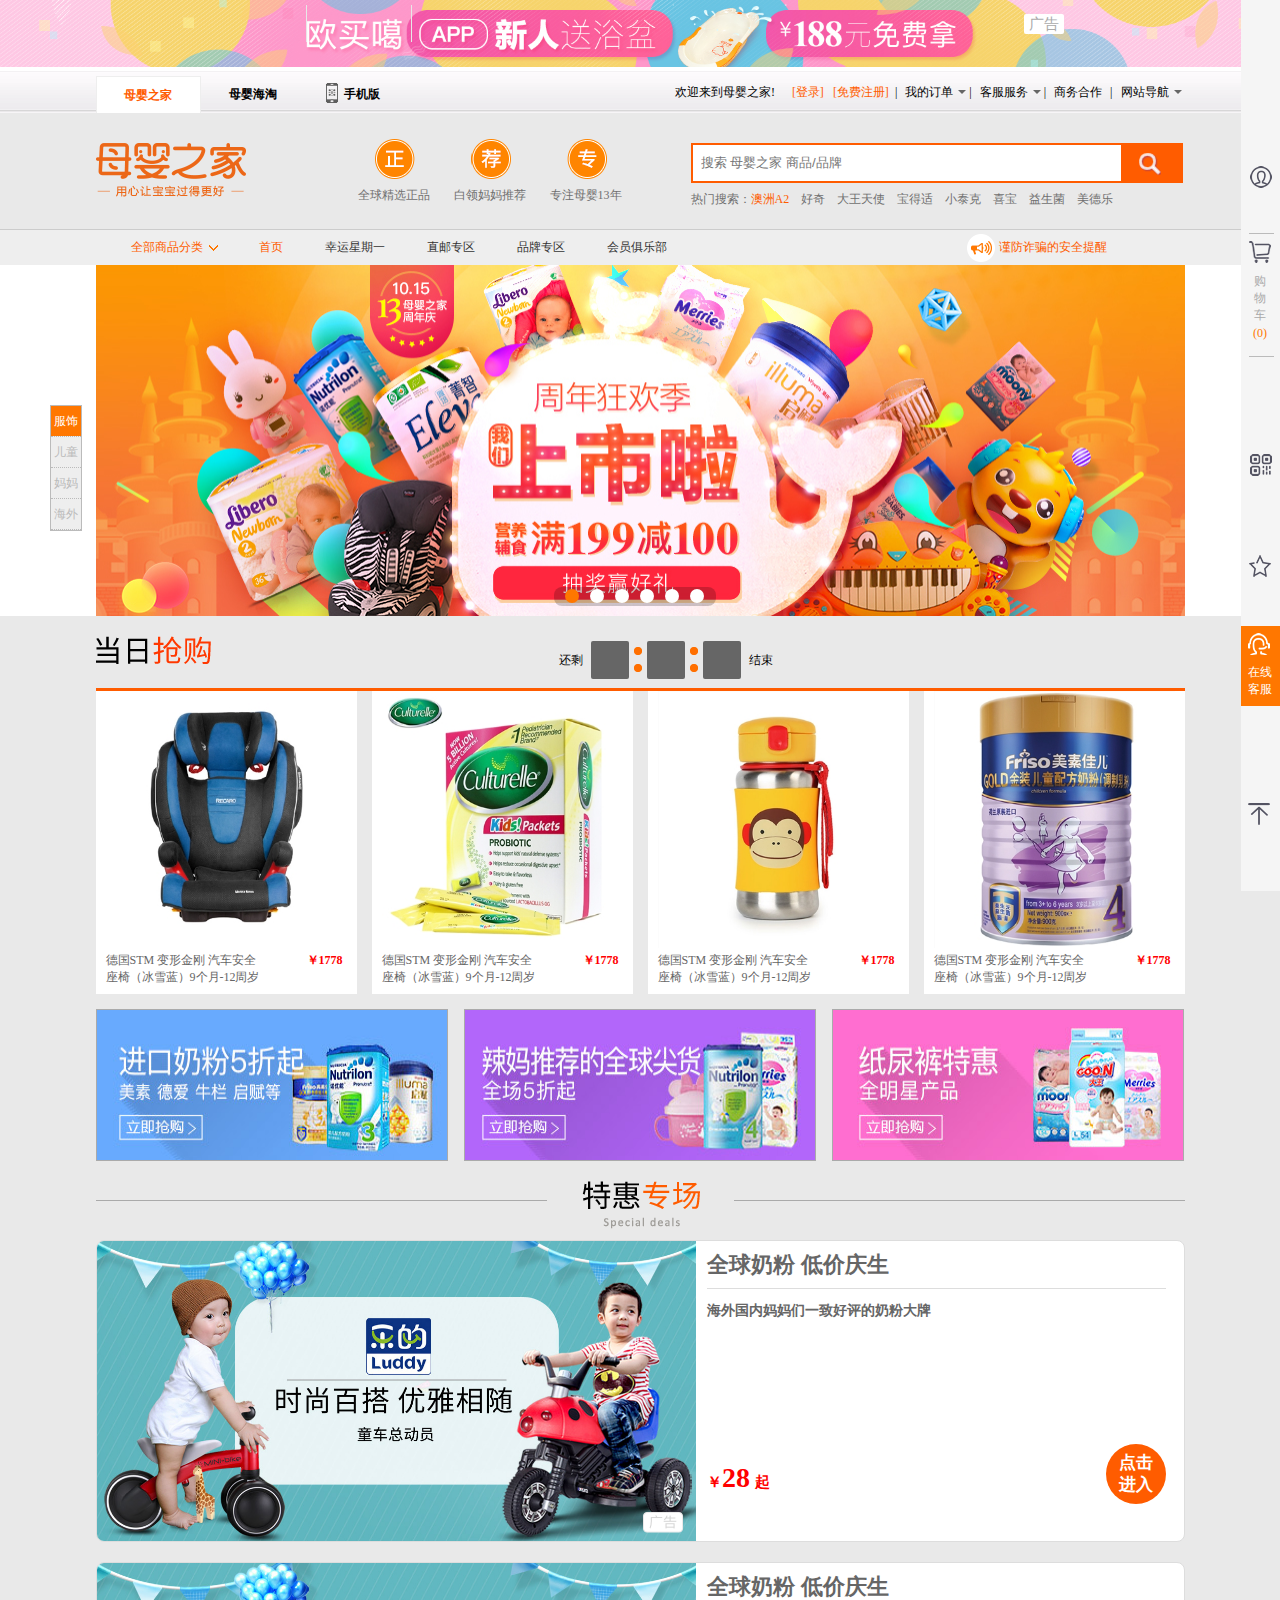
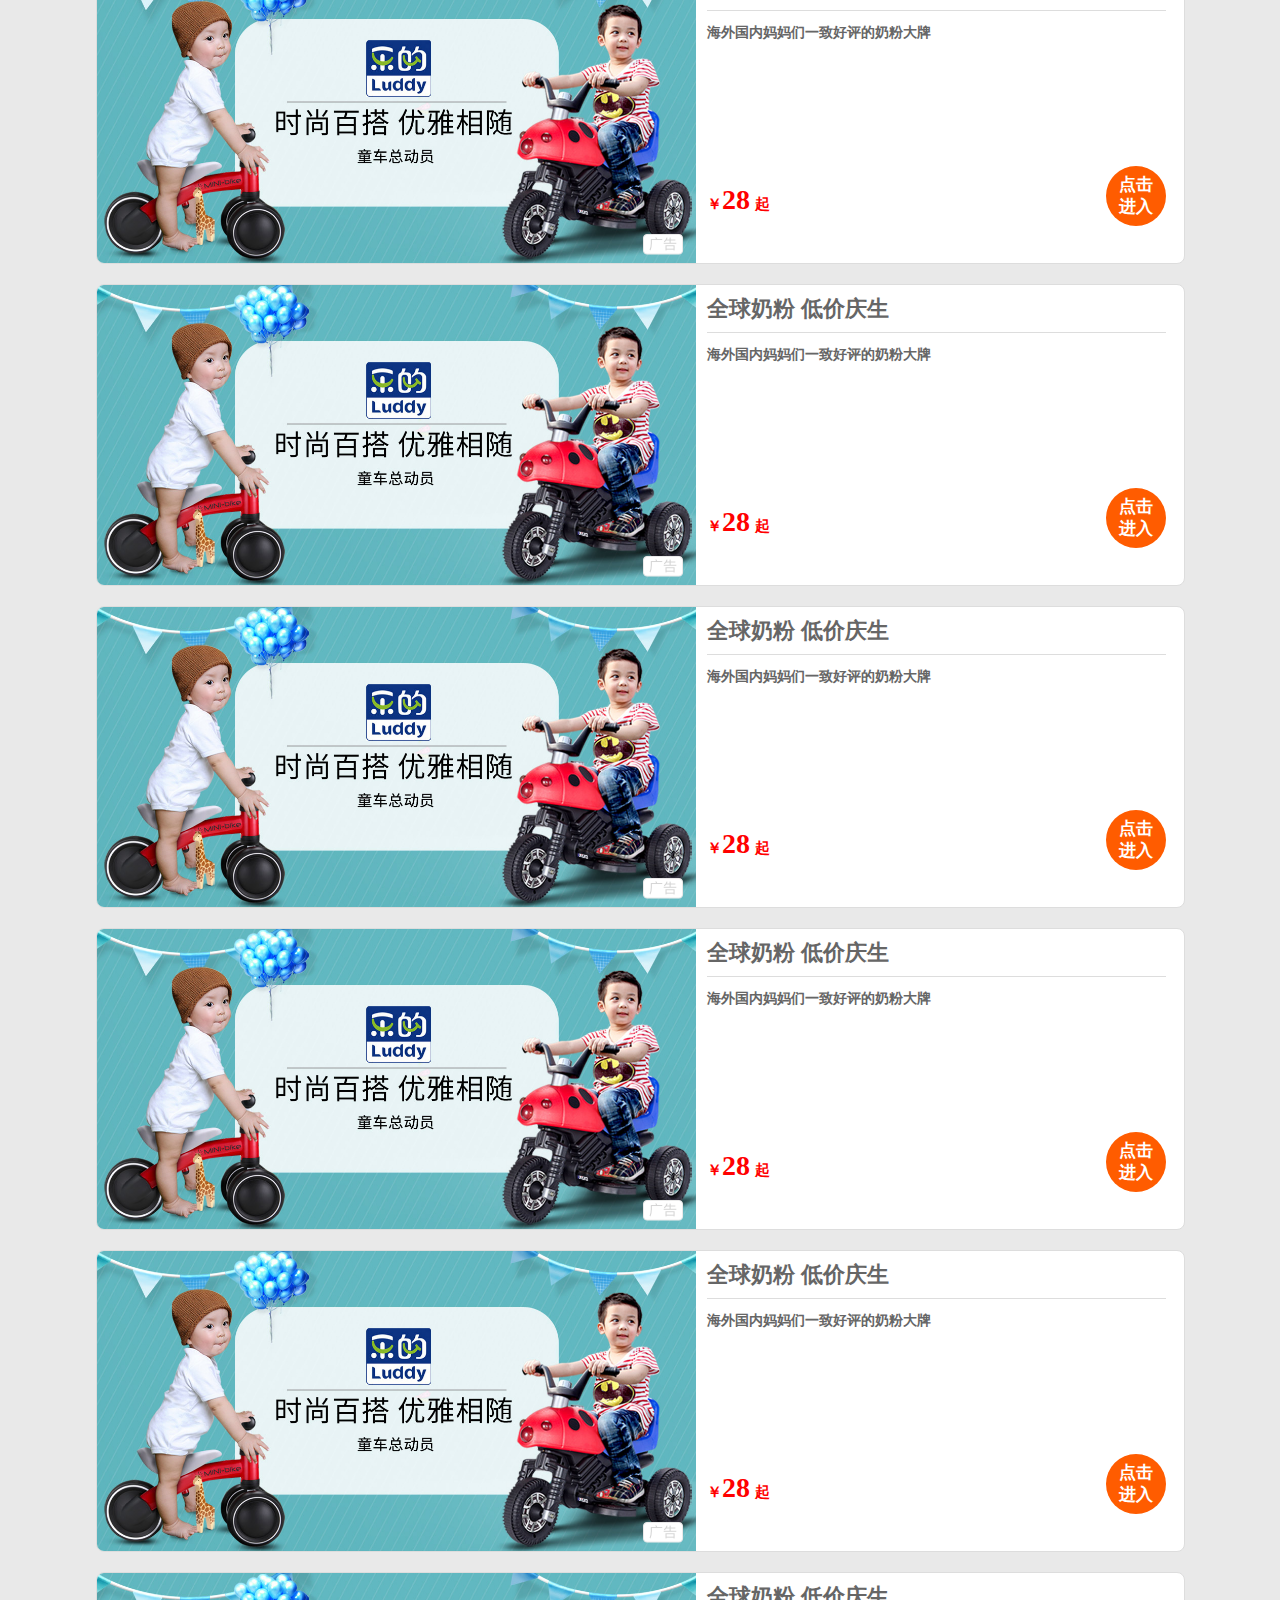
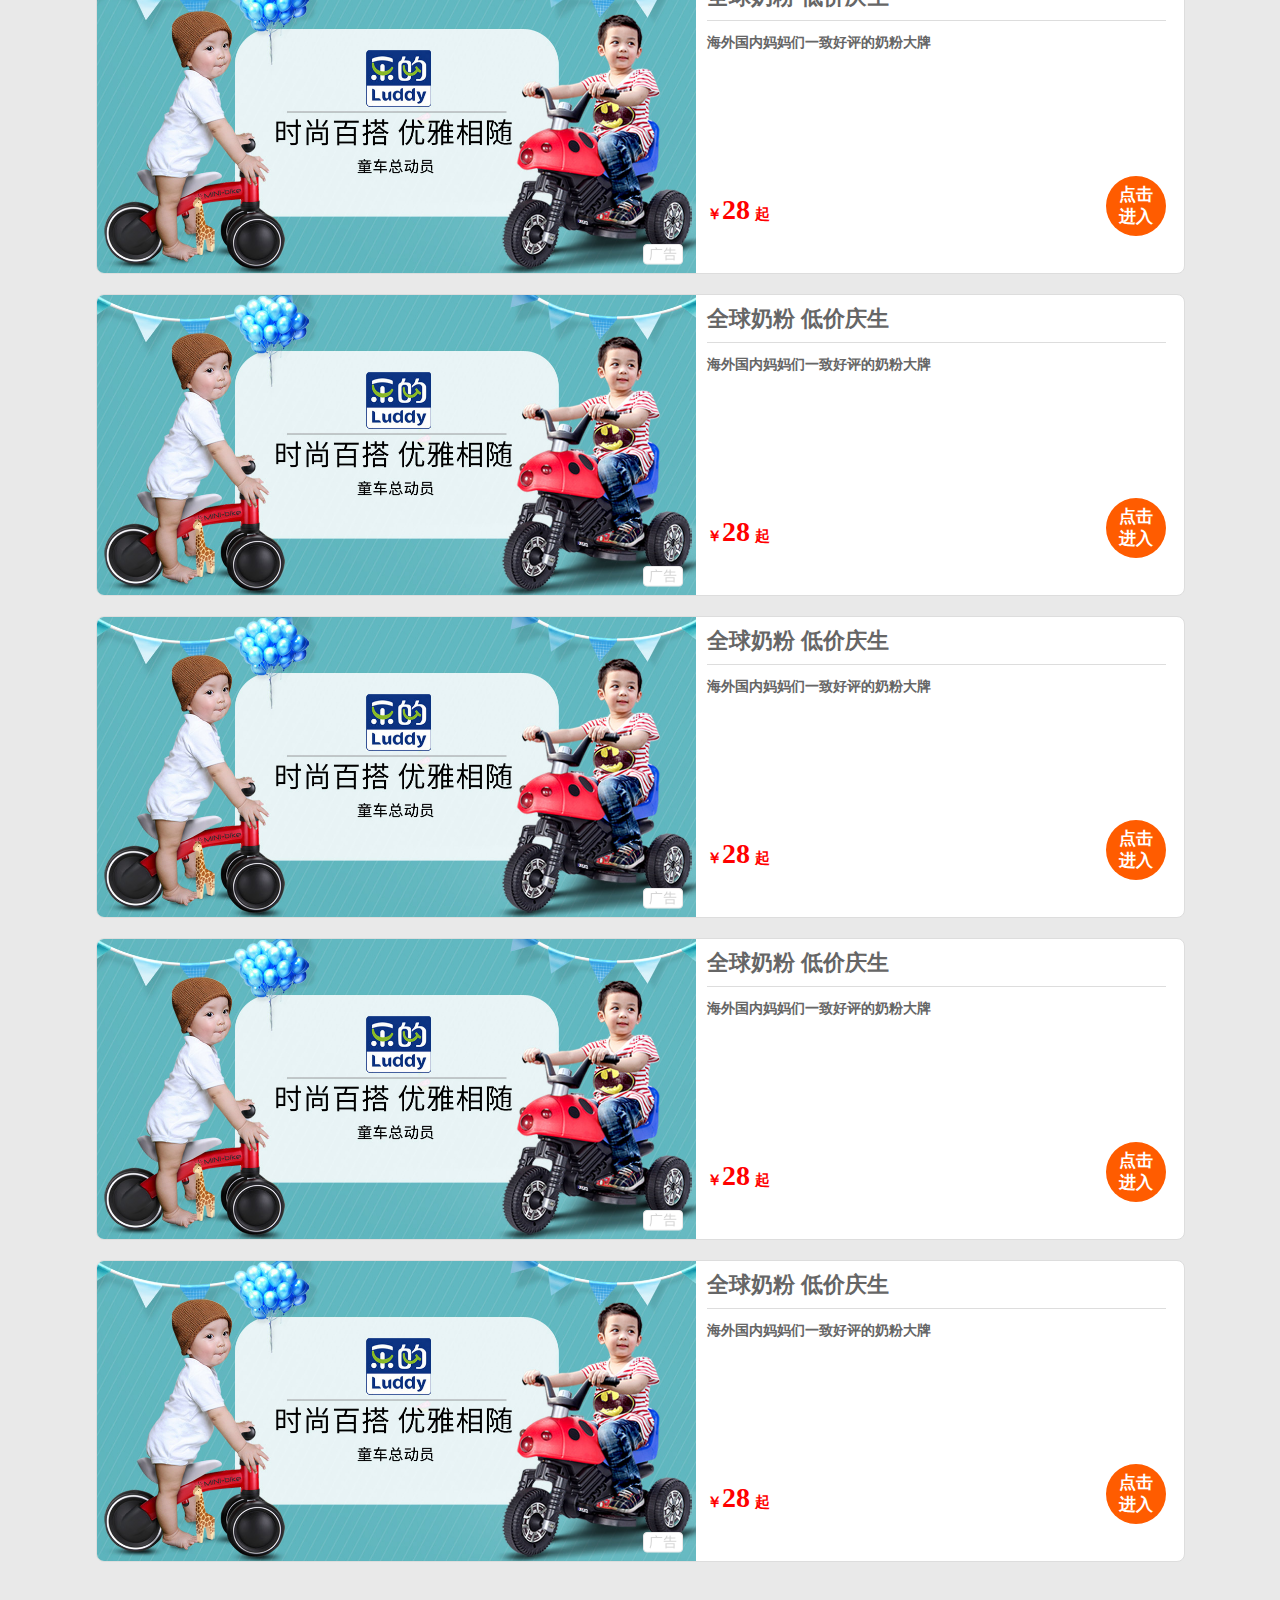
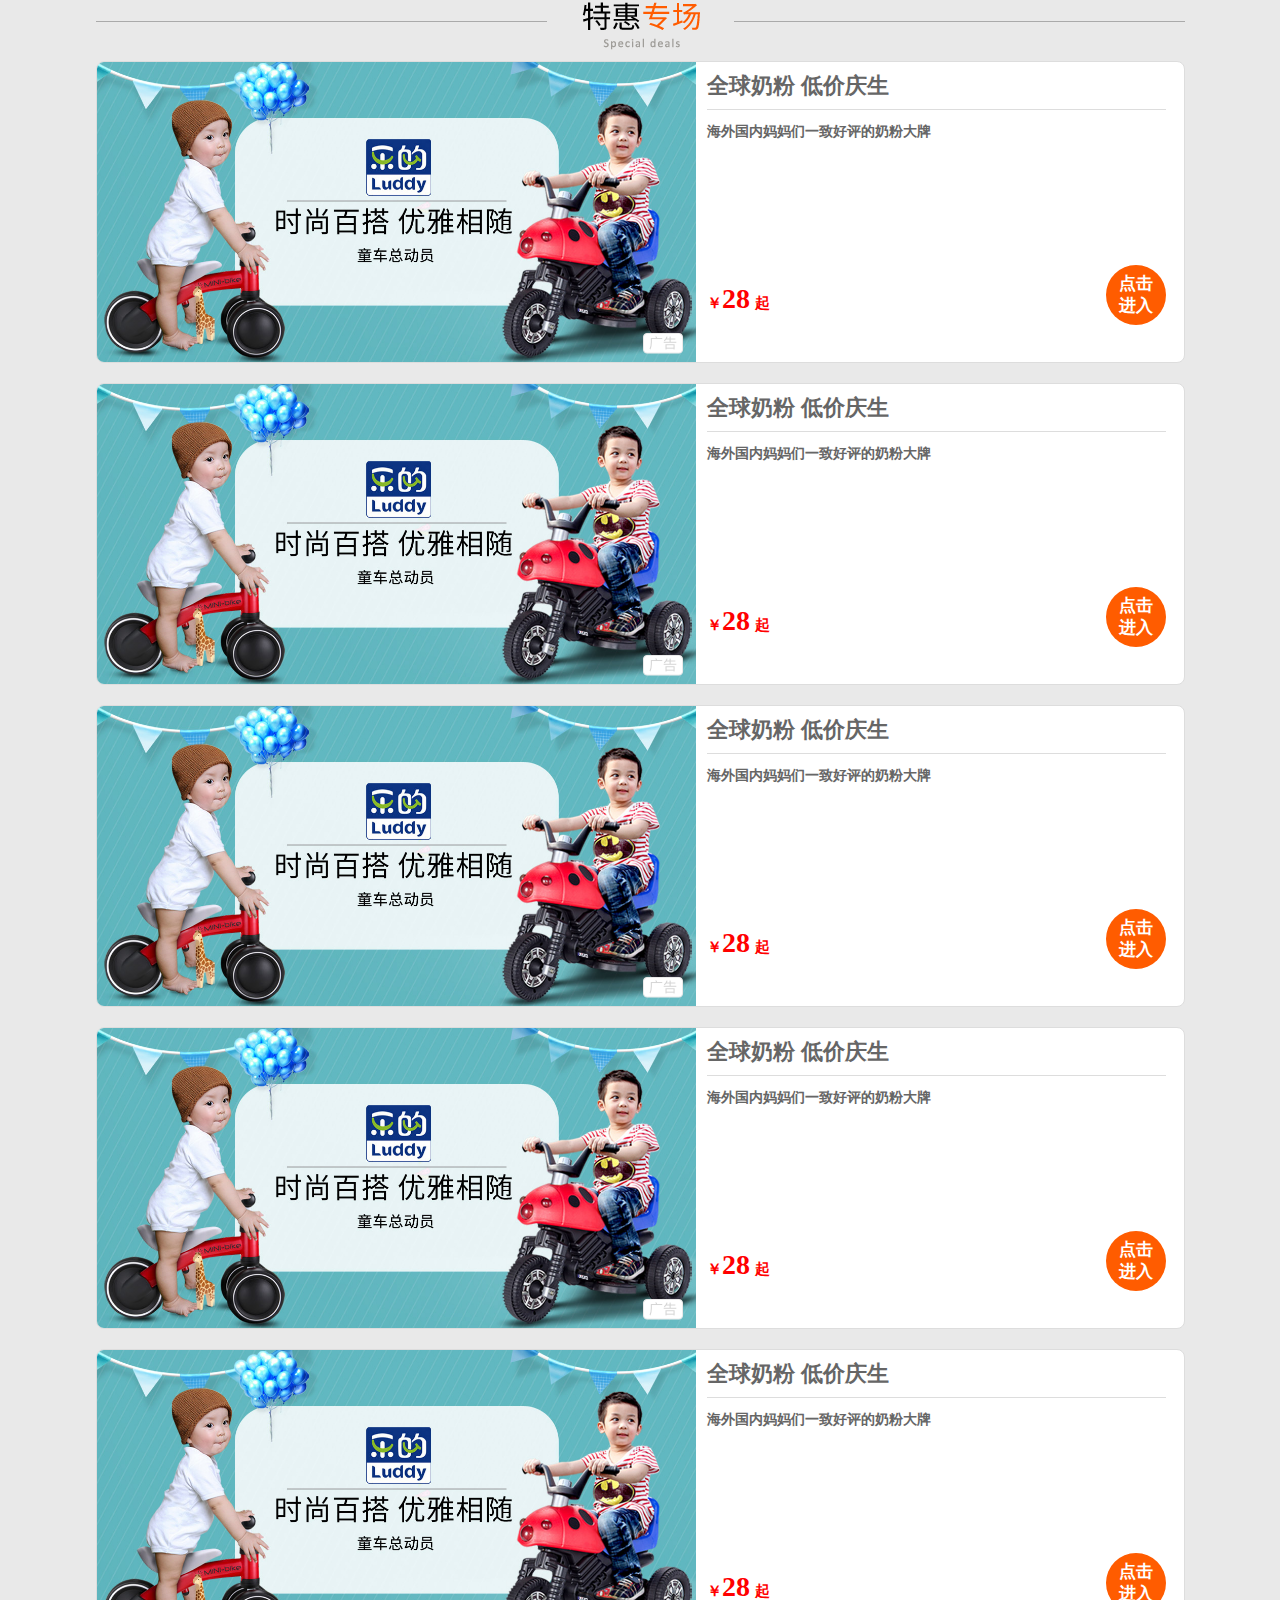
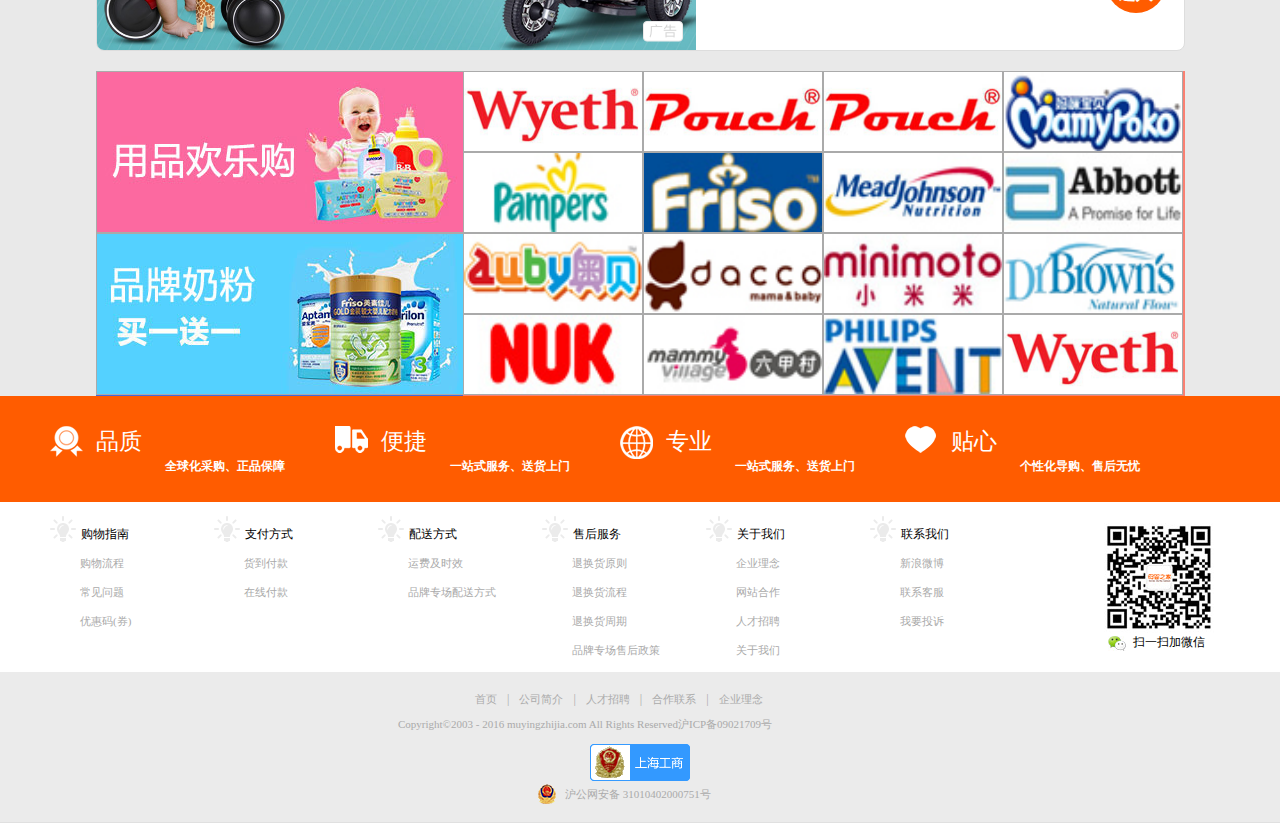
<file: html/index.html>
<!DOCTYPE html>
<html>
	<head>
		<meta charset="UTF-8">
		<title>母婴之家-让宝宝过得更好</title>
		
		<link rel="stylesheet" href="../css/common/common.css" />
		<link rel="stylesheet" href="../css/common/font-awesome.min.css" />
		<link rel="stylesheet" href="../css/common/header.css" /> 
		<link rel="stylesheet" href="../css/common/search.css" />
		<link rel="stylesheet" href="../css/common/nav.css" />
		<link rel="stylesheet" href="../css/common/footer.css" />
		<link rel="stylesheet" href="../css/common/footer-bottom.css" />
		<link rel="stylesheet" href="../css/common/slidebar.css" />
		
		<link rel="stylesheet" href="../css/index.css" />
	</head>
	<body>
		<!--slidebar-->
		<div id="slidebar"></div>
		
		<!--吸顶-->
		<!--<div id="xiding-top">
			<div class="search_left">
				<input type="text" id="xidingSearch" placeholder="搜索 母婴之家 商品/品牌" />
				<div class="search-tip">
					<ul class="tiplist">

					</ul>
				
				</div>
			</div>
			<div class="search_btn">
			<div class="search_click"></div>
		</div>
		</div>-->
		
		<!--头部广告-->
		<div id="topDd">
			<img src="../img/index/top_ad/top_ad.jpg"/> 
			<div class="t-ad">广告</div>
		</div>

		<!--公用HTML-->
		<div id="myheader"></div>
		<div id="search"></div>
		<div id="nav"></div>
		
		<!--楼梯-->
		<div id="louti">
			<ul class="">
				<li>服饰<span class="louti-active">服饰</span></li>
				<li>儿童<span>儿童</span></li>
				<li>妈妈<span>妈妈</span></li>
				<li>海外<span>海外</span></li></ul>
		</div>

		<!--轮播图-->
		<div id="banner" class="louti">
			<div class="banner-top"></div>
			<ul class="box">
				<li><img src="../img/index/banner/banner06.jpg" height="351" width="1090"></li>
				<li><img src="../img/index/banner/banner01.jpg" height="351" width="1090"></li>
				<li><img src="../img/index/banner/banner02.jpg" height="351" width="1090"></li>
				<li><img src="../img/index/banner/banner03.jpg" height="351" width="1090"></li>
				<li><img src="../img/index/banner/banner04.jpg" height="351" width="1090"></li>
				<li><img src="../img/index/banner/banner05.jpg" height="351" width="1090"></li>
				<li><img src="../img/index/banner/banner06.jpg" height="351" width="1090"></li>
				<li><img src="../img/index/banner/banner01.jpg" height="351" width="1090"></li>
			</ul>
			<div class="nav">
				<div class="nav-active"></div>
				<div></div>
				<div></div>
				<div></div>
				<div></div>
				<div></div>
			</div>
			<div class="prev"><</div>
			<div class="next">></div>
		</div>
		
		<!--倒计时-->
		<div id="timer">
			<div class="timer">
				<span class="ui-timer"></span>
				<div class="block-time">
					<span class="block text">还剩</span>
					<span class="block block-bg timer-hour"></span>
					<span class="block timer-dot"></span>
					<span class="block block-bg timer-minute"></span>
					<span class="block timer-dot"></span>
					<span class="block block-bg timer-second"></span>
					<span class="block text">结束</span>
				</div>
				<div class="timer-move">
					<a class="move prev" href="###"><</a>
					<a class="move next" href="###">></a>
				</div>
				<div class="timer-line"></div>
			</div>
		</div>
		
		<!--商品列表mian01-->
		<div id="main-top01">
			<div class="mian-top01 louti">
				<dl class="mian01-list">
					<dt>
						<img src="../img/index/main01/main-top01.jpg" />
					</dt>
					<dd>
						<span class="main01-content">德国STM 变形金刚 汽车安全座椅（冰雪蓝）9个月-12周岁</span>
						<span class="main01-price">￥1778</span>
					</dd>
				</dl>
				
				<dl class="mian01-list">
					<dt>
						<img src="../img/index/main01/mian402.jpg" />
					</dt>
					<dd>
						<span class="main01-content">德国STM 变形金刚 汽车安全座椅（冰雪蓝）9个月-12周岁</span>
						<span class="main01-price">￥1778</span>
					</dd>
				</dl>
				
				<dl class="mian01-list">
					<dt>
						<img src="../img/index/main01/main403.jpg" />
					</dt>
					<dd>
						<span class="main01-content">德国STM 变形金刚 汽车安全座椅（冰雪蓝）9个月-12周岁</span>
						<span class="main01-price">￥1778</span>
					</dd>
				</dl>
				
				<dl class="mian01-list main01-last">
					<dt>
						<img src="../img/index/main01/main404.jpg" />
					</dt>
					<dd>
						<span class="main01-content">德国STM 变形金刚 汽车安全座椅（冰雪蓝）9个月-12周岁</span>
						<span class="main01-price">￥1778</span>
					</dd>
				</dl>
			</div>
		</div>
		
		<!--商品列表mian02 立即抢购-->
		<div id="main-top02">
			<div class="main-top02">
				<li ><a class="main02-img01" href="###"><img src="" /></a></li>
				<li class="main02-img02"><a href="###"><img src="" /> </a></li>
				<li class="main02-img" ><a href="###"><img  src="" /></a></li>
				
			</div>
		</div>
		
		<!--特惠专场special deals-->
		<div class="arr-main-special">
			<div class="main-special">
				<span class="line-span"></span>
				<span class="title-span"></span>
				<span class="line-span"></span>
			</div>
		</div>
		
		<!--main主页商品列表-->
		<div id="main" class="louti">
			<!--复制一个-->
			<div class="main">
				<dl class="main-goods-list">
					<dt class="main-goods-img">
						<img class="good-list-img" src="../img/index/main/main-list01.jpg" />
						<img class="goods-img-ad" src="../img/index/main/myzj_law2_ad.png" />
					</dt>
					<dd class="main-goods-content">
						<div class="main-goods-box">
							<a class="goods-title" href="###">全球奶粉 低价庆生</a>
							<h3>海外国内妈妈们一致好评的奶粉大牌</h3>
							<div class="main-good-price">
								<div class="goods-price">
									<b class="goods-price-b">￥</b>
									<b class="goods-price-num">28</b>
									<b class="goods-price-b">起</b>
								</div>
								<div class="goods-btn">
									<a href="../html/googList.html">点击进入</a>
								</div>
							</div>
						</div>
					</dd>
				</dl>
			</div>
			<div class="main">
				<dl class="main-goods-list">
					<dt class="main-goods-img">
						<img class="good-list-img" src="../img/index/main/main-list01.jpg" />
						<img class="goods-img-ad" src="../img/index/main/myzj_law2_ad.png" />
					</dt>
					<dd class="main-goods-content">
						<div class="main-goods-box">
							<a class="goods-title" href="###">全球奶粉 低价庆生</a>
							<h3>海外国内妈妈们一致好评的奶粉大牌</h3>
							<div class="main-good-price">
								<div class="goods-price">
									<b class="goods-price-b">￥</b>
									<b class="goods-price-num">28</b>
									<b class="goods-price-b">起</b>
								</div>
								<div class="goods-btn">
									<a href="../html/googList.html">点击进入</a>
								</div>
							</div>
						</div>
					</dd>
				</dl>
			</div>
			<div class="main">
				<dl class="main-goods-list">
					<dt class="main-goods-img">
						<img class="good-list-img" src="../img/index/main/main-list01.jpg" />
						<img class="goods-img-ad" src="../img/index/main/myzj_law2_ad.png" />
					</dt>
					<dd class="main-goods-content">
						<div class="main-goods-box">
							<a class="goods-title" href="###">全球奶粉 低价庆生</a>
							<h3>海外国内妈妈们一致好评的奶粉大牌</h3>
							<div class="main-good-price">
								<div class="goods-price">
									<b class="goods-price-b">￥</b>
									<b class="goods-price-num">28</b>
									<b class="goods-price-b">起</b>
								</div>
								<div class="goods-btn">
									<a href="../html/googList.html">点击进入</a>
								</div>
							</div>
						</div>
					</dd>
				</dl>
			</div>
			<div class="main">
				<dl class="main-goods-list">
					<dt class="main-goods-img">
						<img class="good-list-img" src="../img/index/main/main-list01.jpg" />
						<img class="goods-img-ad" src="../img/index/main/myzj_law2_ad.png" />
					</dt>
					<dd class="main-goods-content">
						<div class="main-goods-box">
							<a class="goods-title" href="###">全球奶粉 低价庆生</a>
							<h3>海外国内妈妈们一致好评的奶粉大牌</h3>
							<div class="main-good-price">
								<div class="goods-price">
									<b class="goods-price-b">￥</b>
									<b class="goods-price-num">28</b>
									<b class="goods-price-b">起</b>
								</div>
								<div class="goods-btn">
									<a href="../html/googList.html">点击进入</a>
								</div>
							</div>
						</div>
					</dd>
				</dl>
			</div>
			<div class="main">
				<dl class="main-goods-list">
					<dt class="main-goods-img">
						<img class="good-list-img" src="../img/index/main/main-list01.jpg" />
						<img class="goods-img-ad" src="../img/index/main/myzj_law2_ad.png" />
					</dt>
					<dd class="main-goods-content">
						<div class="main-goods-box">
							<a class="goods-title" href="###">全球奶粉 低价庆生</a>
							<h3>海外国内妈妈们一致好评的奶粉大牌</h3>
							<div class="main-good-price">
								<div class="goods-price">
									<b class="goods-price-b">￥</b>
									<b class="goods-price-num">28</b>
									<b class="goods-price-b">起</b>
								</div>
								<div class="goods-btn">
									<a href="../html/googList.html">点击进入</a>
								</div>
							</div>
						</div>
					</dd>
				</dl>
			</div>
			<div class="main">
				<dl class="main-goods-list">
					<dt class="main-goods-img">
						<img class="good-list-img" src="../img/index/main/main-list01.jpg" />
						<img class="goods-img-ad" src="../img/index/main/myzj_law2_ad.png" />
					</dt>
					<dd class="main-goods-content">
						<div class="main-goods-box">
							<a class="goods-title" href="###">全球奶粉 低价庆生</a>
							<h3>海外国内妈妈们一致好评的奶粉大牌</h3>
							<div class="main-good-price">
								<div class="goods-price">
									<b class="goods-price-b">￥</b>
									<b class="goods-price-num">28</b>
									<b class="goods-price-b">起</b>
								</div>
								<div class="goods-btn">
									<a href="../html/googList.html">点击进入</a>
								</div>
							</div>
						</div>
					</dd>
				</dl>
			</div>
			<div class="main">
				<dl class="main-goods-list">
					<dt class="main-goods-img">
						<img class="good-list-img" src="../img/index/main/main-list01.jpg" />
						<img class="goods-img-ad" src="../img/index/main/myzj_law2_ad.png" />
					</dt>
					<dd class="main-goods-content">
						<div class="main-goods-box">
							<a class="goods-title" href="###">全球奶粉 低价庆生</a>
							<h3>海外国内妈妈们一致好评的奶粉大牌</h3>
							<div class="main-good-price">
								<div class="goods-price">
									<b class="goods-price-b">￥</b>
									<b class="goods-price-num">28</b>
									<b class="goods-price-b">起</b>
								</div>
								<div class="goods-btn">
									<a href="../html/googList.html">点击进入</a>
								</div>
							</div>
						</div>
					</dd>
				</dl>
			</div>
			<div class="main">
				<dl class="main-goods-list">
					<dt class="main-goods-img">
						<img class="good-list-img" src="../img/index/main/main-list01.jpg" />
						<img class="goods-img-ad" src="../img/index/main/myzj_law2_ad.png" />
					</dt>
					<dd class="main-goods-content">
						<div class="main-goods-box">
							<a class="goods-title" href="###">全球奶粉 低价庆生</a>
							<h3>海外国内妈妈们一致好评的奶粉大牌</h3>
							<div class="main-good-price">
								<div class="goods-price">
									<b class="goods-price-b">￥</b>
									<b class="goods-price-num">28</b>
									<b class="goods-price-b">起</b>
								</div>
								<div class="goods-btn">
									<a href="../html/googList.html">点击进入</a>
								</div>
							</div>
						</div>
					</dd>
				</dl>
			</div>
			<div class="main">
				<dl class="main-goods-list">
					<dt class="main-goods-img">
						<img class="good-list-img" src="../img/index/main/main-list01.jpg" />
						<img class="goods-img-ad" src="../img/index/main/myzj_law2_ad.png" />
					</dt>
					<dd class="main-goods-content">
						<div class="main-goods-box">
							<a class="goods-title" href="###">全球奶粉 低价庆生</a>
							<h3>海外国内妈妈们一致好评的奶粉大牌</h3>
							<div class="main-good-price">
								<div class="goods-price">
									<b class="goods-price-b">￥</b>
									<b class="goods-price-num">28</b>
									<b class="goods-price-b">起</b>
								</div>
								<div class="goods-btn">
									<a href="../html/googList.html">点击进入</a>
								</div>
							</div>
						</div>
					</dd>
				</dl>
			</div>
			<div class="main">
				<dl class="main-goods-list">
					<dt class="main-goods-img">
						<img class="good-list-img" src="../img/index/main/main-list01.jpg" />
						<img class="goods-img-ad" src="../img/index/main/myzj_law2_ad.png" />
					</dt>
					<dd class="main-goods-content">
						<div class="main-goods-box">
							<a class="goods-title" href="###">全球奶粉 低价庆生</a>
							<h3>海外国内妈妈们一致好评的奶粉大牌</h3>
							<div class="main-good-price">
								<div class="goods-price">
									<b class="goods-price-b">￥</b>
									<b class="goods-price-num">28</b>
									<b class="goods-price-b">起</b>
								</div>
								<div class="goods-btn">
									<a href="../html/googList.html">点击进入</a>
								</div>
							</div>
						</div>
					</dd>
				</dl>
			</div>
			<div class="main">
				<dl class="main-goods-list">
					<dt class="main-goods-img">
						<img class="good-list-img" src="../img/index/main/main-list01.jpg" />
						<img class="goods-img-ad" src="../img/index/main/myzj_law2_ad.png" />
					</dt>
					<dd class="main-goods-content">
						<div class="main-goods-box">
							<a class="goods-title" href="###">全球奶粉 低价庆生</a>
							<h3>海外国内妈妈们一致好评的奶粉大牌</h3>
							<div class="main-good-price">
								<div class="goods-price">
									<b class="goods-price-b">￥</b>
									<b class="goods-price-num">28</b>
									<b class="goods-price-b">起</b>
								</div>
								<div class="goods-btn">
									<a href="../html/googList.html">点击进入</a>
								</div>
							</div>
						</div>
					</dd>
				</dl>
			</div>
			
		</div>
		
		<!--特惠专场special deals-->
		<div class="arr-main-special">
			<div class="main-special">
				<span class="line-span"></span>
				<span class="title-span"></span>
				<span class="line-span"></span>
			</div>
		</div>
		
		<div id="main02">
			<div class="main">
				<dl class="main-goods-list">
					<dt class="main-goods-img">
						<img class="good-list-img" src="../img/index/main/main-list01.jpg" />
						<img class="goods-img-ad" src="../img/index/main/myzj_law2_ad.png" />
					</dt>
					<dd class="main-goods-content">
						<div class="main-goods-box">
							<a class="goods-title" href="###">全球奶粉 低价庆生</a>
							<h3>海外国内妈妈们一致好评的奶粉大牌</h3>
							<div class="main-good-price">
								<div class="goods-price">
									<b class="goods-price-b">￥</b>
									<b class="goods-price-num">28</b>
									<b class="goods-price-b">起</b>
								</div>
								<div class="goods-btn">
									<a href="../html/googList.html">点击进入</a>
								</div>
							</div>
						</div>
					</dd>
				</dl>
			</div>
			<div class="main">
				<dl class="main-goods-list">
					<dt class="main-goods-img">
						<img class="good-list-img" src="../img/index/main/main-list01.jpg" />
						<img class="goods-img-ad" src="../img/index/main/myzj_law2_ad.png" />
					</dt>
					<dd class="main-goods-content">
						<div class="main-goods-box">
							<a class="goods-title" href="###">全球奶粉 低价庆生</a>
							<h3>海外国内妈妈们一致好评的奶粉大牌</h3>
							<div class="main-good-price">
								<div class="goods-price">
									<b class="goods-price-b">￥</b>
									<b class="goods-price-num">28</b>
									<b class="goods-price-b">起</b>
								</div>
								<div class="goods-btn">
									<a href="../html/googList.html">点击进入</a>
								</div>
							</div>
						</div>
					</dd>
				</dl>
			</div>
			<div class="main">
				<dl class="main-goods-list">
					<dt class="main-goods-img">
						<img class="good-list-img" src="../img/index/main/main-list01.jpg" />
						<img class="goods-img-ad" src="../img/index/main/myzj_law2_ad.png" />
					</dt>
					<dd class="main-goods-content">
						<div class="main-goods-box">
							<a class="goods-title" href="###">全球奶粉 低价庆生</a>
							<h3>海外国内妈妈们一致好评的奶粉大牌</h3>
							<div class="main-good-price">
								<div class="goods-price">
									<b class="goods-price-b">￥</b>
									<b class="goods-price-num">28</b>
									<b class="goods-price-b">起</b>
								</div>
								<div class="goods-btn">
									<a href="../html/googList.html">点击进入</a>
								</div>
							</div>
						</div>
					</dd>
				</dl>
			</div>
			<div class="main">
				<dl class="main-goods-list">
					<dt class="main-goods-img">
						<img class="good-list-img" src="../img/index/main/main-list01.jpg" />
						<img class="goods-img-ad" src="../img/index/main/myzj_law2_ad.png" />
					</dt>
					<dd class="main-goods-content">
						<div class="main-goods-box">
							<a class="goods-title" href="###">全球奶粉 低价庆生</a>
							<h3>海外国内妈妈们一致好评的奶粉大牌</h3>
							<div class="main-good-price">
								<div class="goods-price">
									<b class="goods-price-b">￥</b>
									<b class="goods-price-num">28</b>
									<b class="goods-price-b">起</b>
								</div>
								<div class="goods-btn">
									<a href="../html/googList.html">点击进入</a>
								</div>
							</div>
						</div>
					</dd>
				</dl>
			</div>
			<div class="main">
				<dl class="main-goods-list">
					<dt class="main-goods-img">
						<img class="good-list-img" src="../img/index/main/main-list01.jpg" />
						<img class="goods-img-ad" src="../img/index/main/myzj_law2_ad.png" />
					</dt>
					<dd class="main-goods-content">
						<div class="main-goods-box">
							<a class="goods-title" href="###">全球奶粉 低价庆生</a>
							<h3>海外国内妈妈们一致好评的奶粉大牌</h3>
							<div class="main-good-price">
								<div class="goods-price">
									<b class="goods-price-b">￥</b>
									<b class="goods-price-num">28</b>
									<b class="goods-price-b">起</b>
								</div>
								<div class="goods-btn">
									<a href="../html/googList.html">点击进入</a>
								</div>
							</div>
						</div>
					</dd>
				</dl>
			</div>
			
			
		</div>
		
		<!--品牌专栏footer01-->
		<div id="footer01" class="louti">
			<div class="footer01">
				<div class="footer01-left">
					<div class="footer01-img01"><img src="" /> </div>
					<div class="footer01-img02"><img src="" /> </div>
				</div>
				<div class="footer01-right">
					<a href="###"><img src="../img/index/footer01/wyeth.jpg" alt="" /></a>
					<a href="###"><img src="../img/index/footer01/pouch.jpg" alt="" /></a>
					<a href="###"><img src="../img/index/footer01/pouch.jpg" alt="" /></a>
					<a href="###"><img src="../img/index/footer01/101.jpg" alt="" /></a>
					<a href="###"><img src="../img/index/footer01/113.jpg" alt="" /></a>
					<a href="###"><img src="../img/index/footer01/126.jpg" alt="" /></a>
					<a href="###"><img src="../img/index/footer01/131.jpg" alt="" /></a>
					<a href="###"><img src="../img/index/footer01/136.jpg" alt="" /></a>
					<a href="###"><img src="../img/index/footer01/144.jpg" alt="" /></a>
					<a href="###"><img src="../img/index/footer01/28.jpg" alt="" /></a>
					<a href="###"><img src="../img/index/footer01/30.jpg" alt="" /></a>
					<a href="###"><img src="../img/index/footer01/61.jpg" alt="" /></a>
					<a href="###"><img src="../img/index/footer01/63.jpg" alt="" /></a>
					<a href="###"><img src="../img/index/footer01/67.jpg" alt="" /></a>
					<a href="###"><img src="../img/index/footer01/85.jpg" alt="" /></a>
					<a href="###"><img src="../img/index/footer01/wyeth.jpg" alt="" /></a>
				</div>
			</div>
		</div>
		
		<!--公用footer-->
		<div id="footer"></div>
		
		<!--公用footer-bottom-->
		<div id="footer-bottom"></div>
		
	<script type="text/javascript" src="../lib/jquery-1.12.3.js" ></script>
	<script type="text/javascript" src="../js/common/common.js" ></script>
	<script type="text/javascript" src="../lib/jquery.cookie.js" ></script>
	<script>
		loadHtml("../html/common/header.html","myheader");
		loadHtml("../html/common/search.html","search");
		loadHtml("../html/common/nav.html","nav");
		loadHtml("../html/common/footer.html","footer");
		loadHtml("../html/common/footer-bottom.html","footer-bottom");
		loadHtml('../html/common/slidebar.html','slidebar');
	</script>
	
	<script type="text/javascript" src="../js/common/slidebar.js" ></script>
	<script type="text/javascript" src="../js/common/header.js" ></script>
	<script type="text/javascript" src="../js/common/search.js" ></script>
	<script type="text/javascript" src="../js/common/nav.js" ></script>
	<script type="text/javascript" src="../js/index.js" ></script>
	</body>
</html>
</file>
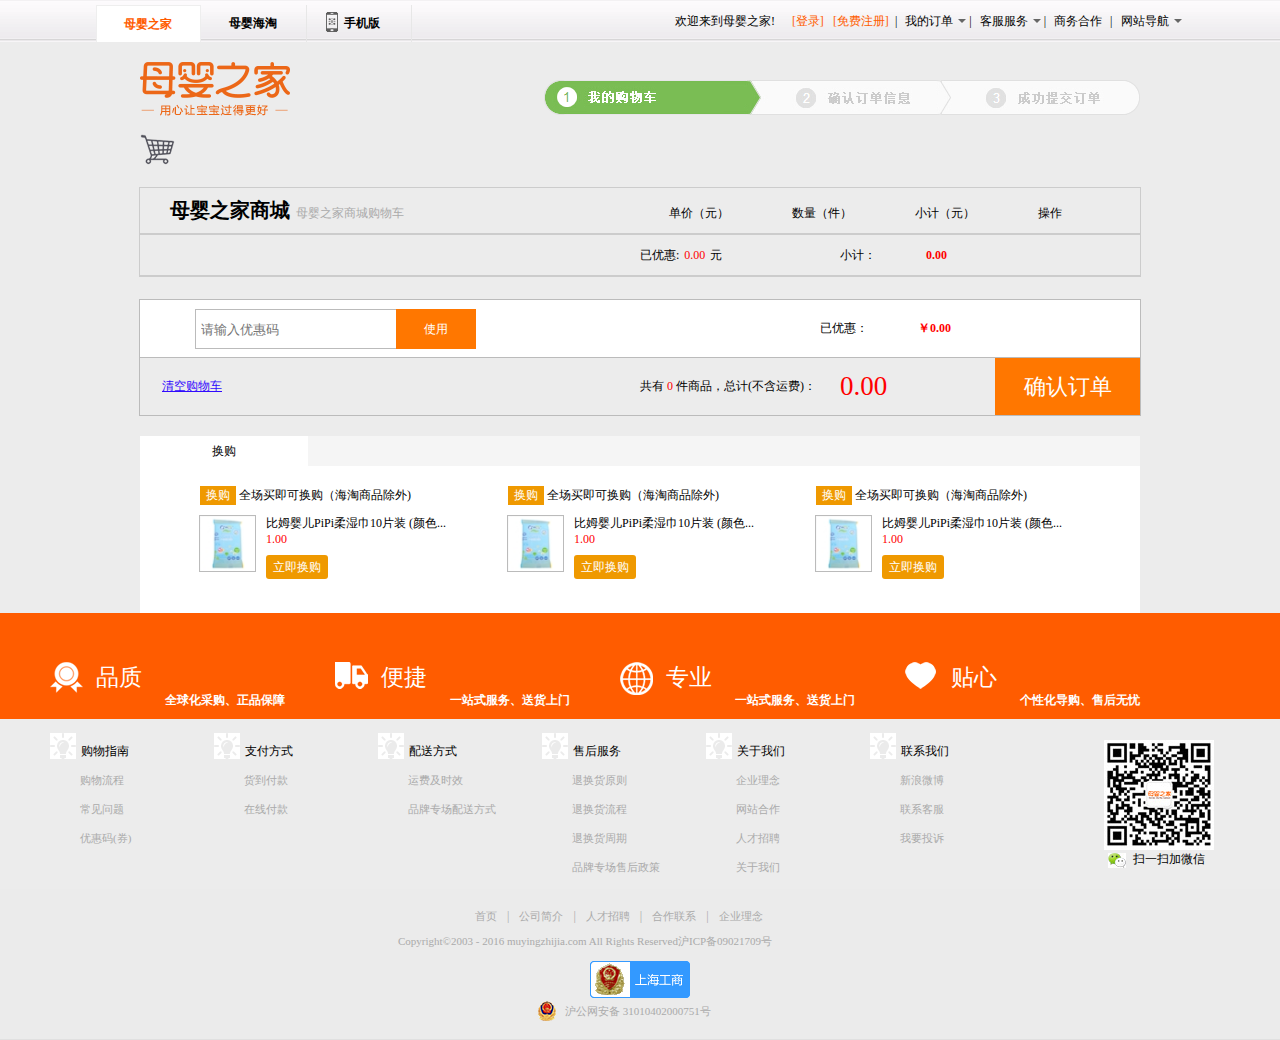
<file: html/goodCar.html>
<!DOCTYPE html>
<html>
	<head>
		<meta charset="UTF-8">
		<title>母婴之家-[购物车]</title>
		<link rel="stylesheet" href="../css/common/common.css" />
		<link rel="stylesheet" href="../css/common/font-awesome.min.css" />
		<link rel="stylesheet" href="../css/common/header.css" /> 
		<link rel="stylesheet" href="../css/common/footer.css" />
		<link rel="stylesheet" href="../css/common/footer-bottom.css" />
		
		<link rel="stylesheet" href="../css/goodCar.css" />
	</head>
	<body>
		<!--slidebar-->
		<!--<div id="slidebar"></div>-->
		
		<!--公用HTML-->
		<div id="myheader"></div>
		
		<!--购物车头部图片-->
		<div id="shopcar-header">
			<div class="shopcar-header">
				<!--图片布局-->
				<div class="shopcar-header-top">
					<div class="shopcar-top-left">
						<img src="../img/common/search/logo29new.png" />
					</div>
					<div class="shopcar-top-right">
						<img src="../img/goodCar/cart-step1.png"/>
					</div>
				</div>
				<div class="shopcar-header-bottom">
					<img src="../img/goodCar/gouwuche.png"/>
				</div>
			</div>
		</div>
		
		<!--购物车商品-->
		<div id="shopcar">
			<div class="shopcar-box">
				<!--购物车标题-->
				<div class="shopcar-top">
					<span class="shopcar-top-title">母婴之家商城</span>
					<span class="shopcar-top-title01">母婴之家商城购物车</span>
					<span class="shopcar-top-titles shop-titles-one">单价（元）</span>
					<span class="shopcar-top-titles">数量（件）</span>
					<span class="shopcar-top-titles">小计（元）</span>
					<span class="shopcar-top-titles">操作</span>
				</div>
				<!--显示添加的购物车物品-->
				<div class="shopcar">
					<!--添加一个-->
					<!--<div class="shopcar-one">
						<div class="shopcar-one-img">
							<img src="../img/goodCar/1ef5daaad33c7c2f_160X160.jpg"/>
						</div>
						<span class="shopcar-one-describe">膳魔师高真空不锈钢两用瓶红色550ml（蓝盖）-带杯套</span>
						<span class="shopcar-one-price"><i>¥</i>368.00</span>
						<span class="shopcar-one-sub">-</span>
						<span class="shopcar-one-num">1</span>
						<span class="shopcar-one-add">+</span>
						<span class="shopcar-one-prices"><i>¥</i>368.00</span>
						<span class="shopcar-one-del">删除</span>
					</div>-->

				
				<!--购物车优惠rem-->
				<div class="shopcar-bottom">
					<p class="shopcar-bottom-p1">已优惠:<span class="shopcar-bottom-span01">0.00</span>元</p>
					<p class="shopcar-bottom-p2">小计：<span class="shopcar-bottom-span02"><i class="shopcar-all-t">00</i>.00</span></p>
				</div>
			</div>
		</div>
		
		<!--确认购买-->
		<div id="shopcar-buy">
			<div class="shopcar-buy">
				<!--优惠码输入框-->
				<div class="shopcar-buy-top">
					<!--使用按钮s-->
					<input type="text" name="" id="" placeholder="请输入优惠码" />
					<div class="shopcar-buy-use">使用</div>
					<!--显示优惠金额-->
					<p class="">已优惠：<span class="">￥0.00</span></p>
				</div>
				<!--点击确认订单-->
				<div class="shopcar-buy-bottom">
					<a href="###" class="shopcar-clear">清空购物车</a>
					<p class="shopcar-goods-num">共有
						<span class="shopcar-total-nums">0</span>
						件商品，总计(不含运费)：
					</p>
					<span class="shopcar-total-money"><i class="shopcar-total-pirce">00</i>.00</span>
					<a href="pay.html" class="shopcar-btn">确认订单</a>
				</div>
			</div>
		</div>
		
		<!--换购推荐-->
		<div id="shopcar-change">
			<div class="shopcar-change">
				<div class="shopcar-change-top01">
					<div class="shopcar-change-top">换购</div>
				</div>
				<div class="shopcar-change-goods">
					<!--推荐一个-->
					<div class="shopcar-change-one">
						<p class="shopcar-change-title"><span>换购</span> 全场买即可换购（海淘商品除外)</p>
						<dl class="shopcar-change-detail">
							<dt><img src="../img/goodCar/117299_01_01.jpg" /> </dt>
							<dd>
								<p class="shopcar-change-p1">比姆婴儿PiPi柔湿巾10片装 (颜色...</p>
								<p class="shopcar-change-p2">1.00</p>
								<p class="shopcar-change-p3">立即换购</p>
							</dd>
						</dl>
					</div>
					<!--推荐一个-->
					<div class="shopcar-change-one">
						<p class="shopcar-change-title"><span>换购</span> 全场买即可换购（海淘商品除外)</p>
						<dl class="shopcar-change-detail">
							<dt><img src="../img/goodCar/117299_01_01.jpg" /> </dt>
							<dd>
								<p class="shopcar-change-p1">比姆婴儿PiPi柔湿巾10片装 (颜色...</p>
								<p class="shopcar-change-p2">1.00</p>
								<p class="shopcar-change-p3">立即换购</p>
							</dd>
						</dl>
					</div>
					<!--推荐一个-->
					<div class="shopcar-change-one">
						<p class="shopcar-change-title"><span>换购</span> 全场买即可换购（海淘商品除外)</p>
						<dl class="shopcar-change-detail">
							<dt><img src="../img/goodCar/117299_01_01.jpg" /> </dt>
							<dd>
								<p class="shopcar-change-p1">比姆婴儿PiPi柔湿巾10片装 (颜色...</p>
								<p class="shopcar-change-p2">1.00</p>
								<p class="shopcar-change-p3">立即换购</p>
							</dd>
						</dl>
					</div>
					
				</div>
			</div>
		</div>
		
		<!--公用footer-->
		<div id="footer"></div>
		
		<!--公用footer-bottom-->
		<div id="footer-bottom"></div>
	<script type="text/javascript" src="../lib/jquery-1.12.3.js" ></script>
	<script type="text/javascript" src="../js/common/common.js" ></script>
	<script type="text/javascript" src="../lib/jquery.cookie.js" ></script><!--引入coolie插件-->
	<script>
		loadHtml("../html/common/header.html","myheader");
		loadHtml("../html/common/footer.html","footer");
		loadHtml("../html/common/footer-bottom.html","footer-bottom");
	</script>
	<script type="text/javascript" src="../js/common/header.js" ></script>
	<script type="text/javascript" src="../js/goodCar.js" ></script>
	</body>
</html>
</file>
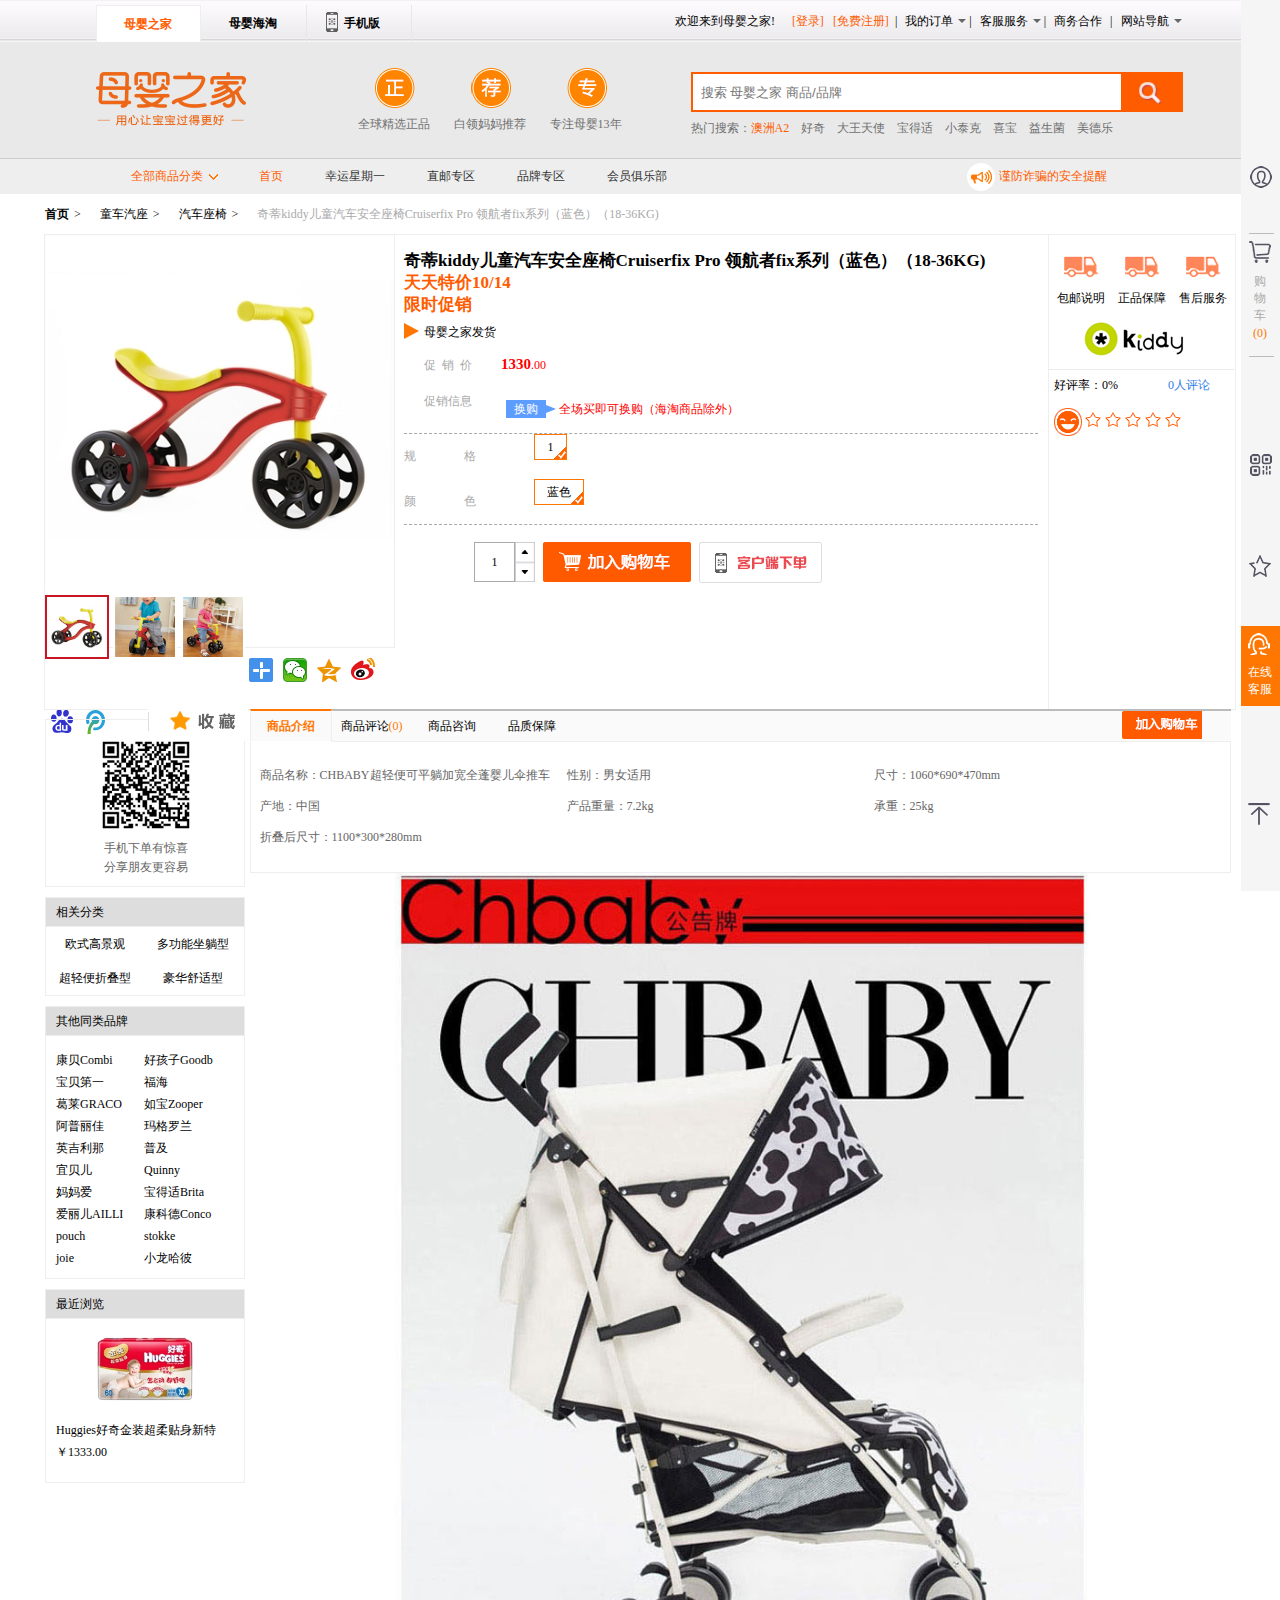
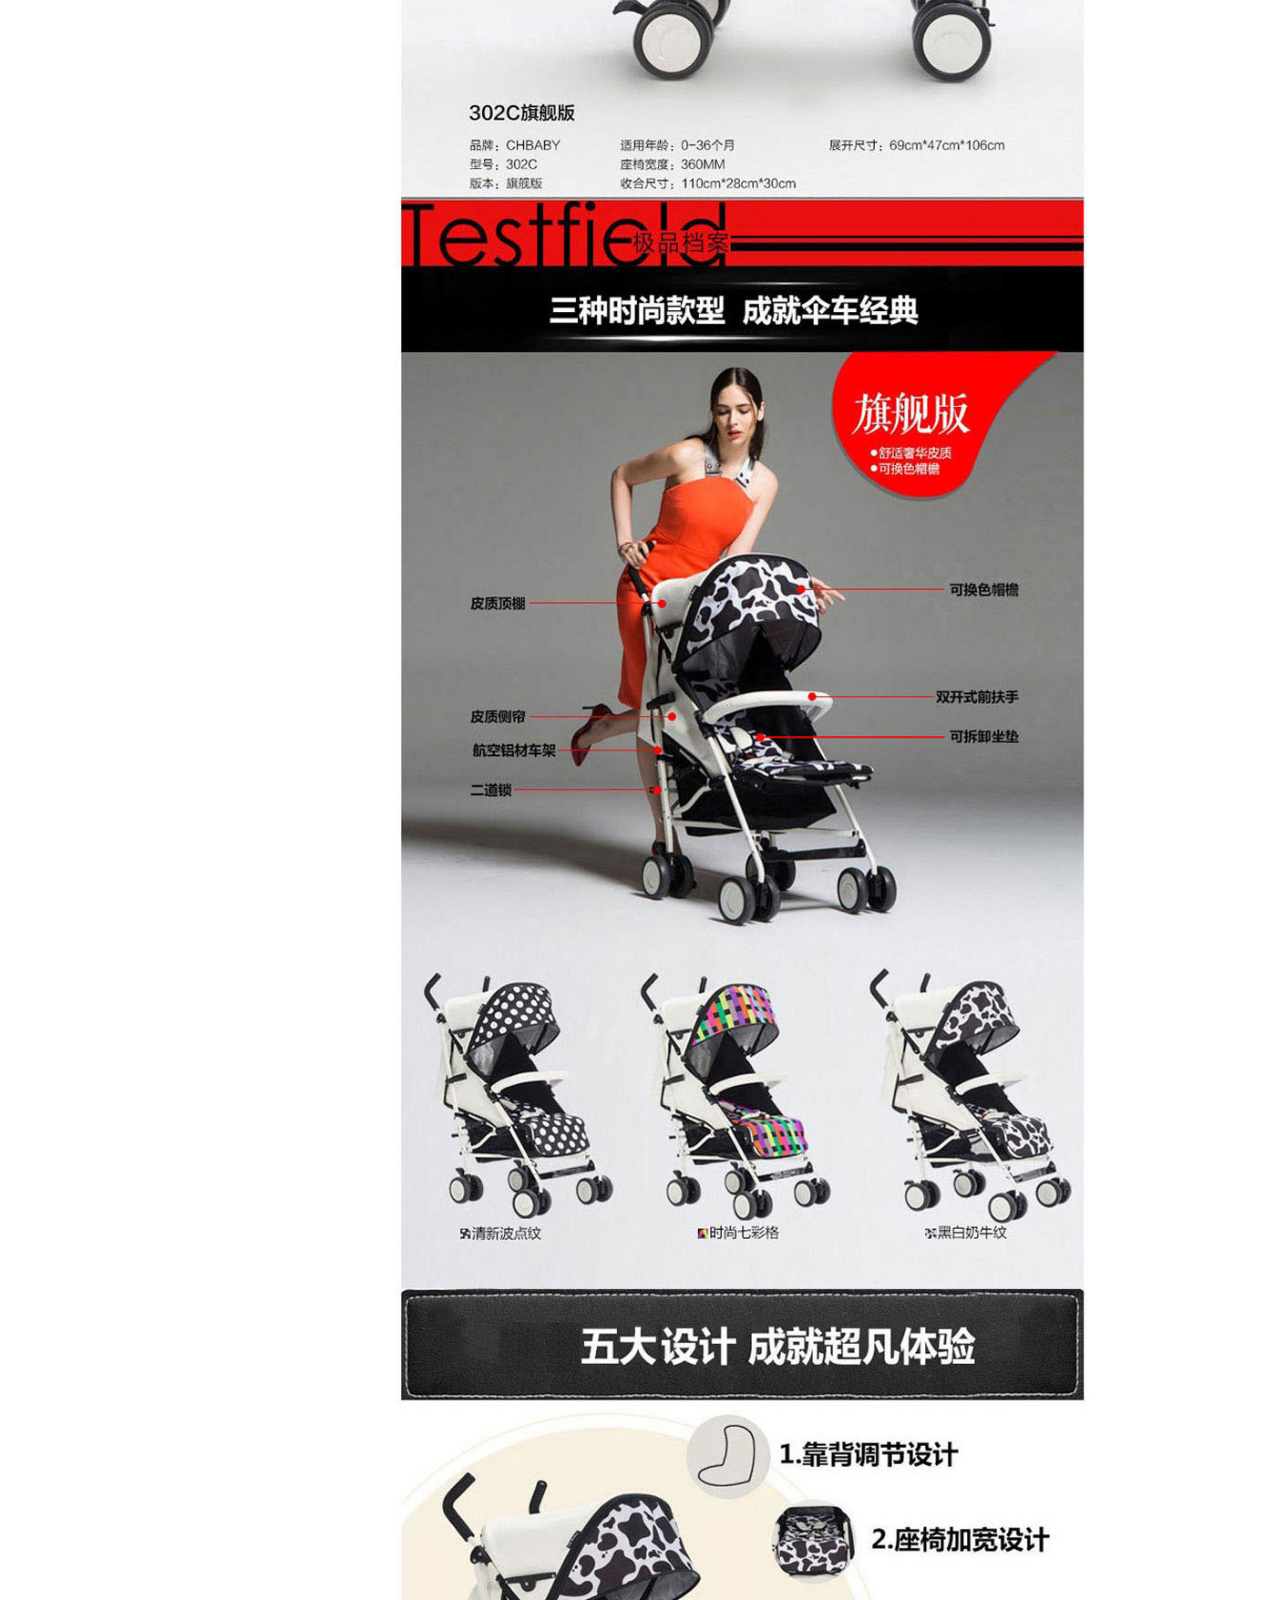
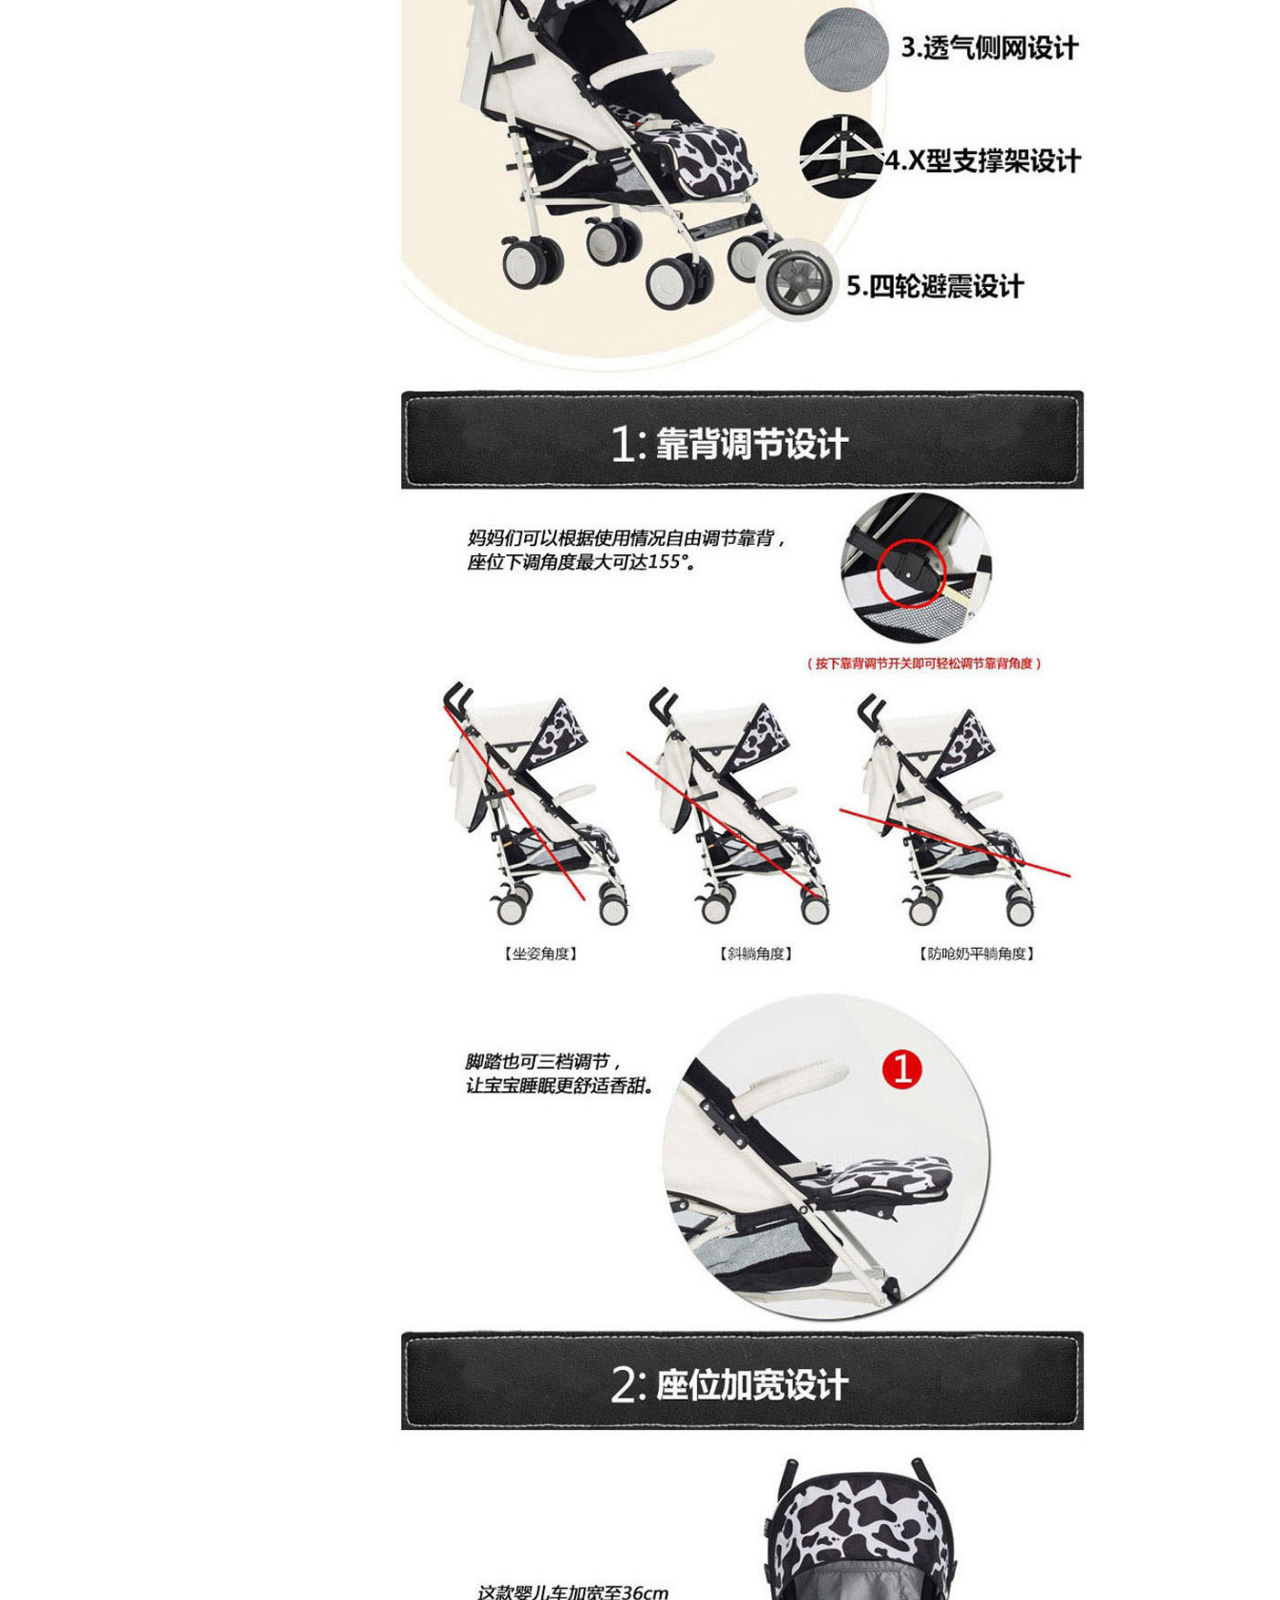
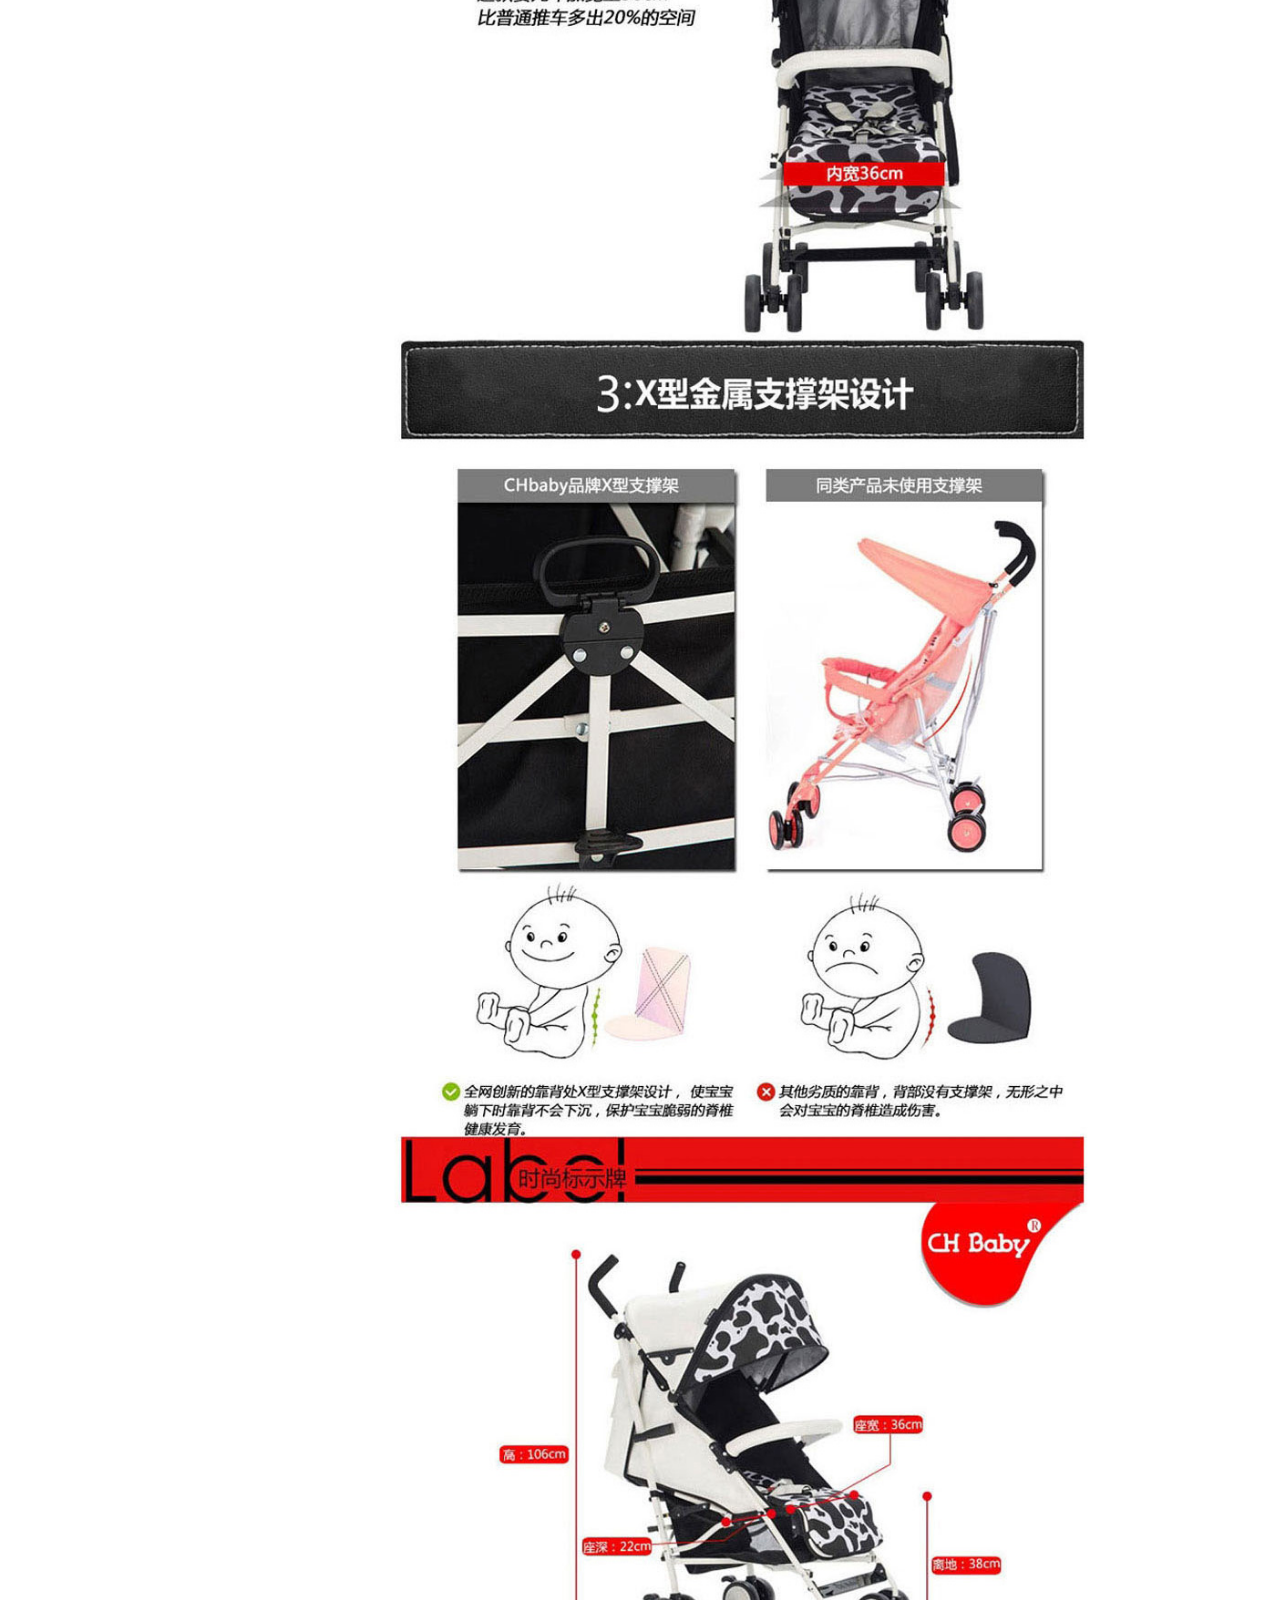
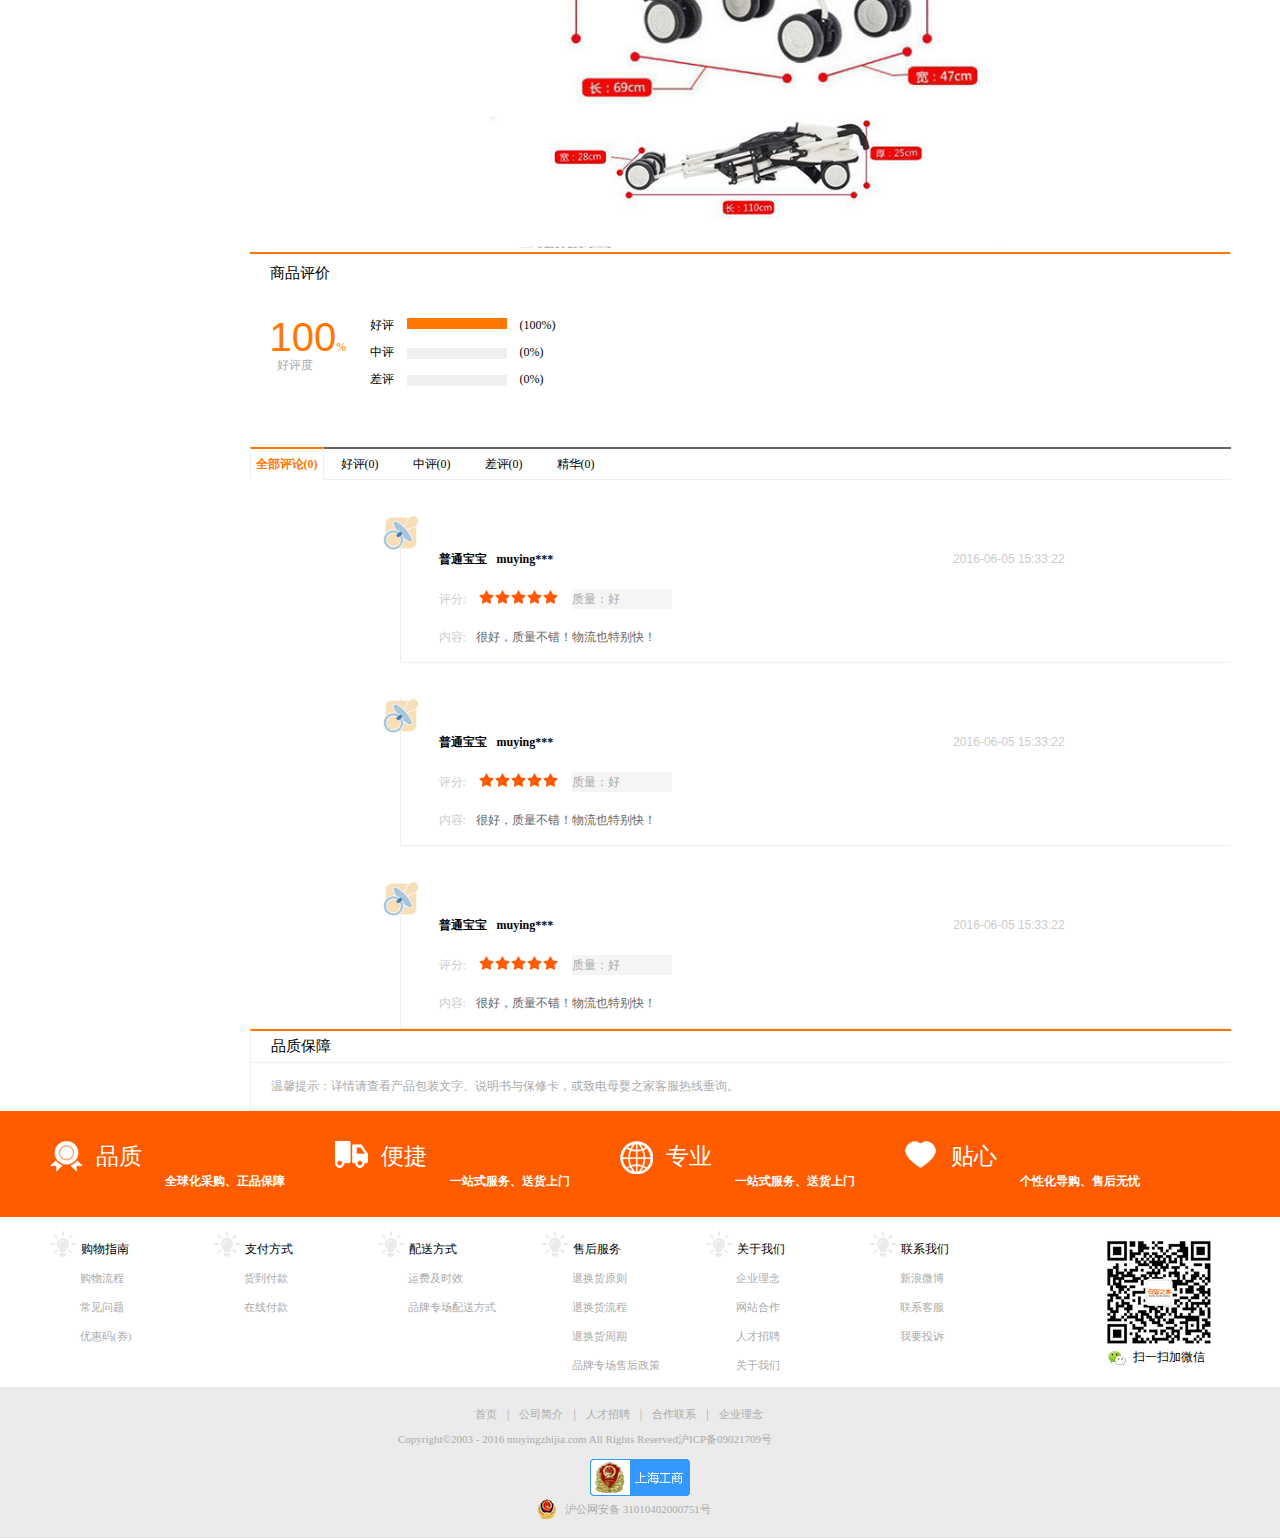
<file: html/goodDetail.html>
<!DOCTYPE html>
<html>
	<head>
		<meta charset="UTF-8">
		<title>商品细节-CHBABY探路者</title>
		<link rel="stylesheet" href="../css/common/common.css" />
		<link rel="stylesheet" href="../css/common/font-awesome.min.css" />
		<link rel="stylesheet" href="../css/common/header.css" /> 
		<link rel="stylesheet" href="../css/common/search.css" />
		<link rel="stylesheet" href="../css/common/nav.css" />
		<link rel="stylesheet" href="../css/common/footer.css" />
		<link rel="stylesheet" href="../css/common/footer-bottom.css" />
		<link rel="stylesheet" href="../css/common/slidebar.css" />
		
		<link rel="stylesheet" href="../css/goodDetail.css" />
	</head>
	<body>
		<!--slidebar-->
		<div id="slidebar"></div>
		
		<!--公用HTML-->
		<div id="myheader"></div>
		<div id="search"></div>
		<div id="nav"></div>
		
		<!--商品所在目录-->
		<div id="good-detail-catalog">
			<div class="good-detail-catalog">
				<ul>
					<a class="detail-catalog-shouye" href="###">首页</a><span>></span>
					<a href="###">童车汽座</a><span>></span>
					<a href="###">汽车座椅</a><span>></span>
					<a class="detail-catalog-last" href="###">奇蒂kiddy儿童汽车安全座椅Cruiserfix Pro 领航者fix系列（蓝色）（18-36KG)</a>
				</ul>
			</div>
		</div>
		
		<!--商品详细展示-->
		<div id="good-detail-show">
			<div class="good-detail-show">
				<!--放大镜盒子-->
				<div class="fangdajing-box">
					<!--放大镜-->
					<div class="fangdajing">
						<!--放大镜展示中盒子-->
						<div class="middle-img-box">
							<img src="../img/goodDetail/15202201.jpg" alt="" class="middle-img" />
							<div class="image-zoom"></div>
						</div>
						<!--放大镜放大的展示-->
						<div class="big-img-box">
							<img src="../img/goodDetail/15202201.jpg" class="big-img"/>
						</div>
						<ul class="small-img-box">
							<li><a href="###"></a><img class="fangdajing-active goodcar-detail-img" src="../img/goodDetail/15202201.jpg" alt="" /></li>
							<li><a href="###"></a><img src="../img/goodDetail/15202202.jpg" alt="" /></li>
							<li><a href="###"></a><img src="../img/goodDetail/15202203.jpg" alt="" /></li>
						</ul>
					</div>
					<!--分享链接-->
					<div class="good-detail-link">
						<a href="###" class="good-link-share01 good-link-share011"></a>
						<a href="###" class="good-link-share01 good-link-share012"></a>
						<a href="###" class="good-link-share01 good-link-share013"></a>
						<a href="###" class="good-link-share01 good-link-share014"></a>
						<a href="###" class="good-link-share01 good-link-share015"></a>
						<a href="###" class="good-link-share01 good-link-share016"></a>
						<a href="###" class="good-link-share08"></a>
					</div>
				</div>
				
				<!--商品选择-->
				<div class="good-detail-select">
					<!--商品具体名称-->
					<ul class="good-detail-name">
						<li class="good-detail-bigName">奇蒂kiddy儿童汽车安全座椅Cruiserfix Pro 领航者fix系列（蓝色）（18-36KG) </li>
						<li class="good-detail-proTitle">天天特价10/14</li>
						<li class="good-detail-proTitle">限时促销</li>
						<li class="good-detail-send"><span></span> <i>母婴之家发货</i> </li>
						<li class="good-detail-off"><span> 促销价</span><i>1330</i><em>.00</em></li>
						<li class="good-detail-change">
							<span class="good-detail-span01">促销信息</span>
							<span class="good-detail-span02">换购</span>
							<span class="good-detail-span03"></span>
							<a class="good-detail-aName" href="###">全场买即可换购（海淘商品除外）</a>
						</li>		
					</ul>
					<!--规格 颜色-->
					<div class="good-list-selected">
						<li class="good-selected-guige"><span>规格</span><a href="###">1</a></li>
						<li class="good-selected-guige good-selected-color"><span>颜色</span><a href="###">蓝色</a></li>
					</div>
					<!--加入购物车-->
					<div class="good-car">
						<!--显示加入购物车的数量-->
						<a href="###" class="good-car-num">1</a><!--记录商品数量-->
						<a href="###" class="good-car-btn">
							<!--点击商品数量+-1-->
							<span class="good-detail-add"></span>
							<span class="good-detail-sub"></span>
						</a>
						<!--点击加入购物车-->
						<a href="###" id="goodId01" class="good-car-add" name="奇蒂kiddy儿童汽车安全座椅"></a>
						<a href="###" class="good-client-buy"><img src="../img/goodDetail/phonebuy.jpg" /> </a>		
					</div>
				</div>
				
				<!--商品帮助-->
				<div class="good-detail-help">
					<!--商品上部包邮等帮助-->
					<div class="detail-help-top">
						<div class="detail-top-div">
							<dl class="detail-top-dl">
								<dt></dt>
								<dd>包邮说明</dd>
							</dl>
							<dl class="detail-top-dl">
								<dt></dt>
								<dd>正品保障</dd>
							</dl>
							<dl class="detail-top-dl">
								<dt></dt>
								<dd>售后服务</dd>
							</dl>
						</div>
						<!--kiddy图片-->
						<div class="kiddy">
							<img src="../img/goodDetail/kiddy.jpg" />
						</div>
					</div>
					<!--商品帮助评分-->
					<div class="detail-help-bottom">
						<!--好评人数显示-->
						<div class="help-bottom-top">
							<span>好评率：0%</span><a href="###"><i>0</i>人评论</a>
						</div>
						<!--好评五星显示-->
						<div class="help-bottom-bottom">
							<i></i><span></span>
						</div>
					</div>
				</div>
			</div>
		</div>
		
		<!--商品大图展示-->
		<div id="good-detail-picture">
			<div class="good-detail-picture">
				<!--商品大图展示左边-->
				<div class="good-picture-left">
					<!--手机下单二维码-->
					<div class="good-picture-code">
						<img src="../img/goodDetail/api.php.png" />
						<p>手机下单有惊喜</p>
						<p>分享朋友更容易</p>
					</div>
					<!--相关分类-->
					<div class="good-picture-speices">
						<p class="good-picture-speicesTop">相关分类</p>
						<ul>
							<a href="###">欧式高景观</a>
							<a href="###">多功能坐躺型</a>
							<a href="###">超轻便折叠型</a>
							<a href="###">豪华舒适型</a>
						</ul>
					</div>
					<!--其他同类品牌-->
					<div class="good-picture-commonSpeices">
						<p class="good-picture-speicesTop">其他同类品牌</p>
						<ul class="good-commonSpeices-one">
							<a href="###">康贝Combi</a>
							<a href="###">好孩子Goodb</a>
							<a href="###">宝贝第一</a>
							<a href="###">福海</a>
							<a href="###">葛莱GRACO</a>
							<a href="###">如宝Zooper</a>
							<a href="###">阿普丽佳</a>
							<a href="###">玛格罗兰</a>
							<a href="###">英吉利那</a>
							<a href="###">普及</a>
							<a href="###">宜贝儿</a>
							<a href="###">Quinny</a>
							<a href="###">妈妈爱</a>
							<a href="###">宝得适Brita</a>
							<a href="###">爱丽儿AILLI</a>
							<a href="###">康科德Conco</a>
							<a href="###">pouch</a>
							<a href="###">stokke</a>
							<a href="###">joie</a>
							<a href="###">小龙哈彼</a>
						</ul>
					</div>
					<!--最近浏览历史-->
					<div class="good-picture-history">
						<p>最近浏览</p>
						<dl>
							<dt><img src="../img/goodDetail/scan-history01.jpg" /> </dt>
							<dd>
								<span>Huggies好奇金装超柔贴身新特</span>
								<span>￥1333.00</span>
							</dd>
						</dl>
					</div>
				</div>
				<!--商品大图展示右边-->
				<div id="good-picture-right">
					<!--吸顶-->
					<div id="good-right-xiding">
						<ul>
							<a class="good-xiding-active" href="###">商品介绍</a>
							<a  href="###">商品评论<span id="good-xiding-pinglunNum">(0)</span></a>
							<a href="###">商品咨询</a>
							<a href="###">品质保障</a>
						</ul>
						<!--点击加入购物车-->
						<a class="good-xiding-addbtn" href="###"></a>
					</div>
					<!--商品介绍-->
					<div class="good-picture-introduce">
						<span href="###">商品名称：CHBABY超轻便可平躺加宽全蓬婴儿伞推车</span>
						<span href="###">性别：男女适用</span>
						<span href="###">尺寸：1060*690*470mm</span>
						<span href="###">产地：中国</span>
						<span href="###">产品重量：7.2kg</span>
						<span href="###">承重：25kg</span>
						<span href="###">折叠后尺寸：1100*300*280mm</span>
					</div>
					<!--该商品细节大图-->
					<div class="good-bigPicture">
						<img src="../img/goodDetail/shangpin-detail01.jpg"/>
					</div>
					
					<!--商品评价-->
					<div id="good-detail-evaluate">
						<p>商品评价</p>
						<!--好评率百分比-->
						<ul class="good-evaluate-percent">
							<dt>
								<strong>100</strong><span>%</span>
							</dt>
							<dd>好评度</dd>
						</ul>
						<!--好评率展示-->
						<div class="good-evaluate-show">
							<ul class="good-evaluate-showList">
								<span>好评</span>
								<em>
									<i class="good-evaluate-showActive"></i>
								</em>
								<span>(100%)</span>
							</ul>
							<ul class="good-evaluate-showList">
								<span>中评</span>
								<em>
									<i class=""></i>
								</em>
								<span>(0%)</span>
							</ul>
							<ul class="good-evaluate-showList">
								<span>差评</span>
								<em>
									<i class=""></i>
								</em>
								<span>(0%)</span>
							</ul>
						</div>
					</div>
					
					<!--所有评论-->
					<div class="good-all-evaluate">
						<!--显示好评差评中评精华-->
						<ul class="good-all-ul">
							<a class="good-all-active" href="###">全部评论<span>(0)</span></a>
							<a href="###">好评<span>(0)</span></a>
							<a href="###">中评<span>(0)</span></a>
							<a href="###">差评<span>(0)</span></a>
							<a href="###">精华<span>(0)</span></a>
						</ul>
						<!--显示具体评论-->
						<div class="good-evaluate-com">
							<ul class="good-evaluate-one">
								<!--评论人头像face-->
								<div class="good-evaluate-face">
									<img src="../img/goodDetail/level4.png" />
								</div>
								<!--评论姓名日期-->
								<li class="good-evaluate-name"><span>普通宝宝</span><i>muying***</i><em>2016-06-05 15:33:22 </em></li>
								<!--评分-->
								<li class="good-evaluate-score"><span>评分:</span><i class="good-evaluate-star s5"></i><em>质量：好</em></li>
								<!--内容-->
								<li class="good-evaluate-content"><span>内容:</span><i>很好，质量不错！物流也特别快！</i></li>
							</ul>
							<ul class="good-evaluate-one">
								<!--评论人头像face-->
								<div class="good-evaluate-face">
									<img src="../img/goodDetail/level4.png" />
								</div>
								<!--评论姓名日期-->
								<li class="good-evaluate-name"><span>普通宝宝</span><i>muying***</i><em>2016-06-05 15:33:22 </em></li>
								<!--评分-->
								<li class="good-evaluate-score"><span>评分:</span><i class="good-evaluate-star s5"></i><em>质量：好</em></li>
								<!--内容-->
								<li class="good-evaluate-content"><span>内容:</span><i>很好，质量不错！物流也特别快！</i></li>
							</ul>
							<ul class="good-evaluate-one">
								<!--评论人头像face-->
								<div class="good-evaluate-face">
									<img src="../img/goodDetail/level4.png" />
								</div>
								<!--评论姓名日期-->
								<li class="good-evaluate-name"><span>普通宝宝</span><i>muying***</i><em>2016-06-05 15:33:22 </em></li>
								<!--评分-->
								<li class="good-evaluate-score"><span>评分:</span><i class="good-evaluate-star s5"></i><em>质量：好</em></li>
								<!--内容-->
								<li class="good-evaluate-content"><span>内容:</span><i>很好，质量不错！物流也特别快！</i></li>
							</ul>
						</div>
					</div>
					<!--品质保障-->
					<div class="good-detail-bottom">
						<div class="good-detail-bottom01">品质保障</div>
						<div class="good-detail-bottom02">温馨提示：详情请查看产品包装文字、说明书与保修卡，或致电母婴之家客服热线垂询。</div>
					</div>
					
				</div>
			</div>
		</div>
		
		<!--公用footer-->
		<div id="footer"></div>
		
		<!--公用footer-bottom-->
		<div id="footer-bottom"></div>
	<script type="text/javascript" src="../lib/jquery-1.12.3.js" ></script>
	<script type="text/javascript" src="../js/common/common.js" ></script>
	<script type="text/javascript" src="../lib/jquery.cookie.js" ></script><!--引入cookie插件-->
	<script type="text/javascript" src="../lib/jquery.fly.min.js" ></script><!--引入飞入购物车插件-->
	<script>
		loadHtml("../html/common/header.html","myheader");
		loadHtml("../html/common/search.html","search");
		loadHtml("../html/common/nav.html","nav");
		loadHtml("../html/common/footer.html","footer");
		loadHtml("../html/common/footer-bottom.html","footer-bottom");
		loadHtml('../html/common/slidebar.html','slidebar');
	</script>
	
	<script type="text/javascript" src="../js/common/slidebar.js" ></script>
	<script type="text/javascript" src="../js/common/header.js" ></script>
	<script type="text/javascript" src="../js/common/search.js" ></script>
	<script type="text/javascript" src="../js/common/nav.js" ></script>
	<script type="text/javascript" src="../js/goodDetail.js" ></script>
	</body>
</html>
</file>
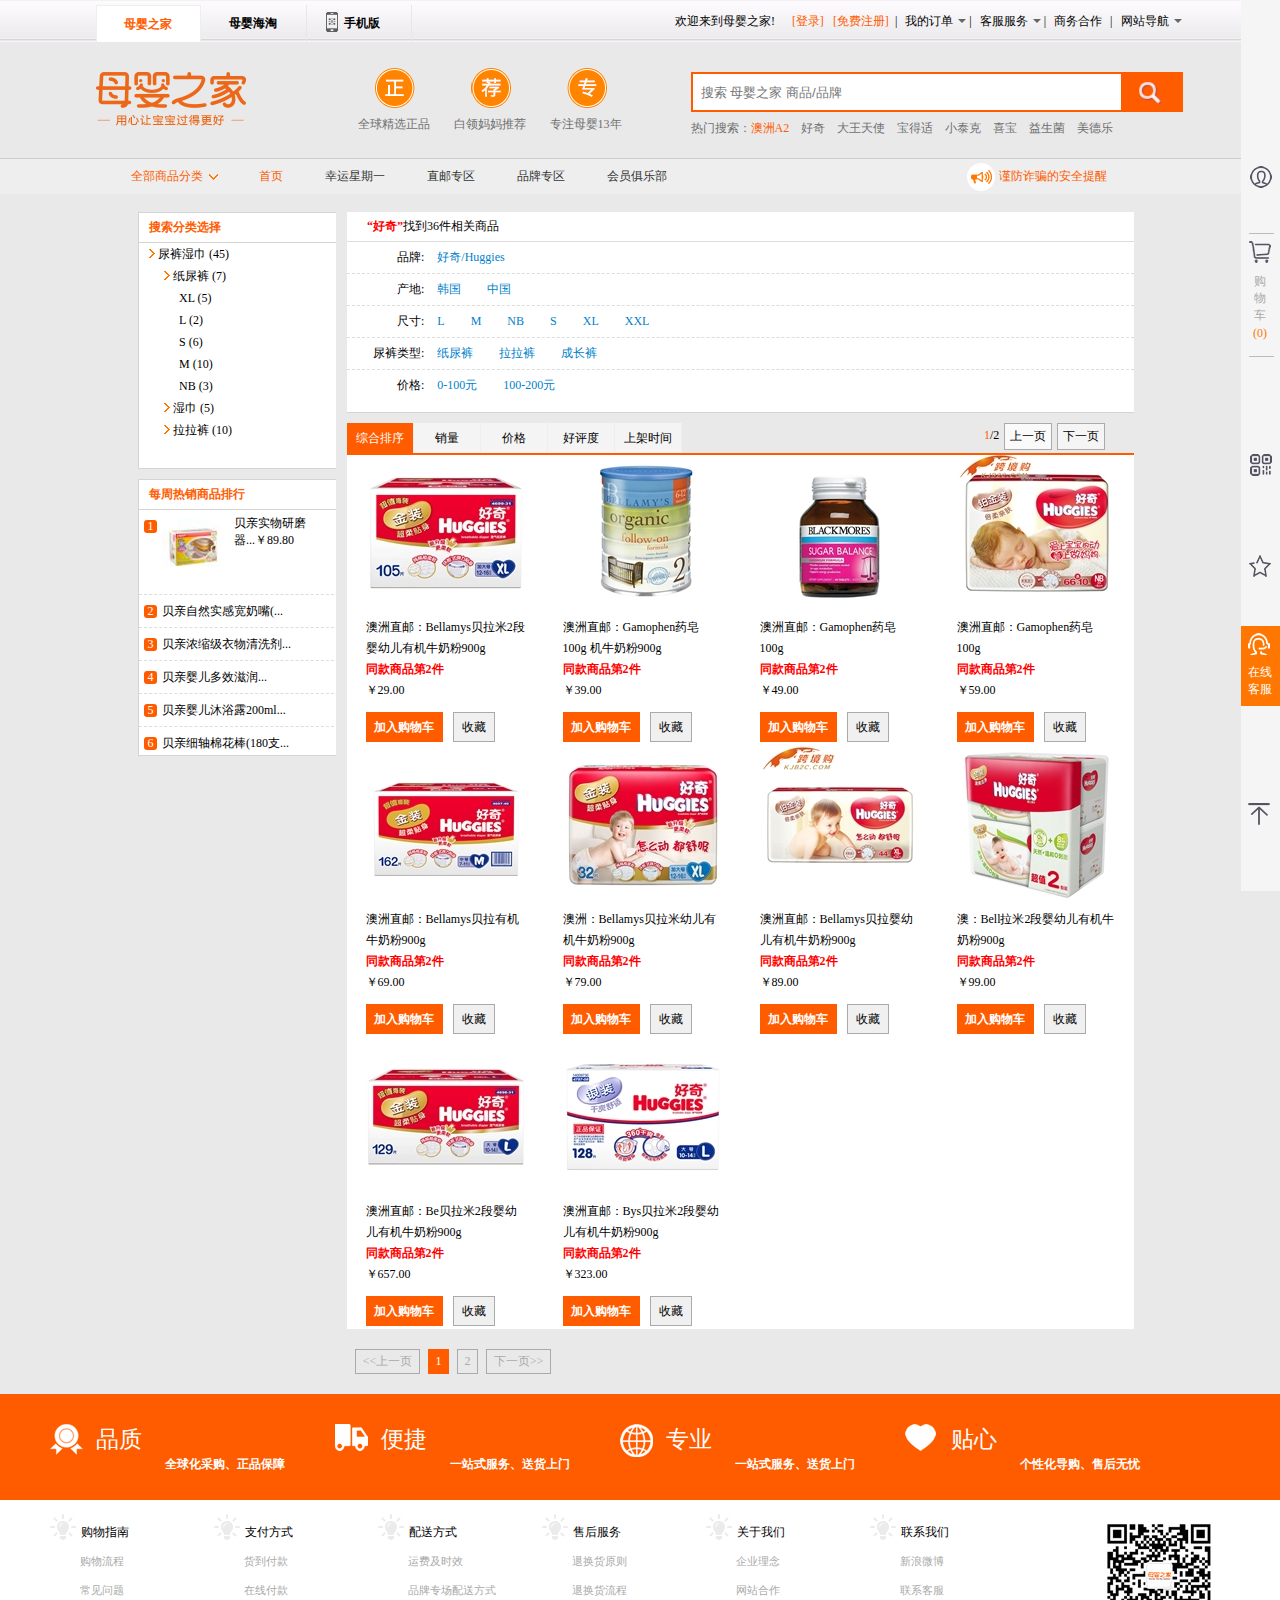
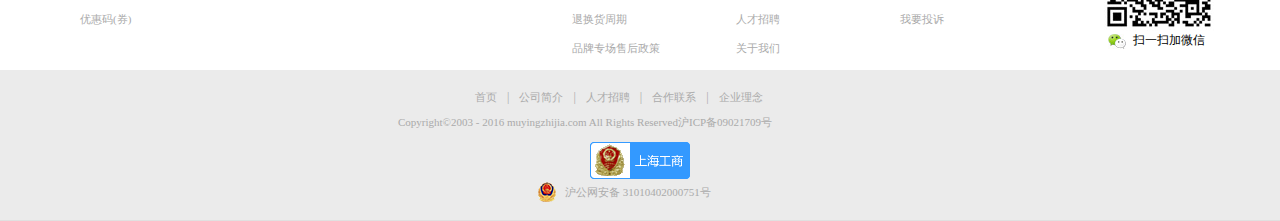
<file: html/googList.html>
<!DOCTYPE html>
<html>
	<head>
		<meta charset="UTF-8">
		<title>【好奇】-母婴之家-母婴电商领导者</title>
		<link rel="stylesheet" href="../css/common/common.css" />
		<link rel="stylesheet" href="../css/common/font-awesome.min.css" />
		<link rel="stylesheet" href="../css/common/header.css" /> 
		<link rel="stylesheet" href="../css/common/search.css" />
		<link rel="stylesheet" href="../css/common/nav.css" />
		<link rel="stylesheet" href="../css/common/footer.css" />
		<link rel="stylesheet" href="../css/common/footer-bottom.css" />
		<link rel="stylesheet" href="../css/common/slidebar.css" />
		
		<link rel="stylesheet" href="../css/goodList.css" />
	</head>
	<body>
		<!--slidebar-->
		<div id="slidebar"></div>
		
		<!--公用HTML-->
		<div id="myheader"></div>
		<div id="search"></div>
		<div id="nav"></div>
		
		<!--商品列表页goodList-->
		<div id="goodlist">
			<div class="goodlist">
				<!--goodList左侧导航-->
				<div class="list-left">
					<!--搜索分类选择-->
					<div class="list-left-specise">
						<p class="list-left-top">搜索分类选择</p>
						<!--导航信息-->
						<div class="list-left-list">
							<ul>
								<!--一级导航-->
								<li class="left-list-nav01">
									<span></span>
									<a href="###"> 尿裤湿巾 (45)</a>
								</li>
								<!--二级导航-->
								<li class="left-list-nav02" id="left-list-nav02">
										<span></span>
										<a href="###"> 纸尿裤 (7)</a>
										<!--三级导航-->
										<li id="left-list-nav31"><a href="###">XL (5)</a></li>
										<li id="left-list-nav32"><a href="###">L (2)</a></li>
										<li id="left-list-nav33"><a href="###">S (6)</a></li>
										<li id="left-list-nav34"><a href="###">M (10)</a></li>
										<li id="left-list-nav35"><a href="###">NB (3)</a></li>
								</li>
								<li class="left-list-nav02">
									<span></span>
									<a href="###"> 湿巾 (5)</a>
								</li>
								<li class="left-list-nav02">
									<span></span>
									<a href="###"> 拉拉裤 (10)</a>
								</li>
							</ul>
						</div>
					</div>
					<!--每周热搜-->
					<div class="list-left-hot">
						<!--每周热搜顶部-->
						<p class="list-left-top">每周热销商品排行</p>
						<!--热搜列表-->
						<ul>
							<li class="list-hot-one"><span>1</span><a href="###">
								<dl><img src="../img/goodList/6602_01_01.jpg" /> </dl>
								<dd><p2>贝亲实物研磨器...</p2><p3>￥89.80</p3></dd>
							</a></li>
							<li class="list-hot-list"><span>2</span><a href="###">贝亲自然实感宽奶嘴(...</a></li>
							<li class="list-hot-list"><span>3</span><a href="###">贝亲浓缩级衣物清洗剂...</a></li>
							<li class="list-hot-list"><span>4</span><a href="###">贝亲婴儿多效滋润...</a></li>
							<li class="list-hot-list"><span>5</span><a href="###">贝亲婴儿沐浴露200ml...</a></li>
							<li class="list-hot-list"><span>6</span><a href="###">贝亲细轴棉花棒(180支...</a></li>
						</ul>
					</div>
				</div>
				
				<!--goodList右侧商品列表-->
				<div class="list-right">
					<!--goodList该产品分类信息-->
					<div class="list-arrselect">
						<!--goodList该产品分类标题-->
						<p class="list-arrtop">	
							<span>“好奇”</span>找到36件相关商品 
						</p>
						<!--筛选商品种类-->
						<ul class="selectul">
							<li class="selectli"><span>品牌:</span><a href="###">好奇/Huggies</a></li>
							<li class="selectli"><span>产地:</span><a href="###">韩国</a><a href="###">中国</a></li>
							<li class="selectli"><span>尺寸:</span><a href="###">L</a><a href="###">M</a><a href="###">NB</a><a href="###">S</a><a href="###">XL</a><a href="###">XXL</a></li>
							<li class="selectli"><span class="list-select-type">尿裤类型:</span><a href="###">纸尿裤</a><a href="###">拉拉裤</a><a href="###">成长裤</a></li>
							<li class="selectli selectli-last"><span>价格:</span><a href="###">0-100元</a><a href="###">100-200元</a></li>
						</ul>
					</div>
					
					<!--商品详细列表展示-->
					<div class="list-wrap">
						<!--商品详细列表顶部-->
						<div class="list-wrap-top">
							<!--商品排序类型-->
							<ul class="list-wrap-ul">
								<a href="###" class="list-wrap-active">综合排序</a>
								<a href="###">销量</a>
								<a href="###">价格</a>
								<a href="###">好评度</a>
								<a href="###">上架时间</a>
							</ul>
							<!--点击切换页面-->
							<div class="list-wrap-btn">
								<span id="list-click-btn">1</span>
								<i>/2</i>		
								<a href="###" class="wrap-active list-pre">上一页</a>
								<a href="###" class="wrap-no-active list-next">下一页</a>
							</div>
						</div>
						
						<!--商品展示详细类-->
						<div id="good-list">
							<!--第一页     页面高度自动填充    操作goodlist01和goodlist02的display切换页面-->
							<div class="goodlist01 goodlist-active">
								<!--复制goodlist-one连续加载图片-->
								<ul class="goodlist-one goodlist-one-car01" ><!--可添加到购物车-->
									<dl>
										<!--动态加载数据-->
										<dt><img src="" /></dt>
										<dd class="goodlist-p">
											<p class="goodlist-myp goodlist-myp2"></p>
											<p class="goodlist-myp goodlist-myp3"></p>
											<p class="goodlist-myp goodlist-myp4"><span>￥</span><i></i><em>.00</em></p>
										</dd>
										<!--加入购物车-->
										<dd class="goodlist-btn">
											<a href="###" class="add-shop-car">加入购物车</a>
											<a href="###" class="shop-collect">收藏</a>
										</dd>
									</dl>
								</ul>
								<ul class="goodlist-one goodlist-one-car01" ><!--可添加到购物车-->
									<dl>
										<!--动态加载数据-->
										<dt><img src="" /></dt>
										<dd class="goodlist-p">
											<p class="goodlist-myp goodlist-myp2"></p>
											<p class="goodlist-myp goodlist-myp3"></p>
											<p class="goodlist-myp goodlist-myp4"><span>￥</span><i></i><em>.00</em></p>
										</dd>
										<!--加入购物车-->
										<dd class="goodlist-btn">
											<a href="###" class="add-shop-car">加入购物车</a>
											<a href="###" class="shop-collect">收藏</a>
										</dd>
									</dl>
								</ul>
								<ul class="goodlist-one goodlist-one-car01" ><!--可添加到购物车-->
									<dl>
										<!--动态加载数据-->
										<dt><img src="" /></dt>
										<dd class="goodlist-p">
											<p class="goodlist-myp goodlist-myp2"></p>
											<p class="goodlist-myp goodlist-myp3"></p>
											<p class="goodlist-myp goodlist-myp4"><span>￥</span><i></i><em>.00</em></p>
										</dd>
										<!--加入购物车-->
										<dd class="goodlist-btn">
											<a href="###" class="add-shop-car">加入购物车</a>
											<a href="###" class="shop-collect">收藏</a>
										</dd>
									</dl>
								</ul>
								<ul class="goodlist-one goodlist-one-car01" ><!--可添加到购物车-->
									<dl>
										<!--动态加载数据-->
										<dt><img src="" /></dt>
										<dd class="goodlist-p">
											<p class="goodlist-myp goodlist-myp2"></p>
											<p class="goodlist-myp goodlist-myp3"></p>
											<p class="goodlist-myp goodlist-myp4"><span>￥</span><i></i><em>.00</em></p>
										</dd>
										<!--加入购物车-->
										<dd class="goodlist-btn">
											<a href="###" class="add-shop-car">加入购物车</a>
											<a href="###" class="shop-collect">收藏</a>
										</dd>
									</dl>
								</ul>
								<ul class="goodlist-one goodlist-one-car01" ><!--可添加到购物车-->
									<dl>
										<!--动态加载数据-->
										<dt><img src="" /></dt>
										<dd class="goodlist-p">
											<p class="goodlist-myp goodlist-myp2"></p>
											<p class="goodlist-myp goodlist-myp3"></p>
											<p class="goodlist-myp goodlist-myp4"><span>￥</span><i></i><em>.00</em></p>
										</dd>
										<!--加入购物车-->
										<dd class="goodlist-btn">
											<a href="###" class="add-shop-car">加入购物车</a>
											<a href="###" class="shop-collect">收藏</a>
										</dd>
									</dl>
								</ul>
								<ul class="goodlist-one goodlist-one-car01" ><!--可添加到购物车-->
									<dl>
										<!--动态加载数据-->
										<dt><img src="" /></dt>
										<dd class="goodlist-p">
											<p class="goodlist-myp goodlist-myp2"></p>
											<p class="goodlist-myp goodlist-myp3"></p>
											<p class="goodlist-myp goodlist-myp4"><span>￥</span><i></i><em>.00</em></p>
										</dd>
										<!--加入购物车-->
										<dd class="goodlist-btn">
											<a href="###" class="add-shop-car">加入购物车</a>
											<a href="###" class="shop-collect">收藏</a>
										</dd>
									</dl>
								</ul>
								<ul class="goodlist-one goodlist-one-car01" ><!--可添加到购物车-->
									<dl>
										<!--动态加载数据-->
										<dt><img src="" /></dt>
										<dd class="goodlist-p">
											<p class="goodlist-myp goodlist-myp2"></p>
											<p class="goodlist-myp goodlist-myp3"></p>
											<p class="goodlist-myp goodlist-myp4"><span>￥</span><i></i><em>.00</em></p>
										</dd>
										<!--加入购物车-->
										<dd class="goodlist-btn">
											<a href="###" class="add-shop-car">加入购物车</a>
											<a href="###" class="shop-collect">收藏</a>
										</dd>
									</dl>
								</ul>
								<ul class="goodlist-one goodlist-one-car01" ><!--可添加到购物车-->
									<dl>
										<!--动态加载数据-->
										<dt><img src="" /></dt>
										<dd class="goodlist-p">
											<p class="goodlist-myp goodlist-myp2"></p>
											<p class="goodlist-myp goodlist-myp3"></p>
											<p class="goodlist-myp goodlist-myp4"><span>￥</span><i></i><em>.00</em></p>
										</dd>
										<!--加入购物车-->
										<dd class="goodlist-btn">
											<a href="###" class="add-shop-car">加入购物车</a>
											<a href="###" class="shop-collect">收藏</a>
										</dd>
									</dl>
								</ul>
								<ul class="goodlist-one goodlist-one-car01" ><!--可添加到购物车-->
									<dl>
										<!--动态加载数据-->
										<dt><img src="" /></dt>
										<dd class="goodlist-p">
											<p class="goodlist-myp goodlist-myp2"></p>
											<p class="goodlist-myp goodlist-myp3"></p>
											<p class="goodlist-myp goodlist-myp4"><span>￥</span><i></i><em>.00</em></p>
										</dd>
										<!--加入购物车-->
										<dd class="goodlist-btn">
											<a href="###" class="add-shop-car">加入购物车</a>
											<a href="###" class="shop-collect">收藏</a>
										</dd>
									</dl>
								</ul>
								<ul class="goodlist-one goodlist-one-car01" ><!--可添加到购物车-->
									<dl>
										<!--动态加载数据-->
										<dt><img src="" /></dt>
										<dd class="goodlist-p">
											<p class="goodlist-myp goodlist-myp2"></p>
											<p class="goodlist-myp goodlist-myp3"></p>
											<p class="goodlist-myp goodlist-myp4"><span>￥</span><i></i><em>.00</em></p>
										</dd>
										<!--加入购物车-->
										<dd class="goodlist-btn">
											<a href="###" class="add-shop-car">加入购物车</a>
											<a href="###" class="shop-collect">收藏</a>
										</dd>
									</dl>
								</ul>
								
								
							</div>
							<!--第二页-->
							<div class="goodlist02 goodlist-active">
								<ul class="goodlist-one goodlist-one-car01" ><!--可添加到购物车-->
									<dl>
										<!--动态加载数据-->
										<dt><img src="" /></dt>
										<dd class="goodlist-p">
											<p class="goodlist-myp goodlist-myp2"></p>
											<p class="goodlist-myp goodlist-myp3"></p>
											<p class="goodlist-myp goodlist-myp4"><span>￥</span><i></i><em>.00</em></p>
										</dd>
										<!--加入购物车-->
										<dd class="goodlist-btn">
											<a href="###" class="add-shop-car">加入购物车</a>
											<a href="###" class="shop-collect">收藏</a>
										</dd>
									</dl>
								</ul>
								<ul class="goodlist-one goodlist-one-car01" ><!--可添加到购物车-->
									<dl>
										<!--动态加载数据-->
										<dt><img src="" /></dt>
										<dd class="goodlist-p">
											<p class="goodlist-myp goodlist-myp2"></p>
											<p class="goodlist-myp goodlist-myp3"></p>
											<p class="goodlist-myp goodlist-myp4"><span>￥</span><i></i><em>.00</em></p>
										</dd>
										<!--加入购物车-->
										<dd class="goodlist-btn">
											<a href="###" class="add-shop-car">加入购物车</a>
											<a href="###" class="shop-collect">收藏</a>
										</dd>
									</dl>
								</ul>
								<ul class="goodlist-one goodlist-one-car01" ><!--可添加到购物车-->
									<dl>
										<!--动态加载数据-->
										<dt><img src="" /></dt>
										<dd class="goodlist-p">
											<p class="goodlist-myp goodlist-myp2"></p>
											<p class="goodlist-myp goodlist-myp3"></p>
											<p class="goodlist-myp goodlist-myp4"><span>￥</span><i></i><em>.00</em></p>
										</dd>
										<!--加入购物车-->
										<dd class="goodlist-btn">
											<a href="###" class="add-shop-car">加入购物车</a>
											<a href="###" class="shop-collect">收藏</a>
										</dd>
									</dl>
								</ul>
								<ul class="goodlist-one goodlist-one-car01" ><!--可添加到购物车-->
									<dl>
										<!--动态加载数据-->
										<dt><img src="" /></dt>
										<dd class="goodlist-p">
											<p class="goodlist-myp goodlist-myp2"></p>
											<p class="goodlist-myp goodlist-myp3"></p>
											<p class="goodlist-myp goodlist-myp4"><span>￥</span><i></i><em>.00</em></p>
										</dd>
										<!--加入购物车-->
										<dd class="goodlist-btn">
											<a href="###" class="add-shop-car">加入购物车</a>
											<a href="###" class="shop-collect">收藏</a>
										</dd>
									</dl>
								</ul>
								<ul class="goodlist-one goodlist-one-car01" ><!--可添加到购物车-->
									<dl>
										<!--动态加载数据-->
										<dt><img src="" /></dt>
										<dd class="goodlist-p">
											<p class="goodlist-myp goodlist-myp2"></p>
											<p class="goodlist-myp goodlist-myp3"></p>
											<p class="goodlist-myp goodlist-myp4"><span>￥</span><i></i><em>.00</em></p>
										</dd>
										<!--加入购物车-->
										<dd class="goodlist-btn">
											<a href="###" class="add-shop-car">加入购物车</a>
											<a href="###" class="shop-collect">收藏</a>
										</dd>
									</dl>
								</ul>
								<ul class="goodlist-one goodlist-one-car01" ><!--可添加到购物车-->
									<dl>
										<!--动态加载数据-->
										<dt><img src="" /></dt>
										<dd class="goodlist-p">
											<p class="goodlist-myp goodlist-myp2"></p>
											<p class="goodlist-myp goodlist-myp3"></p>
											<p class="goodlist-myp goodlist-myp4"><span>￥</span><i></i><em>.00</em></p>
										</dd>
										<!--加入购物车-->
										<dd class="goodlist-btn">
											<a href="###" class="add-shop-car">加入购物车</a>
											<a href="###" class="shop-collect">收藏</a>
										</dd>
									</dl>
								</ul>
								
							</div>
						</div>
						
						
						<!--底部点击切换页面-->
							<div class="list-wrap-bottom">
								<a class="list-bottom-click list-pre" href="###"><<上一页</a>
								<a class="click-color-active list-click-tab" id="list-wrap-div01" href="###">1</a>
								<a class="list-click-tab" href="###" id="list-wrap-div02">2</a>
								<a class="list-bottom-click list-next" href="###">下一页>></a>
							</div>
					</div>
				</div>
			</div>
		</div>
		
		<!--公用footer-->
		<div id="footer"></div>
		
		<!--公用footer-bottom-->
		<div id="footer-bottom"></div>
	
	<script type="text/javascript" src="../lib/jquery-1.12.3.js" ></script>
	<script type="text/javascript" src="../js/common/common.js" ></script>
	<script type="text/javascript" src="../lib/jquery.cookie.js" ></script><!--引入cookie插件-->
	<script type="text/javascript" src="../lib/jquery.fly.min.js" ></script><!--引入购物车飞入插件-->
	<script>
		loadHtml("../html/common/header.html","myheader");
		loadHtml("../html/common/search.html","search");
		loadHtml("../html/common/nav.html","nav");
		loadHtml("../html/common/footer.html","footer");
		loadHtml("../html/common/footer-bottom.html","footer-bottom");
		loadHtml('../html/common/slidebar.html','slidebar');
	</script>
	
	<script type="text/javascript" src="../js/common/slidebar.js" ></script>
	<script type="text/javascript" src="../js/common/header.js" ></script>
	<script type="text/javascript" src="../js/common/search.js" ></script>
	<script type="text/javascript" src="../js/common/nav.js" ></script>
	<script type="text/javascript" src="../js/goodList.js" ></script>
	</body>
</html>
</file>
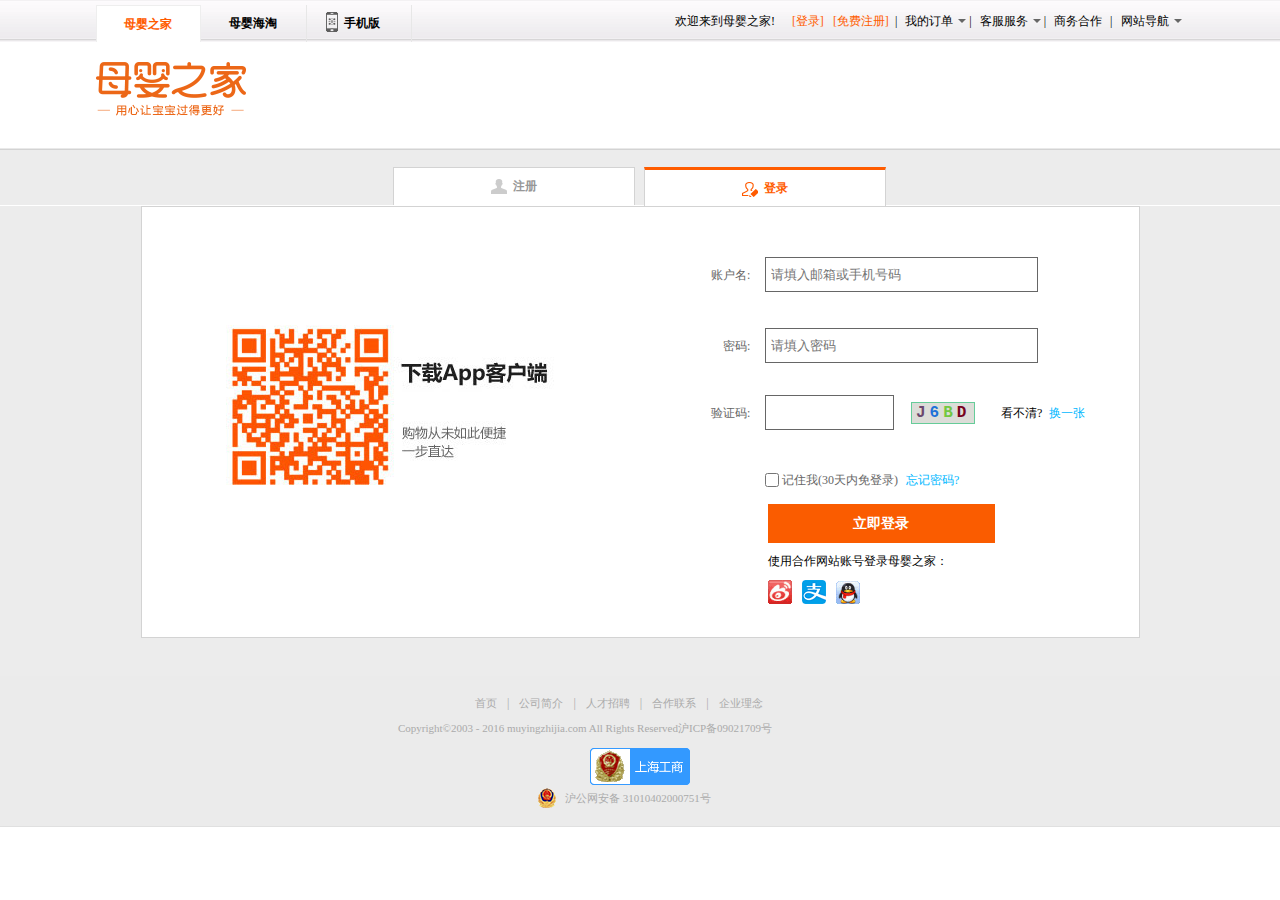
<file: html/login.html>
<!DOCTYPE html>
<html>
	<head>
		<meta charset="UTF-8">
		<title>母婴之家-【登录】</title>
		<link rel="stylesheet" href="../css/common/common.css" />
		<link rel="stylesheet" href="../css/common/header.css" />
		<link rel="stylesheet" href="../css/login.css" />
		<link rel="stylesheet" href="../css/common/footer-bottom.css" />
	</head>
	<body>
		<!--引入公共header-->
		<div id="myheader"></div>
		
		<!--空白搜索栏-->
		<div id="nav-blank">
			<div class="nav-blank">
				<img src="" /><!--已动态加载-->
			</div>
		</div>
		
		<!--登录注册show-->
		<div id="login-show">
			<div class="login-show">
				<a href="../html/register.html" class="login-show-register">
					<i></i>
					<span class="login-show-btn">注册</span>
				</a>
				<a href="###"  class="login-show-register login-show-login">
					<i></i>
					<span class="login-show-btn">登录</span>
				</a>
			</div>
		</div>
		
		<!--登录login-->
		<div id="mylogin">
			<div class="mylogin">
				<div class="login-left">
					<img src="../img/login/login01.jpg" />
				</div>
				<!--登录所有表单验证-->
				<div class="login-right">
					<!--账户名-->
					<div class="login-name">
						<!--登录表单项-->
						<div class="login-box login-box-name">
							<label for="userName">账户名:</label>
							<input type="text" id="userName" placeholder="请填入邮箱或手机号码" /><!---->
							<i><!--账户格式不正确--><!----></i>
						</div>					
					</div>
					<!--密码-->
					<div class="login-name">
						<!--密码表单项-->
						<div class="login-box login-box-name login-box-pwd">
							<label for="pwd">密码:</label>
							<input maxlength="20" type="password" id="pwd" placeholder="请填入密码" /><!---->
							<i><!--密码长度为6-20位字符--><!----></i>
						</div>					
					</div>
					<!--验证码-->
					<div class="login-name">
						<!--验证码表单项-->
						<div class="login-box login-box-name login-box-mobile">
							<label for="mobile">验证码:</label>
							<input type="text" id="mobile"/>
							<div class="login-auth-code"> 
								<div class="auth-code" id="idcode"></div><!---->
								<span>看不清?</span>
								<a href="###" id="code-change-login">换一张</a>
							</div>
							<i id="auth-code-i"><!--图片验证码格式错误--><!----></i>
						</div>					
					</div>
					<!--点击30天内自动登录-->
					<div class="login-name" id="login-btn">
						<!--自动登录选择项-->
						<div class="login-box login-box-name login-box-ck">
							<input maxlength="20" type="checkbox" id="ck"/>
							<span>记住我(30天内免登录)<a href="##">忘记密码?</a></span>
						</div>					
					</div>
					<!--登录按钮-->
					<button id="btn">立即登录</button>
					
					<!--合作账号-->
					<div class="cooperate-web">
						<div class="cooperate-web-title">使用合作网站账号登录母婴之家：</div>
						<div class="cooperate-web-link">
							<a class="cooperate-link-weibo" href="###"></a>
							<a class="cooperate-link-zhifubao" href="###"></a>
							<a class="cooperate-link-qq" href="###"></a>
						</div>
					</div>
				</div>
			</div>
		</div>
		
		<!--公用footer-bottom-->
		<div id="footer-bottom"></div>
	<script type="text/javascript" src="../lib/jquery-1.12.3.js" ></script>
	<script type="text/javascript" src="../js/common/common.js" ></script>
	<script type="text/javascript" src="../lib/jquery.idcode.js" ></script><!--引入验证码插件-->
	<script type="text/javascript" src="../lib/jquery.cookie.js" ></script><!--引入cookie插件-->
	<script>
		loadHtml("../html/common/header.html","myheader");
		loadHtml("../html/common/footer-bottom.html","footer-bottom");
	</script>
	
	<script type="text/javascript" src="../js/common/header.js" ></script>
	<script type="text/javascript" src="../js/login.js" ></script>
	</body>
</html>
</file>
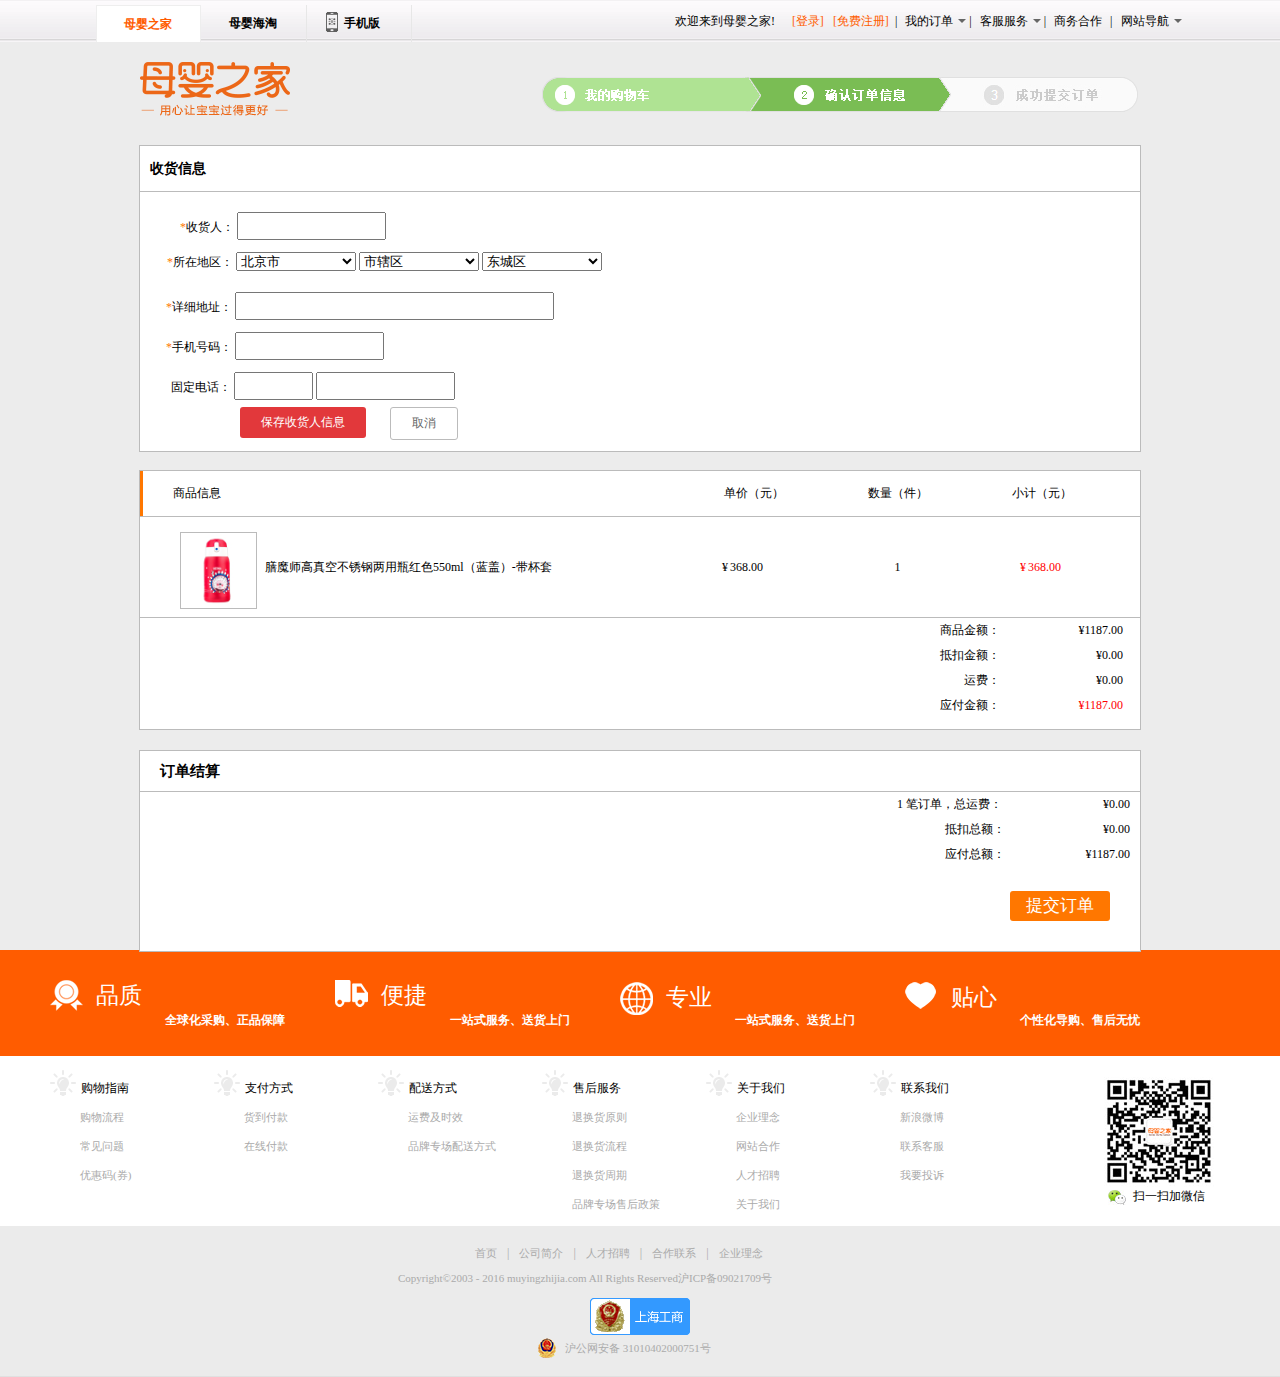
<file: html/pay.html>
<!DOCTYPE html>
<html>
	<head>
		<meta charset="UTF-8">
		<title>母婴之家-[支付]</title>
		<link rel="stylesheet" href="../css/common/common.css" />
		<link rel="stylesheet" href="../css/common/font-awesome.min.css" />
		<link rel="stylesheet" href="../css/common/header.css" /> 
		<link rel="stylesheet" href="../css/common/footer.css" />
		<link rel="stylesheet" href="../css/common/footer-bottom.css" />
		
		<link rel="stylesheet" href="../css/pay.css" />
		<script type="text/javascript" src="../lib/region_select.js" ></script><!--引入三级联动插件-->
	</head>
	<body>
		<!--公用HTML-->
		<div id="myheader"></div>
		
		<!---->
		<div id="pay-top">
			<div class="pay-top">
				<img class="pay-top01" src="../img/common/search/logo29new.png" />
				<img class="pay-top02" src="../img/pay/cart-step2.png" />
			</div>
		</div>
		
		<!---->
		<div id="pay-address">
			<div class="pay-address">
				<div class="pay-address-top">收货信息</div>
				<div class="pad-address-tab">
					<li class="pay-name">
						<label for="pay-name"><span>*</span>收货人：</label>
						<input type="text" id="pay-name" />
					</li>
					<li class="pay-address-zone">
						<label for="pay-address-zone"><span>*</span>所在地区：</label>
						<select name="sc-p" id="sc-p" class="t4-input"></select>
						<select name="sc-c" id="sc-c" class="t4-input t5-input"></select>
						<select name="sc-a" id="sc-a"class="t4-input"></select>
						<script>
							new PCAS("sc-p","sc-c","sc-a","请选择",'请选择','请选择');
						</script>
					</li>
					<li class="pay-address-detail">
						<label for="pay-address-detail"><span>*</span>详细地址：</label>
						<input type="text" id="pay-address-detail" />
					</li>
					<li class="pay-phone">
						<label for="pay-phone"><span>*</span>手机号码：</label>
						<input type="text" id="pay-phone" />
					</li>
					<li class="pay-home-phone">
						<label for="pay-home-phone">固定电话：</label>
						<input class="pay-home-phone01" type="text" id="pay-home-phone" />
						<input class="pay-home-phone02" type="text" id="pay-home-phone" />
					</li>
					<div class="pay-save-info">保存收货人信息</div>
					<div class="pay-cancel-info">取消</div>
				</div>
			</div>
		</div>
		
		<!--商品信息-->
		<div id="pay-info">
			<div class="pay-info">
				<div class="pay-info-top">
					<span class="pay-info-one">商品信息</span>
					<span class="pay-info-two pay-info-t">单价（元）</span>
					<span class="pay-info-two">数量（件）</span>
					<span class="pay-info-two">小计（元）</span>
				</div>
			</div>
			
			<!---->
			<div class="shopcar">
				<div class="shopcar-one">
					<div class="shopcar-one-img">
						<img src="../img/goodCar/1ef5daaad33c7c2f_160X160.jpg"/>
					</div>
					<span class="shopcar-one-describe">膳魔师高真空不锈钢两用瓶红色550ml（蓝盖）-带杯套</span>
					<span class="shopcar-one-price"><i>¥</i>368.00</span>

					<span class="shopcar-one-num">1</span>
					<span class="shopcar-one-prices"><i>¥</i>368.00</span>
				</div>
			</div>
			
			<div class="pay-num">
				<ul>
					<li class=""><span>商品金额：</span><span class="pay-num-num">¥1187.00</span></li>
					<li class=""><span>抵扣金额：</span><span class="pay-num-num">¥0.00</span></li>
					<li class=""><span class="pay-num-trans">运费：</span><span class="pay-num-num">¥0.00</span></li>
					<li class=""><span>应付金额：</span><span class="pay-num-num pay-num-last">¥1187.00</span></li>
				</ul>
			</div>
		</div>
		
		<!--订单结算-->
		<div id="pay-bill">
			<div class="pay-bill">
				<div class="pay-bill-over">
					订单结算
				</div>
				<div class="pay-bill-btn">
					<ul>
						<li class=""><span>1 笔订单，总运费：</span><span class="pay-bill-num">¥0.00</span></li>
						<li class=""><span class="pay-bill-e">抵扣总额：</span><span class="pay-bill-num">¥0.00</span></li>
						<li class=""><span class="pay-bill-e">应付总额：</span><span class="pay-bill-num pay-bill-last">¥1187.00</span></li>
					</ul>
					<div class="pay-bill-ok">提交订单</div>
				</div>
			</div>
		</div>
		
		<!--公用footer-->
		<div id="footer"></div>
		<!--公用footer-bottom-->
		<div id="footer-bottom"></div>
		
	<script type="text/javascript" src="../lib/jquery-1.12.3.js" ></script>
	<script type="text/javascript" src="../js/common/common.js" ></script>
	
	<script>
		loadHtml("../html/common/header.html","myheader");
		loadHtml("../html/common/footer.html","footer");
		loadHtml("../html/common/footer-bottom.html","footer-bottom");
	</script>
	<script type="text/javascript" src="../js/common/header.js" ></script>
	<script type="text/javascript" src="../js/pay.js" ></script>
	</body>
</html>
</file>
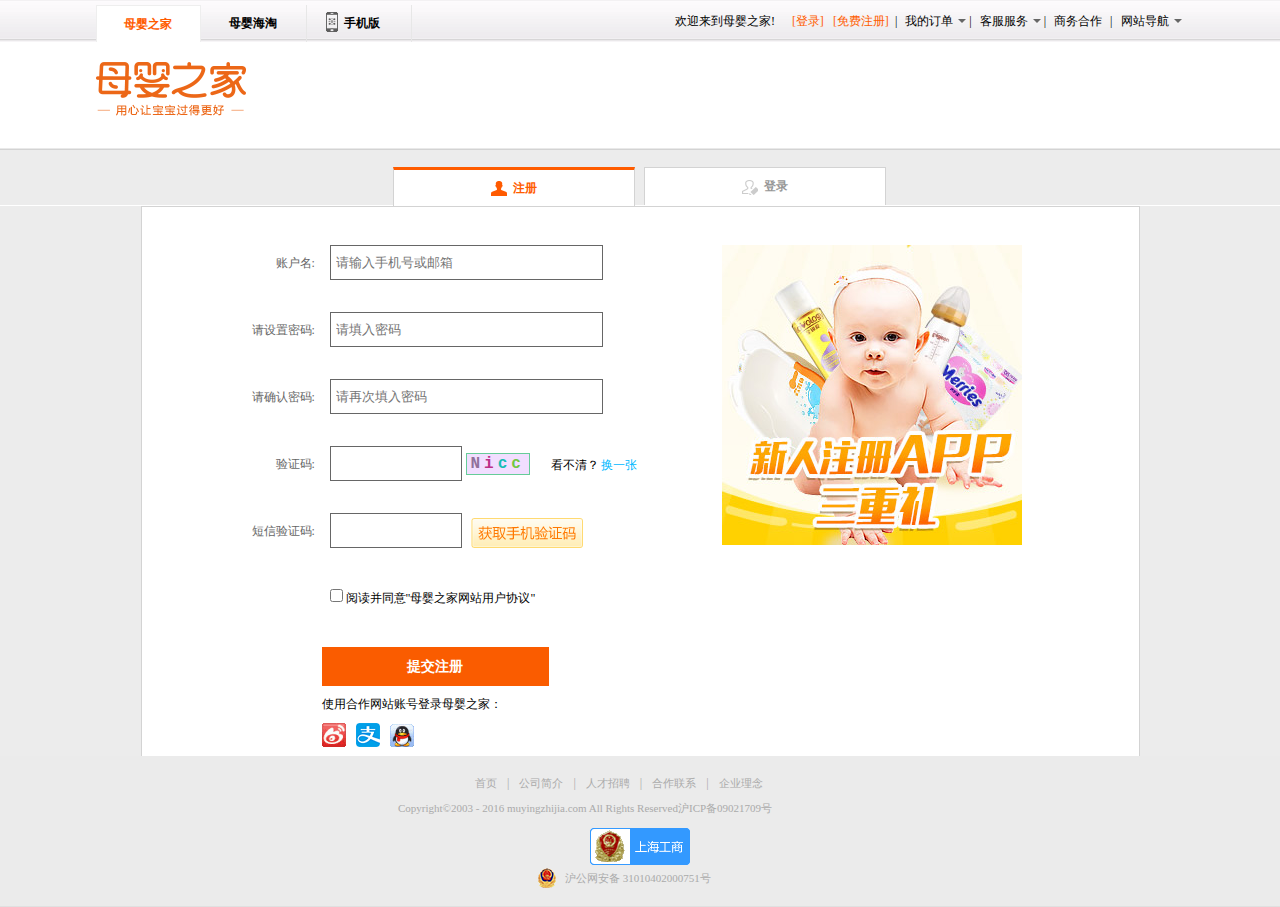
<file: html/register.html>
<!DOCTYPE html>
<html>
	<head>
		<meta charset="UTF-8">
		<title>母婴之家-【注册】</title>
		<link rel="stylesheet" href="../css/common/common.css" />
		<link rel="stylesheet" href="../css/common/header.css" />
		<link rel="stylesheet" href="../css/register.css" />
		<link rel="stylesheet" href="../css/common/footer-bottom.css" />
	</head>
	<body>
		<!--引入公共header-->
		<div id="myheader"></div>
		
		<!--空白搜索栏-->
		<div id="nav-blank">
			<div class="nav-blank">
				<img src="" /><!--已动态加载-->
			</div>
		</div>
		
		<!--登录注册show-->
		<div id="login-show">
			<div class="login-show">
				<a href="###" class="login-show-register register-show-register">
					<i></i>
					<span class="login-show-btn">注册</span>
				</a>
				<a href="../html/login.html" class="login-show-register login-show-login">
					<i></i>
					<span class="login-show-btn">登录</span>
				</a>
			</div>
		</div>
		
		<!--注册register-->
		<div id="register">
			<div class="register">
				<!--注册时所有表单验证-->
				<div class="register-left">
					<!--手机号-->
					<div class="register-name">
						<!--手机号表单项-->
						<div class="register-box register-box-name register-phone">
							<label for="phone">账户名:</label>
							<input type="text" id="phone" placeholder="请输入手机号或邮箱" /><!--phone-->
							<i><!--手机格式不对，请重新输入!--><!----></i>
							<em></em>
						</div>					
					</div>
					
					<!--设置密码-->
					<div class="register-name">
						<!--设置密码表单项-->
						<div class="register-box register-box-name">
							<label for="registerPwd01">请设置密码:</label>
							<input type="password" id="registerPwd01" placeholder="请填入密码" /><!--registerPwd01-->
							<i><!--密码长度限制为6-20位字符--><!----></i>
							<div class="pwd-style">
								<span class="pwd-style01">弱</span>
								<span>中</span>
								<span>强</span>
							</div>
							<em></em>
						</div>					
					</div>
					
					<!--确认密码-->
					<div class="register-name">
						<!--确认密码表单项-->
						<div class="register-box register-box-name">
							<label for="registerPwd02">请确认密码:</label>
							<input type="password" id="registerPwd02" placeholder="请再次填入密码" /><!--registerPwd02-->
							<i><!--2次密码不一致，请重新输入--><!----></i>
							<em></em>
						</div>					
					</div>
					
					<!--验证码-->
					<div class="register-name">
						<!--验证码表单项-->
						<div class="register-box register-box-name register-phone">
							<label for="registerCode">验证码:</label>
							<input type="text" id="registerCode" class="register-code"/><!--registerCode-->
							<div class="register-change-code">
								<div id="idcode"></div><!--验证码-->
								<span>看不清？</span>
								<a href="###" id='code-change'>换一张</a>
							</div>
							<i class="register-last-code"><!--图片验证码格式错误--><!----></i>
						</div>					
					</div>
					
					<!--短信验证码-->
					<div class="register-name">
						<!--短信表单项-->
						<div class="register-box register-box-name">
							<label for="registerPho">短信验证码:</label>
							<input type="text" id="registerPho" class="register-code"/>
							<a class="register-phone-code" href="###"></a>
							<i class="register-last-code"><!--短信验证码格式错误--><!----></i>
						</div>					
					</div>
					
					<!--同意协议选项-->
					<div class="register-name">
						<!--同意协议表单项-->
						<div class="register-box register-box-name register-box-last">
							<input type="checkbox" id="registeryes"/><!---->
							<span>阅读并同意<a href="##">"母婴之家网站用户协议"</a></span>
							<i class="register-last-i"><!--您还没有同意用户协议--><!----></i>
						</div>	
					</div>
						
					<!--提交注册按钮-->
					<button id="register-btn" class="register-btn">提交注册</button><!--提交-->
					
					<!--合作账号-->
					<div class="cooperate-web">
						<div class="cooperate-web-title">使用合作网站账号登录母婴之家：</div>
						<div class="cooperate-web-link">
							<a class="cooperate-link-weibo" href="###"></a>
							<a class="cooperate-link-zhifubao" href="###"></a>
							<a class="cooperate-link-qq" href="###"></a>
						</div>
					</div>
				</div>

				<!--注册右边的广告-->
				<div class="register-right">
					<img src="../img/register/20160323111355_10_300x300.jpg" />
				</div>
			</div>
		</div>
		
		<!--公用footer-bottom-->
		<div id="footer-bottom"></div>
	<script type="text/javascript" src="../lib/jquery-1.12.3.js" ></script>
	<script type="text/javascript" src="../js/common/common.js" ></script>
	<script type="text/javascript" src="../lib/jquery.idcode.js" ></script><!--引入验证码插件-->
	<script type="text/javascript" src="../lib/jquery.cookie.js" ></script><!--引入cookie插件-->
	<script>
		loadHtml("../html/common/header.html","myheader");
		loadHtml("../html/common/footer-bottom.html","footer-bottom");
	</script>
	
	<script type="text/javascript" src="../js/common/header.js" ></script>
	<script type="text/javascript" src="../js/register.js" ></script>
	</body>
</html>
</file>
<file: css/common/common.css>
body{font-family:"微软雅黑";
	font-size:12px;
	margin: 0 auto;
	padding:0;
	border:none;
}
html,div,p,span,form,legend,fieldset,h1,h2,h3,h4,h5,h6,hr,ul,li,ol,dl,dd,dt,br{
	margin:0;padding:0;
	border:none;
}
button,img,a,input,textarea,th,td,table,label{
	margin:0;padding:0;
}
a{text-decoration:none;color:#000}
ul,li,ol{list-style:none}
img{border:none}
.clear{/*height:0;overflow:hidden;font-size:0;*/clear:both}
/*body,html{height:100%}*/
div{margin: 0 auto;}

/*不被选中*/
.unSelect {
	-webkit-user-select: none; /*//-webkit-对应 Safari and Chrome*/
	-moz-user-select: none; /*//-moz-对应 Firefox*/
	-ms-user-select: none; /*//-ms- for Internet Explorer*/
	-o-user-select: none; /*//-o- for Opera*/
	user-select: none;
}
</file>
<file: css/common/header.css>
#myheader{
	width: 100%;
	height: 42px;
	background: url(../../img/common/header/ban_03.png) repeat left center;
}
.header{
	width: 1089px;
	height: 42px;
}
.header_left{
	width: 321px;
}
.header_left span{
	position: absolute;
	top: 5px;
	height: 37px;
	width: 1px;
	background-color: rgb(231,231,231);
}
.header_left li{
	float: left;
	width: 105px;
	position: relative;
}
.header_left li a{
	display: block;
	text-align: center;
	height: 36px;
	line-height: 36px;
	margin-top: 5px;
	font-weight: bold;
}
.header_left li .header_ph{
	background: url(../../img/common/header/ph_03.png) no-repeat 13px 7px;
	margin-left: 7px;
}
.header_left li .header_ph:hover{
	color: rgb(255,92,0);
	background: url(../../img/common/header/ph_05_03.png) no-repeat 12px 6px;
	border-top: 1px solid rgb(255,92,0);
	border-left: 1px solid rgb(255,92,0);
	border-right: 1px solid rgb(255,92,0);
	width: 90px;
	background-color: #fff;
}
.header_left li .header_mid:hover{
	color: rgb(255,92,0);
}
.header_left li a.header_top{
	background-color: #fff;
	margin-top: 5px;
	height: 36px;
	border-top: 1px solid #eee;
	border-left: 1px solid #eee;
	border-right: 1px solid #eee;
	color: rgb(255,92,0);
}
.header_right{
	float: right;
}
.header_right dt span{
	margin-right: 17px;
}
.header_right dt a{
	color: rgb(255,92,0);
	margin-right: 6px;
}
.header_right dt,.header_right dl{
	float: left;
	height: 42px;
	line-height: 42px;
}
.header_right dl a{
	width: 68px;
	margin-left: 8px;
	margin-right: 8px;
}
.header_right dl a.last_dl{
	margin-right: 0;
}
.header_right .third_dl b{
	display: none;
}
.header_right dl b{
	cursor: pointer;
	transform: all 1s ease;
	border-width:4px ;
	zoom: 1;
	display: inline-block;
	border-color:#666 transparent  transparent; /*改变箭头方向*/
	border-style: solid dashed dashed;
	overflow: hidden;	
	width: 0;
	height: 0;
	font-size: 0;
	position: relative;
	left: -3px;
	top: 2px;
}
.header_right dl b.hover{
	cursor: pointer;
	transform: all 1s ease;
	border-width:4px ;
	zoom: 1;
	display: inline-block;
	border-color: transparent  transparent rgb(255,92,0); /*改变箭头方向*/
	border-style: solid dashed dashed;
	overflow: hidden;	
	width: 0;
	height: 0;
	font-size: 0;
	position: relative;
	left: -3px;
	top: -2px;
}
</file>
<file: css/common/search.css>
#search{
	width: 100%;
	height: 116px;
	background-color: rgb(233,233,233);
	border-bottom: 1px solid #ccc;
}
.mysearch{
	width: 1089px;
	height: 116px;
	position: relative;
}
.search_right{
	cursor: pointer;
	position: absolute;
	left: 0;
	top: 30px;
}
.search_mid{
	position: absolute;
	width: 288px;
	height: 116px;
	left: 250px;
	cursor: pointer;
}
.search_mid dl{
	float: left;
	width: 96px;
	height: 116px;
}
.s_mid_01 dt{
	width: 40px;
	height: 40px;
	/*background: url(../../img/common/search/top_bar2.png) no-repeat -86px -103px;*/
}
.s_mid_02 dt{
	width: 40px;
	height: 40px;
	/*background: url(../../img/common/search/top_bar2.png) no-repeat -43px -103px;*/
}
.s_mid_03 dt{
	width: 40px;
	height: 40px;
	/*background: url(../../img/common/search/top_bar2.png) no-repeat 0px -103px;*/
}
.search_mid dl dt{
	margin-left: 29px;
	margin-top: 26px;
}
.search_mid dd{
	margin-top: 8px;
	text-align: center;
	color: rgb(112,112,112);
}

.search{
	position: absolute;
	right: 0px;
	top: 30px;
	width: 494px;
	height: 40px;
}
.search .search_left,.search .search_btn{
	float: left;
}
.search .search_left{
	margin-left: 0px;
	width: 428px;
	height: 36px;
	background-color: #fff;
	border: 2px solid rgb(255,92,0);
}
.search .search_left input{
	width: 420px;
	height: 36px;
	border: none;
	outline: none;
	margin-left: 8px;
}
.search .search_btn{
	cursor: pointer;
	margin-left: 432px;
	height: 40px;
	width: 60px;
	margin-top: -40px;
	background-color: rgb(255,92,0);
}
.search .search_click{
	width: 24px;
	height: 24px;
	margin-left: 15px;
	margin-top: 10px;
}
.search-tip{
	width: 312px;
	position: absolute;
	left: 0;
	top: 40px;
	border: 1px solid #aaa;
	border-top: 0;
	border-bottom: 0;
	z-index: 999;
}
.tiplist li{
	list-style: none;
	padding: 8px;
	color: #666666;
	border-bottom: 1px solid #666666;
	cursor: pointer;
	z-index: 999;
	background-color: #FFFFFF;
}

.search_hot{
	position: absolute;
	top: 78px;
	right: 0px;
	width: 494px;
	height: 20px;
}
.search_hot li{
	float: left;
	color: rgb(112,112,112);
}
.search_hot li a{
	margin-right: 12px;
	color: rgb(112,112,112);
}
.search_hot li a.search_hot01{
	color: rgb(255,92,0);
}
.search_hot li a:hover{
	color: rgb(255,92,0);
}
</file>
<file: css/common/nav.css>
#nav{
	width: 100%;
	height: 35px;
	background-color: #EEEEEE;
}
.mynav{
	width: 1089px;
	height: 35px;
	position: relative;
}
/*一级导航*/
#ui-nav{
	position: absolute;
	cursor: pointer;
	width: 142px;
	height: 35px;
	line-height: 35px;
	text-align: center;
	color: rgb(255,92,0);
/*	font-weight: bold;*/
	z-index: 999;
}
#ui-nav i{
	position: absolute;
	top: 15px;
	right: 20px;
	width: 9px;
	height: 6px;
	background: url(../../img/common/search/top_bar2.png) no-repeat -110px -65px;
}
/*二级导航*/
.nav02-ul{
	background-color:#FFFFFF ;
	width: 142px;
	height: 351px;
	display: none;/*是否显示二级导航*/
	z-index: 999;
}
.nav02-ul li.nav02{
	width:141px;
	height: 37px;
	line-height: 37px;
	border: 1px solid #FFFFFF;
	z-index: 999;
	
}
/*二级导航图标*/
.nav02-ui{
	display: inline-block;
	width: 12px;
	height: 16px;
	margin-bottom: -5px;
	margin-left: 3px;
	margin-right: 15px;
	
}
.nav02 .nav02-ui01{
	background: url(../../img/common/search/top_bar2.png) no-repeat -114px -0px;
}
.nav02 .nav02-ui02{
	background: url(../../img/common/search/top_bar2.png) no-repeat -114px -0px;
}
.nav02 .nav02-ui03{
	background: url(../../img/common/search/top_bar2.png) no-repeat -133px -20px;
}
.nav02 .nav02-ui04{
	background: url(../../img/common/search/top_bar2.png) no-repeat -131px -0px;
}
.nav02 .nav02-ui05{
	background: url(../../img/common/search/top_bar2.png) no-repeat -146px -4px;
}
.nav02 .nav02-ui06{
	background: url(../../img/common/search/top_bar2.png) no-repeat -129px -21px;
}
.nav02 .nav02-ui07{
	background: url(../../img/common/search/top_bar2.png) no-repeat -146px -22px;
}
.nav02 .nav02-ui08{
	background: url(../../img/common/search/top_bar2.png) no-repeat -132px -41px;
}
.nav02 .nav02-ui09{
	background: url(../../img/common/search/top_bar2.png) no-repeat -151px -41px;
}
/*二级导航箭头*/
.nav02-cates-ui{
	display: inline-block;
	width: 6px;
	height: 9px;
	margin-left: 15px;
	background: url(../../img/common/search/top_bar2.png) no-repeat -117px -84px;
}

/*三级导航*/
.ui-nav03{
	position: absolute;
	left: 142px;
	top: 35px;
	width: 950px;
	padding-bottom: 20px;
	overflow: hidden;
	background-color: rgb(250,250,245);
	z-index: 1;
}
.ui-nav03-ui01,.ui-nav03-ui02,.ui-nav03-ui03,.ui-nav03-ui04,.ui-nav03-ui05,.ui-nav03-ui06,.ui-nav03-ui07,.ui-nav03-ui08,.ui-nav03-ui09{
	display: none;/*是否显示三级导航*/
}
.ui-nav03 li.nav03{
	width: 550px;
	height: 55px;
}
.ui-nav03 span{
	display: block;
	width: 500px;
	height: 23px;
	text-align: left;
	margin-left: 20px;
	line-height: 23px;
	font-weight: bold;
	border-bottom: 1px dashed #EEEEEE;
}
.ui-nav03 .nav03 a.nav03-one{
	margin-left: 20px;
}
.ui-nav03 .nav03 a{
	float: left;
	margin-top: 5px;
	margin-left: 10px;
	height: 13px;
	line-height: 13px;
}

/*首页导航*/
.nav-list{
	position: absolute;
	width: 500px;
	left: 142px;
}
.nav-list dt,.nav-list dd{
	float: left;
}
.nav-list dt a{
	color: rgb(255,92,0);
}
.nav-list a{
	display: block;
	margin-left: 21px;
	margin-right: 21px;
	height: 35px;
	line-height: 35px;
	color: #333;
}
/*直邮专区*/
.nav-list .nav-europe{
	display: none;
}
.nav-list .nav-europe:hover{
	color: rgb(255,92,0);	
}


.nav-alert{
	position: absolute;
	width: 170px;
	height: 35px;
	line-height: 35px;
	right: 44px;
}
.nav-alert dt,.nav-alert dd{
	float: left;
}
.nav-alert dd a{
	color: rgb(255,92,0);
}
.nav-alert dt{
	width: 28px;
	height: 35px;
	margin-left: 0;
}
.nav-alert dt span{
	display: block;
	width: 34px;
	height: 28px;
	margin-top: 4px;
	margin-left: -4px;
	background: url(../../img/common/search/top_bar2.png) no-repeat -136px -65px;
}
</file>
<file: css/common/footer.css>
/*footer顶部*/
#footer{
	width: 100%;
	height: 100%;
}
.footer-top{
	height: 106px;
	width: 100%;
	background-color: rgb(255,92,0);
}
.footer-top-content{
	width: 1180px;
	height: 106;
}
.footer-content01{
	height: 62px;
	width: 1180px;
}
.footer-content01 li{
	position: relative;
	margin-top: 30px;
	float: left;
	height: 30px;
	width: 285px;
}
.footer-content01 li a{
	color: #FFFFFF;
	position: absolute;
	font-size: 23px;
	left: 46px;
}
.footer-sprite{
	cursor: pointer;
	width: 33px;
	height: 33px;
	display: inline-block;
}
.footer-content01 .sprite-icon01{
	background: url(../../img/footer/sprite215new.png) no-repeat -140px 0px;
}
.footer-content01 .sprite-icon02{
	background: url(../../img/footer/sprite215new.png) no-repeat -145px -40px;
}
.footer-content01 .sprite-icon03{
	background: url(../../img/footer/sprite215new.png) no-repeat -140px -80px;
}
.footer-content01 .sprite-icon04{
	background: url(../../img/footer/sprite215new.png) no-repeat -140px -120px;
}
.footer-content02{
	height: 44px;
	widows: 1089px;
}
.footer-content02 li{
	float: left;
	width: 170px;
	margin-left:115px ;
	color: #fff;
	font-weight: bold;
}

/*footer中部*/
.footer-mid{
	width: 100%;
	height: 170px;
}
.footer-mid .footer-middle{
	width: 1180px;
	height: 170px;
	position: relative;
}
.footer-middle ul{
	float: left;
	width: 164px;
	height: 170px;
}
.footer-middle ul li{
	margin-top: 14px;

}
.footer-middle ul li a{
	color: #aaa;
	font-size: 11px;
	margin-left: 30px;
}
.footer-middle ul .footer-mid-title{
	color: #000000;
	position: relative;
	width: 164px;
	height: 26px;
}
.footer-mid-title .footer-mid-icon01{
	position: absolute;
	width: 26px;
	height: 26px;
	left: 0px;
	background: url(../../img/footer/sprite215new.png) no-repeat -90px 0px;
}
.footer-mid-title span{
	position: absolute;
	left: 31px;
	top: 10px;
}
.footer-mid-weixin{
	width: 110px;
	height: 126px;
	position: absolute;
	right: 16px;
	bottom: 23px;
}
.footer-mid-weixin01{
	width: 110px;
	height: 110px;
}
.footer-mid-weixin02{
	width: 110px;
	height: 16px;
}
.footer-mid-weixin02 img,.footer-mid-weixin02 span{
	float: left;
}
.footer-mid-weixin02 img{
	margin-left: 4px;
	margin-top: 3px;
}
.footer-mid-weixin02 span{
	margin-left: 7px;
	display: block;
	line-height: 18px;
	width: 75px;
}
</file>
<file: css/common/footer-bottom.css>
/*footer底部*/
#footer-bottom{
	width: 100%;
	height: 150px;
	border-bottom: 1px solid rgb(224,224,224);
	background-color: #ebebeb;
}
.footer-bottom-content{
	width: 1089px;
	position: relative;
}
.footer-bottom-content ul{
	position: absolute;
	top: 21px;
	left: 50%;
	margin-left: -175px;
	width: 350px;
	height: 13px;
	line-height: 13px;
}
.footer-bottom-content ul a{
	font-size: 11px;
	float: left;
	margin-left: 10px;
	margin-right: 10px;
	color: #AAAAAA;
}
.footer-bottom-content ul span{
	float: left;
	color: #AAAAAA;
}
.footer-bottom-copyright{
	position: absolute;
	width: 484px;
	height: 11px;
	font-size: 11px;
	left: 50%;
	margin-left: -242px;
	color: #AAAAAA;
	top: 45px;
}
.footer-bottom-industry{
	position: absolute;
	width: 100px;
	height: 37px;
	left: 50%;
	margin-left: -50px;
	top: 72px;
}
.footer-bottom-last{
	position: absolute;
	width: 206px;
	height: 20px;
	line-height: 20px;
	left: 50%;
	margin-left: -103px;
	top: 112px;
}
.footer-bottom-last span{
	position: absolute;
	font-size: 11px;
	color: #AAAAAA;
	margin-left: 8px;
}
</file>
<file: css/common/slidebar.css>
#slidebar{
	width: 39px;
	/*overflow: hidden;*/
	position: fixed;
	right: 0px;
	background-color: rgb(245,245,245);
	z-index: 99;
}
.slidebar01{
	width: 39px;
	height: 197px;
	top: 0px;
	position: relative;
}
.slidebar01 .slidebar01-div{
	position: absolute;
	bottom: 0px;
	width: 39px;
	height: 39px;
}
.slidebar01 .slidebar01-div:hover{
	background-color: #FF7700;
}
.slidebar01 a{
	position: absolute;
	bottom: 9px;
	left: 9px;
	display: inline-block;
	width: 22px;
	height: 22px;
	background: url(../../img/index/righticon.png) no-repeat -0px -0px;
}
.slidebar01:hover a{
	background: url(../../img/index/righticon.png) no-repeat -22px -0px;
}
/**/
.slidebar02{
	cursor: pointer;
	height: 150px;
	width: 39px;
	top: 36px;
	position: relative;
}
.slidebar02:hover{
	background-color: #FF7700;
}
.slidebar02:hover .slidebar02-span03{
	color: #FFFFFF;
}
.slidebar02:hover .slidebar02-span02{
	color: #FFFFFF;
}
.slidebar02:hover .slidebar02-span01 i{
	background:url(../../img/index/righticon.png) no-repeat -22px -25px;
}
.slidebar02 span{
	position: absolute;
	width: 39px;
	display: block;
}
.slidebar02-span01{
	height: 30px;
	top: 0px;
}
.slidebar02-span01 i{
	position: absolute;
	display: block;
	width: 22px;
	height: 22px;
	bottom: 0px;
	left: 8px;
	background:url(../../img/index/righticon.png) no-repeat -0px -25px;
}
.slidebar02 .slidebar02-span02{
	top: 40px;
	width: 22px;
	height: 56px;
	margin:  auto 13px;
	color: #AAAAAA;
}
.slidebar02 .slidebar02-span03{
	top: 93px;
	width: 22px;
	height: 22px;
	margin: auto 12px;
	color: #FF7700;
}
.slidebar02 .slidebar02-span03 i{
	font-style: normal;
}
.slidebar02 div{
	position: absolute;
	margin: auto 8px;
	width: 25px;
	height: 1px;
	background-color: #BBBBBB;
}
.slidebar02 div.slidebar02-top{
	top: 0px;
}
.slidebar02 div.slidebar02-bottom{
	top: 123px;
}
.slidebar02:hover .slidebar02-top,.slidebar02:hover .slidebar02-bottom{background-color: #FF7700;}

.slidebar03{
	width: 39px;
	height: 139px;
	top: 0px;
	
	position: relative;
	cursor: pointer;
}
.slidebar03-div{
	width: 39px;
	height: 39px;
	position: absolute;
	bottom: 0px;
	left: 0px;
	
}
.slidebar03 i{
	position: absolute;
	display: block;
	margin: 7px 9px;
	width: 22px;
	height: 22px;
	background: url(../../img/index/righticon.png) no-repeat -0px -50px;
}
.slidebar03-div:hover{
	background-color: #FF7700;
}
.slidebar03-div:hover i{
	background: url(../../img/index/righticon.png) no-repeat -22px -50px
}

.slidebar04{
	position: relative;
	top: 0px;
	width: 39px;
	height: 100px;
}
.slidebar04-div{
	cursor: pointer;
	position: absolute;
	width: 39px;
	height: 39px;
	bottom: 0px;
}
.slidebar04-div i{
	display: block;
	width: 22px;
	height: 22px;
	margin: 8px 8px;
	background: url(../../img/index/righticon.png) no-repeat -0px -75px;
}
.slidebar04-div:hover{
	background-color: #ff7700;
}
.slidebar04-div:hover i{
	background: url(../../img/index/righticon.png) no-repeat -22px -75px;
}
.slidebar05{
	height: 120px;
	width: 39px;
	position: relative;
}
.slidebar05-div{
	position: absolute;
	width: 39px;
	height: 80px;
	bottom: 0px;
	background-color: #FF7700;
	cursor: pointer;
}
.slidebar05-div01{
	height: 40px;
	width: 39px;
}
.slidebar05-div01 i{
	display: block;
	width: 22px;
	height: 22px;
	margin: 7px 7px;
	background: url(../../img/index/righticon.png) no-repeat -22px -100px;
}
.slidebar05-div02{
	position: absolute;
	width: 35px;
	height: 40px;
	color: #FFFFFF;
	margin: 0px 7px;
	bottom: 2px;
}
.slidebar06{
	height: 185px;
	width: 39px;
	position: relative;
}
.slidebar06-div{
	width: 39px;
	height: 39px;
	position: absolute;
	top:90px;
}
.slidebar06-div a{
	position: absolute;
	
	display: block;
	width: 22px;
	height: 22px;
	margin: 7px 7px;
	background: url(../../img/index/righticon.png) no-repeat -0px -130px;
}
.slidebar06-div:hover{
	background-color: #FF7700;
}
.slidebar06-div:hover a{
	background: url(../../img/index/righticon.png) no-repeat -22px -130px;
}
</file>
<file: css/index.css>
/*头部广告*/
#topDd{
	position: relative;
	width:100%;
	height: 100%;
	overflow: hidden;
	cursor: pointer;
}
.t-ad{position: absolute;width: 40px;height: 20px;background-color: #fff;color: #aaa;left: 80%;top: 20%;border-radius: 2px;text-align: center;line-height: 20px;font-size: 15px;}
#topDd img{
	width:100%;
	height: 100%;
}

/*吸顶*/
/*#xiding-top{
	width: 100%;
	height: 80px;
	background-color: #ECECEC;
	z-index: 1000;
	display: none;
}
#xiding-top .search_left,#xiding-top .search_btn{
	float: left;
}
#xiding-top .search_left{
	margin-left: 600px;
	width: 428px;
	height: 36px;
	background-color: #fff;
	border: 2px solid rgb(255,92,0);
}
#xiding-top .search_left input{
	width: 420px;
	height: 36px;
	border: none;
	outline: none;
	margin-left: 8px;
}
#xiding-top .search_btn{
	cursor: pointer;
	margin-left: 980px;
	height: 40px;
	width: 60px;
	margin-top: -40px;
	background-color: rgb(255,92,0);
}
#xiding-top .search_click{
	width: 24px;
	height: 24px;
	margin-left: 15px;
	margin-top: 10px;
}
.search-tip{
	width: 312px;
	position: absolute;
	left: 0;
	top: 40px;
	border: 1px solid #aaa;
	border-top: 0;
	border-bottom: 0;
	z-index: 999;
}
.tiplist li{
	list-style: none;
	padding: 8px;
	color: #666666;
	border-bottom: 1px solid #666666;
	cursor: pointer;
	z-index: 999;
	background-color: #FFFFFF;
}
*/
/*楼梯*/
#louti{
	width: 30px;
	position: fixed;
	left: 50%;
	margin-left: -590px;
	top: 45%;
	border: 1px solid #BBBBBB;
	z-index: 999;
	background-color: #EEEEEE;
}
#louti ul li{
	width: 30px;
	height: 30px;
	position: relative;
	list-style: none;
	text-align: center;
	line-height: 30px;
	font-size: 12px;
	border-bottom: 1px dotted #BBBBBB;
	cursor: pointer;
	color: #BBBBBB;
}
#louti ul li span{
	width: 30px;
	height: 30px;
	position: absolute;
	top: 0;
	left: 0;
	color: #FF0000;
	background-color: #fff;
	display: none;
}
#louti ul li:hover span{
	display: block;
	color: #fff;
	background-color: #FF7700;
}
#louti ul li span.louti-active{
	display: block;
	color: #FFFFFF;
	background-color: #FF7700;
	z-index: 999;
}
/*轮播图*/
#banner{
	margin: 0 auto;
	width: 1089px;
	height: 351px;
	position: relative;
	overflow: hidden;
	background-color: #ECECEC;
}
	/*banner顶部波浪样式*/
#banner .banner-top{
	position: absolute;
	top: 0;
	height: 21px;
	width: 100%;
	background: url(../img/index/banner/nav_bottom_bg.png) repeat-x left center;
}
#banner .box{
	width: 10000px;
	height: 351px;
	position: absolute;
	top: 0px;
}
#banner .box li{
	float: left;
	width: 1089px;
	height: 351px;
	cursor: pointer;
}
#banner .nav{
	width: 162px;
	height: 19px;
	background-color: rgba(0,0,0,0.2);
	position: absolute;
	bottom: 10px;
	left: 50%;
	margin-left: -86px;
	border-radius: 8px;
}
#banner .nav div{
	cursor: pointer;
	float: left;
	width: 14px;
	height: 14px;
	line-height: 14px;
	border-radius: 7px;
	background-color: #FFFFFF;
	margin:2px 0px 2px 11px;
}
#banner .nav div.nav-active{
	background-color: #FF7700;
}
#banner .prev,#banner .next{
	width:50px; 
	height:50px; 
	line-height: 50px;
	position:absolute; 
	top: 50%;
	margin-top: -25px;
	background:black; 
	cursor: pointer; 
	font:50px/50px "宋体"; 
	color:white; 
	text-align: center; 
	opacity: 0.4;
}
#banner .prev{
	left: 10%;
	margin-left: -2px;
}
#banner .next{
	right: 10%;
	margin-right: -2px;
}

/*倒计时*/
#timer{
	width: 100%;
	height: 75px;
	background-color: rgb(233,233,233);
}
.timer{
	width: 1089px;
	height: 78px;
	position: relative;
}
.timer .ui-timer{
	position: absolute;
	display: block;
	width: 118px;
	height: 29px;
	left: 0px;
	top: 20px;
	background: url(../img/common/search/newIndexIcon.png) no-repeat -186px -232px;
}
.block-time{
	position: absolute;
	width: 250px;
	height: 75px;
	left: 50%;
	margin-left: -85px;
	
}
.block-time span.block{
	margin-top: 25px;
	display: block;
	float: left;
}
.block-time .text{
	margin-top: 30px;
	width: 24px;
	height: 38px;
	line-height: 38px;
	margin-left: 4px;
	margin-right: 4px;
}
.block-time .block-bg{
	width: 38px;
	color: #FFFFFF;
	background-color: rgb(102,102,102);
	border-radius: 2px;
	margin-left: 4px;
	margin-right: 4px;
	height: 38px;
	line-height: 38px;
}
.block-time .block.timer-dot{
	margin-top: 30px;
	width: 10px;
	height: 28px;
	line-height: 28px;
	background: url(../img/common/search/newIndexIcon.png) no-repeat -110px -83px;
}
.timer-move .move{
	float: left;
	width: 29px;
	height: 29px;
	line-height: 29px;
	text-align: center;
	font-size: 22px;
	position: absolute;
	color: rgb(162,162,162);
	top: 28px;
	background-color: #FFFFFF;
	border: 1px solid #aaa;
}
.timer-move .move:hover{
	border: 1px solid rgb(255,92,0);
	color: rgb(255,92,0);
}
.timer-move .move.prev{
	right: 31px;
}
.timer-move .move.next{
	right: 0px;
}
.timer-line{
	height: 3px;
	width: 100%;
	position: absolute;
	bottom: 3px;
	background-color: rgb(255,92,0);
}

/*商品列表mian01*/
#main-top01{
	width: 100%;
	height: 318px;
	background-color: rgb(233,233,233);
}
.mian-top01{
	width: 1089px;
	height: 318px;
	
}
.mian-top01 .mian01-list{
	float: left;
	margin-right: 15px;
	width: 261px;
	height: 303px;
	position: relative;
	background-color: #FFFFFF;
}
.mian-top01 .mian01-list img{
	width: 241px;
	height: 257px;
	margin-left: 10px;
}
.mian-top01 .mian01-list dd{
	width: 241px;
	height: 46px;
	margin-left: 10px;
}
.mian-top01 .mian01-list dd span{
	display: block;
	float: left;
}
.mian-top01 .mian01-list dd span.main01-content{
	width: 160px;
	color: rgb(102,102,102);
}
.mian-top01 .mian01-list dd span.main01-price{
	width: 50px;
	font-weight: bolder;
	color: #f00;
	position: absolute;
	right: 0px;
}
#main-top01 .mian-top01 .main01-last{
	margin-right: 0px;
}

/*商品列表mian02*/
#main-top02{
	width: 100%;
	height: 152px;
	background-color: rgb(233,233,233);
}
.main-top02{
	width: 1089px;
	height: 152px;
}
.main-top02 li{
	float: left;
	width: 352px;
	height: 152px;
	margin-right: 16px;
}
.main-top02 li a{
	display: block;
}
.main-top02 li img{
	width: 350px;
	height: 150px;
	border: 1px solid #AAAAAA;
	
}
.main-top02 li img:hover{
	border-color: rgb(255,92,0);
}
.main-top02 li.main02-img{
	margin-right: 0px;
}

/*特惠专场special deals*/
.arr-main-special{
	width: 100%;
	height: 79px;
	background-color: rgb(233,233,233);
}
.main-special{
	width: 1089px;
	height: 79px;
}
.main-special span{
	float: left;
}
.main-special .line-span{
	width: 451px;
	height: 1px;
	margin-top:39px ;
	background-color: #aaa;
}
.main-special .title-span{
	margin-left: 34px;
	margin-right: 34px;
	margin-top: 20px;
	width: 119px;
	height: 48px;
	background: url(../img/index/main/newIndexHeader.png) no-repeat 0px -109px;
}

/*main主页商品列表*/
#main{
	width: 100%;
	overflow: hidden;
	background-color: rgb(233,233,233);
}
.main{
	width: 1089px;
	height: 100%;
}
.main-goods-list{
	width: 1087px;
	height: 300px;
	border: 1px solid #ddd;
	border-radius: 8px;
	overflow: hidden;
	background-color: #FFFFFF;
	margin-bottom: 20px;
}
.main-goods-img{
	position: relative;
}
.main-goods-img img.goods-img-ad{
	position: absolute;
	width: 40px;
	height: 21px;
	display: block;
	right: 13px;
	bottom: 12px;
	z-index: 99;
}
.main-goods-list dt,.main-goods-list dd{
	float: left;
}
.main-goods-list dt img.good-list-img{
	width: 599px;
	height: 300px;
	cursor: pointer;
}
.main-goods-list .main-goods-content{
	width: 482px;
}
.main-goods-box{
	width: 459px;
	position: relative;
}
.main-goods-box .goods-title{
	display: block;
	width: 459px;
	height: 47px;
	line-height: 47px;
	position: absolute;
	top: 0px;
	border-bottom: 1px solid #DDDDDD;
	font-size: 22px;
	font-weight: bolder;
	color: rgb(102,102,102);
}
.main-goods-box .goods-title:hover{
	color: rgb(255,92,0);
}
.main-goods-box h3{
	height: 142px;
	width: 459px;
	position: absolute;
	top: 60px;
	color: rgb(102,102,102);
}
.main-good-price{
	position: absolute;
	top: 203px;
	height: 97px;
	width: 459px;
}
.goods-price{
	position: absolute;
	left: 0px;
	width: 80px;
	height: 44px;
	margin-top: 18px;
}
.goods-price b{
	float: left;
}
.goods-price .goods-price-b{
	width: 10px;
	font-weight: bolder;
	color: #FF0000;
	line-height: 40px;
	font-size: 15px;
}
.goods-price .goods-price-num{
	color: #FF0000;
	font-weight: bolder;
	font-size: 28px;
	margin-left: 5px;
	margin-right: 5px;
}
.goods-btn{
	width: 60px;
	height: 60px;
	line-height: 60px;
	text-align: center;
	border-radius: 50%;
	background-color: rgb(255,92,0);
	position: absolute;
	right: 0px;
}
.main-good-price a{
	display: block;
	width: 44px;
	height: 44px;
	line-height: 22px;
	color: #fff;
	font-size: 17px;
	font-weight: bolder;
	text-align: center;
	padding: 8px;
}

/*main02*/
#main02{
	width: 100%;
	overflow: hidden;
	background-color: rgb(233,233,233);
}

/*品牌专栏footer01*/
#footer01{
	height: 325px;
	width: 100%;
	background-color: rgb(233,233,233);
}
.footer01{
	width: 1089px;
	height: 325px;
	cursor: pointer;
}
.footer01-left,.footer01-right{
	float: left;
	height: 325px;
}
.footer01-left{
	width: 367px;
	height: 325px;
	background-color: royalblue;
}
.footer01-img01{
	width: 367px;
	height: 162px;
}
.footer01-img01 img{
	border: 1px solid #AAAAAA;
}
.footer01-img02{
	width: 367px;
	height: 163px;
}
.footer01-img02 img{
	border: 1px solid #AAAAAA;
}
.footer01-left img:hover{
	border: 1px solid rgb(255,92,0);
}
.footer01-right{
	width: 722px;
	background-color: salmon;
}
.footer01-right a img{
	 display: block;
	 float: left;
	 border: 1px solid #AAAAAA;
	 width: 178px;
	 height: 79px;
}
.footer01-right a img:hover{
	border: 1px solid rgb(255,92,0);
}
</file>
<file: css/goodCar.css>
/*头部图片部分*/
#shopcar-header{
	height: 145px;
	width: 100%;
	background-color: #ececec;
}
.shopcar-header{
	height: 145px;
	width: 1000px;
	position: relative;
}
/*图片布局*/
.shopcar-header-top{
	height: 113px;
	width: 1000px;
}
.shopcar-header-top .shopcar-top-left,.shopcar-header-top .shopcar-top-right{
	float: left;
	position: absolute;
}
.shopcar-top-left{
	width: 180px;
	top: 20px;
	left: 0px;
	cursor: pointer;
}
.shopcar-top-right{
	width: 610px;
	top: 37px;
	right: 0px;
}
.shopcar-header-bottom{
	position: absolute;
	height: 32px;
	width: 1000px;
	top: 92px;
}

/*购物车商品*/
#shopcar{
	overflow: hidden;
	width: 100%;
	background-color: #ECECEC;
}
.shopcar-box{
	width: 1000px;
	border: 1px solid #CCCCCC;
}
/*购物车标题 */
.shopcar-top{
	width: 1000px;
	height: 45px;
	border-bottom: 1px solid #ccc;
	background-color:#ececec;
}
.shopcar-top span{
	display: inline-block;
	height: 45px;
	line-height: 45px;
}
.shopcar-top-title{
	font-weight: bold;
	margin-left: 30px;
	width: 120px;
	font-size: 20px;
}
.shopcar-top-title01{
	margin-left: 3px;
	width: 120px;
	color: #AAAAAA;
}
.shopcar-top-titles{
	margin-right: 60px;
}
.shopcar-top-titles.shop-titles-one{
	margin-left: 250px;	
}

/*购物车物品*/
.shopcar{
	overflow: hidden;
	width: 1000px;
	background-color: #FFFFFF;
}
.shopcar-one{
	width: 1000px;
	height: 100px;
	position: relative;
	background-color: #FFFFFF;
	border-bottom: 1px solid #BBBBBB;
}
.shopcar-one i,.shopcar-one em{
	font-style: normal;
}
.shopcar-one div,.shopcar-one span{
	position: absolute;
	display: block;
}
/*该商品的图片*/
.shopcar-one-img{
	cursor: pointer;
	width: 75px;
	height: 75px;
	border: 1px solid #BBBBBB;
	left: 40px;
	top: 15px;
}
.shopcar-one-img img{
	width: 75px;
	height: 75px;
}
/*商品细节描述*/
.shopcar-one-describe{
	height: 100px;
	line-height: 100px;
	left: 125px;
}
/*商品价格1*/
.shopcar-one-price{
	height: 100px;
	line-height: 100px;
	left: 535px;
}
/*商品数量减减*/
.shopcar-one-sub{
	top: 38px;
	width: 27px;
	height: 25px;
	line-height: 25px;
	text-align: center;
	left: 624px;
	border: 1px solid #BBBBBB;
	cursor: pointer;
}
/*显示目前商品数量*/
.shopcar-one-num{
	top: 38px;
	width: 35px;
	height: 25px;
	line-height: 25px;
	text-align: center;
	left: 652px;
	border-top: 1px solid #BBBBBB;
	border-bottom: 1px solid #BBBBBB;
}
/*商品数量加加*/
.shopcar-one-add{
	top: 38px;
	width: 27px;
	line-height: 25px;
	text-align: center;
	height: 25px;
	left: 687px;
	border: 1px solid #BBBBBB;
	cursor: pointer;
}
/*最终结算价格*/
.shopcar-one-prices{
	height: 100px;
	line-height: 100px;
	left: 778px;
	color: #FF0000;
}
/*删除该商品*/
.shopcar-one-del{
	cursor: pointer;
	height: 100px;
	line-height: 100px;
	right: 77px;
}
.shopcar-one-del:hover{
	color: #FF0000;
}

/*购物车优惠*/
.shopcar-bottom{
	position: relative;
	width: 1000px;
	height: 40px;
	border-top: 1px solid #ccc;
	border-bottom: 1px solid #ccc;
	background-color:#ececec;
}
.shopcar-bottom p{
	float: left;
	height: 40px;
	line-height: 40px;
}
/*已优惠*/
.shopcar-bottom-p1{
	position: absolute;
	top: 0px;
	left: 500px;
}
/*小计*/
.shopcar-bottom-p2{
	position: absolute;
	left: 700px;
	
}
.shopcar-bottom p span{
	color: #FF0000;
	display: inline-block;
}
.shopcar-bottom-span01{
	margin-left: 5px;
	margin-right: 5px;
}
.shopcar-bottom-span02{
	margin-left: 50px;
	font-weight: bolder;
}
.shopcar-total-pirce{
	font-style: normal;
}
.shopcar-all-t{
	font-style: normal;
}
/*确认购买*/
#shopcar-buy{
	width: 100%;
	padding-bottom: 20px;
	padding-top: 22px;
	background-color:#ececec;
}
.shopcar-buy{
	width: 1000px;
	height: 115px;
	border: 1px solid #BBBBBB;
}
/*优惠码输入框*/
.shopcar-buy-top{
	position: relative;
	width: 1000px;
	height: 57px;
	background-color: #FFFFFF;
}
.shopcar-buy-top input,.shopcar-buy-top p,.shopcar-buy-top div{
	float: left;
}
.shopcar-buy-top input{
	position: absolute;
	width: 240px;
	height: 38px;
	left: 55px;
	top: 9px;
	padding-left: 5px;
	border: 1px solid #BBBBBB
}
/*点击使用按钮*/
.shopcar-buy-use{
	position: absolute;
	cursor: pointer;
	width: 80px;
	height: 40px;
	line-height: 40px;
	text-align: center;
	background-color: #FF7700;
	color: #FFFFFF;
	top: 9px;
	left: 256px;
}
/*显示优惠金额*/
.shopcar-buy-top p{
	position: absolute;
	left: 680px;
	height: 57px;
	line-height: 57px;
}
.shopcar-buy-top p span{
	display: inline-block;
	margin-left: 50px;
	color: #f00;
	font-weight: bold;
}
/*点击确认订单*/
.shopcar-buy-bottom{
	position: relative;
	width: 1000px;
	height: 57px;
	margin-bottom: 20px;
	border-top: 1px solid #BBBBBB;
	background-color: #ececec;
}
.shopcar-buy-bottom a,.shopcar-buy-bottom span{
	display: inline-block;
}
/*清空购物车*/
.shopcar-clear{
	position: absolute;
	left: 22px;
	height: 57px;
	line-height: 57px;
	color: rgb(48,10,253);
	text-decoration: underline;
}
/*共有商品数量*/
.shopcar-goods-num{
	position: absolute;
	height: 57px;
	line-height: 57px;
	left: 500px;
}
/*操作共有商品数量*/
.shopcar-goods-num span{
	color: #FF0000;
}
/*商品总价*/
.shopcar-total-money{
	position: absolute;
	height: 57px;
	line-height: 57px;
	left: 700px;
	font-size: 27px;
	color: #FF0000;
}
/*提交结算商品*/
.shopcar-btn{
	position: absolute;
	right: 0px;
	width: 145px;
	height: 57px;
	line-height: 57px;
	text-align: center;
	font-size: 22px;
	/*font-weight: bold;*/
	color: #FFFFFF;
	background-color: #FF7700;
}

/*换购推荐*/
#shopcar-change{
	height: 177px;
	width: 100%;
	background-color:#ececec;
}
.shopcar-change{
	height: 177px;
	width: 1000px;
	background-color:#FFFFFF;
}
/*换购标题*/
.shopcar-change-top01{
	width:1000px;
	height: 30px;
	background-color: #f5f5f5;
}
.shopcar-change-top{
	width: 168px;
	height: 30px;
	line-height: 30px;
	text-align: center;
	background-color: #FFFFFF;
	margin-left: 0px;
}
.shopcar-change-goods{
	width: 1000px;
	height: 147px;
}
.shopcar-change-goods .shopcar-change-one{
	float: left;
}
/*推荐一个*/
.shopcar-change-one{
	width: 276px;
	margin-left: 32px;
}
/*换购*/
.shopcar-change-title{
	width: 276px;
	margin-left: 0px;
	margin-top: 20px;
}
.shopcar-change-title span{
	display: inline-block;
	margin-left: 28px;
	width: 36px;
	height: 19px;
	line-height: 19px;
	text-align: center;
	background-color: #ef9900;
	color: #FFFFFF;
}
.shopcar-change-detail{
	width: 276px;
	height: 127px;
	margin-left: 20px;
}
/*换购推荐图片加文字描述*/
.shopcar-change-detail dt,.shopcar-change-detail dd{
	float: left;
}
.shopcar-change-detail dt{
	margin-left: 7px;
	margin-top: 10px;
	width: 55px;
	height: 55px;
	border: 1px solid #BBBBBB;
}
.shopcar-change-detail dt img{
	width: 55px;
	height: 55px;
}
.shopcar-change-detail dd{
	width: 209px;
	height: 78px;
	margin-top: 10px;
}
.shopcar-change-detail dd p{
	margin-left: 10px;
}
.shopcar-change-p1:hover{
	color: #FF0000;
	cursor: pointer;
}
.shopcar-change-p2{
	color: #FF0000;
}
.shopcar-change-p3{
	cursor: pointer;
	width: 62px;
	height: 24px;
	line-height: 24px;
	margin-top: 8px;
	text-align: center;
	border-radius: 3px;
	background-color: #ef9900 ;
	color: #FFFFFF;
}
</file>
<file: css/goodDetail.css>
/*商品所在目录 */
#good-detail-catalog{
	width: 100%;
	height: 40px;
}
.good-detail-catalog{
	width: 1190px;
	height: 40px;
}
.good-detail-catalog a,.good-detail-catalog span{
	float: left;
	width: auto;
	height: 40px;
	line-height: 40px;
}
.good-detail-catalog span{
	float: left;
	margin-right: 19px;
	margin-left: 5px;
}
.detail-catalog-shouye{
	font-weight: bold;
}
.detail-catalog-last{
	color: #AAAAAA;
}

/*商品详细展示*/
#good-detail-show{
	width: 100%;
	height: 474px;
}
.good-detail-show{
	width: 1190px;
	height: 474px;
	border: 1px solid #eee;
}
.good-detail-show .fangdajing-box,.good-detail-show .good-detail-select,.good-detail-show .good-detail-help{
	float: left;
}
/*放大镜盒子*/
.fangdajing-box{
	width: 349px;
	height: 474px;
}
/*放大镜*/
.fangdajing{
	position: relative;
	width: 349px;
	height: 412px;
	border-right: 1px solid #EEEEEE;
	border-bottom: 1px solid #EEEEEE;
}
.fangdajing img{
	vertical-align: bottom;
}
.big-img-box{
	position: absolute;
	top: 0px;
	left: 400px;
	display: none;/*是否显示大图*/
	width: 350px;
	height: 350px;
	overflow: hidden;
	z-index: 999px;
}
.big-img{
	position: absolute;
	left: 0;
	top: 0;
	width: 700px;
	height: 700px;
	z-index: 999;
}
.middle-img{
	width: 349px;
	height: 350px;
}
.image-zoom{
	position: absolute;
	left: 0px;
	top: 0px;
	display: none;
	width: 180px;
	height: 180px;
	background: url(../img/goodDetail/icon.png) repeat 0px 0px;
}
.small-img-box{
	margin-top: 10px;
	height: 64px;
}
.small-img-box li{
	cursor: pointer;
	float: left;
	margin-right: 4px;
}
.small-img-box img{
	width: 60px;
	height: 60px;
	border: 2px solid #FFFFFF;
}
.small-img-box .fangdajing-active{
	border-color: #C81623;
}


/*分享链接*/
.good-detail-link{
	width: 339px;
	height: 60px;
}
.good-detail-link a{
	display: inline-block;
	margin-top: 10px;
}
.good-detail-link .good-link-share01{
	margin-right: 7px;
}
.good-link-share01{
	width: 24px;
	height: 24px;
}
.good-link-share011{
	background: url(../img/goodDetail/icons_1_24.png) no-repeat 0px -0px;
}
.good-link-share012{
	background: url(../img/goodDetail/icons_1_24.png) no-repeat 0px -1612px;
}
.good-link-share013{
	background: url(../img/goodDetail/icons_1_24.png) no-repeat 0px -51px;
}
.good-link-share014{
	background: url(../img/goodDetail/icons_1_24.png) no-repeat 0px -106px;
}
.good-link-share015{
	background: url(../img/goodDetail/icons_1_24.png) no-repeat 0px -157px;
}
.good-link-share016{
	background: url(../img/goodDetail/icons_1_24.png) no-repeat 0px -260px;
}
.good-link-share08{
	width: 100px;
	height: 38px;
	margin-left: 30px;
	position: relative;
	top: 7px;
	background: url(../img/goodDetail/fav.jpg) no-repeat -0px -0px;
}
.good-link-share08:hover{
	background: url(../img/goodDetail/fav.jpg) no-repeat -0px -38px;
}

/*商品选择*/
.good-detail-select{
	width: 654px;
	height: 474px;
}
/*商品具体名称*/
.good-detail-name{
	margin-top: 15px;
	width: 654px;
	height: 183px;
}
.good-detail-name li{
	height: 22px;
	line-height: 22px;
	margin-left: 10px;
}
.good-detail-name li.good-detail-bigName{
	font-size: 17px;
	color: #000000;
	font-weight: bold;
}
/*限时促销*/
.good-detail-name li.good-detail-proTitle{
	color: rgb(255,92,0);
	font-size: 17px;
	font-weight: bold;
}
/*母婴之家发货*/
.good-detail-send{
	width: 645px;
	height: 22px;
	line-height: 22px;
	position: relative;
}
/*c3的小三角*/
.good-detail-send span{
	border-bottom: 8px solid transparent;
	border-left: 15px solid #f70;
	border-top: 8px solid transparent;
	display: inline-block;
	height: 0px;
	width: 0px;
	margin-top: 7px;
}
.good-detail-send i{
	font-style: normal;
	position: absolute;
	top: 5px;
	left: 20px;
}
/*促 销 价*/
.good-detail-off{
	width: 645px;
	height: 22px;
	margin-top: 15px;
}
.good-detail-off span{
	display: inline-block;
	margin-left: 20px;
	color: #AAAAAA;
		letter-spacing: .5em;
}
.good-detail-off em{
	font-style: normal;
	color: #FF0000;
}
.good-detail-off i{
	font-style: normal;
	color: #f00;
	font-weight: bold;
	font-size: 15px;
	line-height: 22px;
	margin-left: 23px;
}
/*促销信息*/
.good-detail-change{
	width: 645px;
	height: 40px;
	margin-top: 15px;
	position: relative;
}
.good-detail-change span{
	display: inline-block;
	color: #AAAAAA;
}
/*促销信息*/
.good-detail-change .good-detail-span01{
	margin-left: 20px;
}
/*换购*/
.good-detail-change .good-detail-span02{
	margin-left: 20px;
	position: absolute;
	top: 10px;
	left: 82px;
	width: 40px;
	height: 18px;
	line-height: 18px;
	text-align: center;
	color: #FFFFFF;
	background-color: rgb(92,157,255);
}
.good-detail-change .good-detail-span03{
	position: absolute;
	top: 15px;
	left: 142px;
	/*小三角*/
	border-top: 4px solid transparent;
	border-bottom: 4px solid transparent;
	border-left: 10px solid rgb(92,157,255);
	display: inline-block;
}
/*全场买即可换购*/
.good-detail-change .good-detail-aName{
	position: absolute;
	top: 8px;
	left: 155px;
	color: #f00;
}
/*规格 颜色*/
.good-list-selected{
	width: 634px;
	height: 90px;
	border-bottom: 1px dashed #AAAAAA;
	border-top: 1px dashed #AAAAAA;
}
.good-list-selected li{
	width: 634px;
	height: 45px;
	line-height: 45px;
}
.good-list-selected li span{
	display: inline-block;
	float: left;
	letter-spacing: 4em;
	color: #AAAAAA;
}
.good-selected-guige a{
	float: left;
	width: 31px;
	height: 24px;
	line-height: 24px;
	text-align: center;
	border: 1px solid #f70;
	margin-left: 10px;
	background: url(../img/goodDetail/bg-selected.png) no-repeat scroll right bottom;
}
.good-list-selected li.good-selected-color a{
	width: 48px;
}
/*加入购物车*/
.good-car a{
	float: left;
	display: inline-block;
	margin-top: 17px;
}
/*显示加入购物车的数量*/
.good-car-num{
	width: 39px;
	height: 38px;
	line-height: 38px;
	text-align: center;
	margin-left: 80px;
	border: 1px solid #AAAAAA;
}
.good-car-btn{
	width: 20px;
	height: 40px;
}
/*点击增加减少商品按钮*/
.good-car-btn span{
	display: block;
	width: 20px;
	height: 20px;
}
/*点击商品数量+1*/
.good-detail-add{
	background: url(../img/goodDetail/detail-icon.png) no-repeat -230px -310px;
}
/*点击商品数量-1*/
.good-detail-sub{
	background: url(../img/goodDetail/detail-icon.png) no-repeat -230px -330px;
}
/*点击加入购物车*/
.good-car-add{
	width: 148px;
	height: 40px;
	margin-left: 8px;
	background: url(../img/goodDetail/detail-icon.png) no-repeat -0px -65px;
}
.good-car-add:hover{
	background: url(../img/goodDetail/detail-icon.png) no-repeat -150px -65px;
}
/**/
.good-client-buy{
	width: 123px;
	height: 41px;
	margin-left: 8px;
}

/*商品帮助*/
.good-detail-help{
	width: 185px;
	height: 474px;
	border-left: 1px solid #EEEEEE;
}
.detail-help-top{
	width: 185px;
	height: 134px;
	border-bottom: 1px solid #EBEBEB;
}
.detail-top-div{
	width: 185px;
	height: 75px;
}
.detail-top-div .detail-top-dl{
	float: left;
	width: 61px;
	height: 61px;
	cursor: pointer;
}
.detail-top-dl dt{
	width: 35px;
	height: 27px;
	margin-left: 15px;
	margin-top: 18px;
	background: url(../img/goodDetail/detail-icon.png) no-repeat 0px -150px;
}
.detail-top-dl dd{
	width: 61px;
	height: 14px;
	margin-top: 10px;
	margin-left: 8px;
}
/*kiddy图片*/
.kiddy{
	cursor: pointer;
	width: 119px;
	height: 43px;
	margin-left: 35px;
	margin-top: 9px;
}

/*帮助评分底部信息*/
.detail-help-bottom{
	width: 185px;
	height: 330px;
}
.help-bottom-top{
	width: 185px;
	height: 15px;
	line-height: 15px;
	margin-top: 8px;
}
.help-bottom-top span{
	margin-left: 5px;
}
/*好评人数显示*/
.help-bottom-top a{
	margin-left: 50px;
	color: rgb(49,126,231);
}
.help-bottom-top a i{
	font-style: normal;
}
.help-bottom-bottom i,.help-bottom-bottom span{
	float: left;
	margin-top: 15px;
}
/*好评五星显示*/
.help-bottom-bottom i{
	margin-left: 5px;
	width: 28px;
	height: 28px;
	background: url(../img/goodDetail/detail-icon.png) no-repeat 0px -215px;
}
.help-bottom-bottom span{
	width: 100px;
	height: 19px;
	background: url(../img/goodDetail/detail-icon.png) no-repeat -97px -276px;
}

/*商品大图展示*/
#good-detail-picture{
	width: 100%;
	height: 100%;
	overflow: hidden;
}
.good-detail-picture{
	width: 1190px;
	height: 100%;
	overflow: hidden;
}
.good-detail-picture .good-picture-left,.good-detail-picture .good-picture-right{
	float: left;
}
/*商品大图展示左边*/
.good-picture-left{
	width: 200px;
	height: 100%;
	overflow: hidden;
}
/*手机下单二维码*/
.good-picture-code{
	margin-top: 10px;
	width: 198px;
	height: 166px;
	border: 1px solid #EEEEEE;
}
.good-picture-code img,.good-picture-code p{
	width: 100px;
	margin-left: 50px;
}
.good-picture-code img{
	margin-top: 15px;
}
.good-picture-code p{
	height: 19px;
	line-height: 19px;
	text-align: center;
	color: #666666;
}
/*相关分类*/
.good-picture-speices{
	width: 198px;
	height: 97px;
	margin-top: 10px;
	border: 1px solid #eee;
}
.good-picture-speicesTop{
	width: 188px;
	height: 28px;
	line-height: 28px;
	padding-left: 10px;
	border-bottom: 1px solid #EEEEEE;
	background-color: #DDDDDD;
}
.good-picture-speices a{
	float: left;
	display: inline-block;
	width: 98px;
	height: 34px;
	line-height: 34px;
	text-align: center;
}
/*其他同类品牌*/
.good-picture-commonSpeices{
	width: 198px;
	height: 271px;
	margin-top: 10px;
	border: 1px solid #EEEEEE;
}
.good-picture-commonSpeices p{
	width: 188px;
	height: 28px;
	line-height: 28px;
	padding-left: 10px;
	border-bottom: 1px solid #EEEEEE;
	background-color: #DDDDDD;
}
.good-picture-commonSpeices a{
	float: left;
	display: inline-block;
	width: 78px;
	height: 22px;
	line-height: 22px;
	margin-left: 10px;
}
.good-commonSpeices-one{
	padding-top: 13px;
}
/*最近浏览历史*/
.good-picture-history{
	width: 198px;
	height: 100%;
	margin-top: 10px;
	border: 1px solid #EEEEEE;
}
.good-picture-history p{
	width: 188px;
	height: 28px;
	line-height: 28px;
	padding-left: 10px;
	border-bottom: 1px solid #EEEEEE;
	background-color: #DDDDDD;
}
/*所增加的动态dl公用的样式，自动填充高度*/
.good-picture-history dl{
	cursor: pointer;
	width: 198px;
	height: 163px;
}
.good-picture-history dl dt{
	width: 100px;
	height: 100px;
	margin-left: 49px;
}
.good-picture-history dl dt img{
	width: 100px;
	height: 100px;
}
.good-picture-history dl dd{
	width: 178px;
	height: 63px;
	margin-left: 10px;
}
.good-picture-history dl dd span{
	display: block;
	height: 22px;
	line-height: 22px;
}

/*商品大图展示右边*/
#good-picture-right{
	width: 981px;
	height: 100%;
	min-height: 28px;
	overflow: hidden;
	/*margin-left: 5px;*/
}
/*吸顶效果样式*/
#good-right-xiding{
	width: 100%;
	height: 30px;
	background-color: rgb(250,250,250);
	border-bottom: 1px solid #eee;
	border-top: 2px solid #bbbbbb;
	z-index: 999px;
}
#good-right-xiding a{
	float: left;
	width: 80px;
	height: 30px;
	line-height: 30px;
	text-align: center; 
	
}
/*鼠标移上选项的效果*/
#good-right-xiding a.good-xiding-active{
	border-top: 2px solid #FF7700;
	margin-top: -2px;
	color: #FF7700;
	font-weight:bold ;
	border-bottom:1px solid #FFFFFF;
	border-left: 1px solid #eee;
	border-right: 1px solid #eee;
}
#good-right-xiding a:hover{
	color: #FF7700;
}
#good-right-xiding #good-xiding-pinglunNum{
	color:#FF7700 ;
}
.good-xiding-addbtn{
	display: inline-block;
	width: 93px;
	height: 28px;
	background: url(../img/goodDetail/detail-icon.png) no-repeat -0px -0px;
	margin-left: 550px;
}
/*商品介绍*/
.good-picture-introduce{
	width: 979px;
	height: 112px;
	padding-top: 18px;
	border-bottom: 1px solid #EEEEEE;
	border-right: 1px solid #EEEEEE;
	border-left: 1px solid #EEEEEE;
}
.good-picture-introduce span{
	float: left;
	display: inline-block;
	width: 298px;
	height: 31px;
	line-height: 31px;
	margin-left: 9px;
	color: #666666;
}
/*该商品细节大图*/
#good-bigPicture{
	width: 981px;
	/*height: 100%;*/
	overflow: hidden;
	z-index: 0px;
}
.good-bigPicture img{
	width: 720px;
	height: auto;
	margin-left: 130px;
/*	position: absolute;
	left: 50%;
	margin-left: -360px;*//*吸顶时，两个position重合后，此时z-index没有用，absolute/relative会覆盖吸顶的fixed*/
}

/*商品评价*/
#good-detail-evaluate{
	height: 195px;
	width:981px;
}
#good-detail-evaluate p{
	width: 960px;
	height: 17px;
	padding-top: 7px;
	padding-left: 20px;
	line-height: 24px;
	font-size: 15px;
	color: #000000;
	border-top: 2px solid #FF7700;
}
#good-detail-evaluate .good-evaluate-percent,#good-detail-evaluate .good-evaluate-show{
	float: left;
}
/*好评率百分比*/
.good-evaluate-percent{
	width: 100px;
	height: 70px;
	margin-left: 20px;
	margin-top: 39px;
}
.good-evaluate-percent strong{
	display: inline-block;
	font: 400 40px/40px arial;
	height: 40px;
	color: #FF7700;
}
.good-evaluate-percent span{
	position: relative;
	right: 0px;
	top: 0px;
	color: #FF7700;
}
.good-evaluate-percent dd{
	position: relative;
	left: 7px;
	top: 0px;
	color: #AAAAAA;
}
/*好评率展示*/
.good-evaluate-show{
	width:200px;
	height: 74px;
	margin-top: 39px;

}
.good-evaluate-showList span,.good-evaluate-showList i,.good-evaluate-showList em{
	display: inline-block;
}
/*展示评论条的百分比颜色*/
.good-evaluate-showList i.good-evaluate-showActive{
	width: 100px;
	height: 11px;
	background-color: #FF7700;
}
.good-evaluate-showList{
	margin-bottom: 10px;
}
.good-evaluate-showList em{
	width: 100px;
	height: 11px;
	line-height: 8px;
	background-color: #efefef;
	margin-left: 10px;
	margin-right: 10px;
}
/*所有评论*/
.good-all-evaluate{
	width: 981px;
	height: 100%;
	overflow: hidden;
}
/*显示好评差评中评精华*/
.good-all-ul{
	width: 981px;
	height: 30px;
	border-top: 2px solid #666;
	border-bottom: 1px solid #EEEEEE;
}
.good-all-evaluate ul a{
	float: left;
	width: 72px;
	height: 30px;
	line-height: 30px;
	text-align: center;
}
/*鼠标移上当前选项的效果*/
.good-all-evaluate ul a.good-all-active{
	border-top: 2px solid #FF7700;
	margin-top: -2px;
	color: #FF7700;
	font-weight:bold ;
	border-bottom:1px solid #FFFFFF;
	border-left: 1px solid #eee;
	border-right: 1px solid #eee;
}
/*显示具体评论*/
.good-evaluate-com{
	width: 981px;
	height: 100%;
	overflow: hidden;
}
.good-evaluate-one{
	width: 830px;
	height: 147px;
	margin-left: 150px;
	margin-top: 35px;
	
	border-left:1px solid #EEEEEE ;
	border-bottom: 1px solid #EEEEEE;
}
.good-evaluate-one li{
	margin-left: 38px;
	margin-bottom: 20px;
}
/*评论人头像face*/
.good-evaluate-face{
	width: 36px;
	height: 36px;
	margin-left: -18px;
	margin-top: 0px;
}
.good-evaluate-face img{
	width: 36px;
	height: 36px;
}
/*评论姓名日期*/
.good-evaluate-name{
	font-weight: bold;
	color: #000000;
}
.good-evaluate-name i{
	margin-left: 10px;
	font-style: normal;
}
.good-evaluate-name em{
	margin-left: 400px;
	font-style: normal;
	color: #CCCCCC;
	font-weight: normal;
	font-family: arial;
}
/*评分*/
.good-evaluate-score span{
	color: #CCCCCC;
	margin-right: 10px;
}
.good-evaluate-score i.good-evaluate-star.s5{
	display: inline-block;
	width: 86px;
	height: 20px;
	line-height: 25px;
	margin-bottom: -5px;
	background: url(../img/goodDetail/detail-icon.png) no-repeat -0px -680px;
}
.good-evaluate-score em{
	font-style: normal;
	display: inline-block;
	width: 100px;
	height: 20px;
	line-height: 20px;
	margin-left: 10px;
	background-color: #f5f5f5;
	color: #AAAAAA;
}
/*内容*/
.good-evaluate-content span{
	color: #CCCCCC;
	margin-right: 10px;
}
.good-evaluate-content i{
	font-style: normal;
	color: #666666;
}
/*品质保障*/
.good-detail-bottom{
	width: 981px;
	height: 79px;
	border-top: 2px solid #FF7700;
	border-left: 1px solid #EEEEEE;
	border-right: 1px solid #EEEEEE;
	border-bottom: 1px solid #EEEEEE;
}
.good-detail-bottom01{
	width: 961px;
	height: 31px;
	line-height: 31px;
	padding-left: 20px;
	font-size: 15px;
	border-bottom: 1px solid #EEEEEE;
	
}
.good-detail-bottom02{
	width: 961px;
	height: 47px;
	line-height: 47px;
	padding-left: 20px;
	color: #AAAAAA;
}
</file>
<file: css/goodList.css>
/*商品列表*/
#goodlist{
	width: 100%;
	height: 100%;
	background-color: rgb(233,233,233);
}
.goodlist{
	width: 1004px;
	overflow: hidden;
}
.goodlist .list-left,.goodlist .list-right{
	float: left;
	margin-top: 18px;
}
/*goodList左侧导航*/
.list-left{
	width: 198px;
	height: 100%;
	overflow: hidden;
}
/*搜索分类选择*/
.list-left-specise{
	width: 200px;
	height: 255px;
	background-color: #FFFFFF;
	border: 1px solid rgb(212,212,212);
}
/*搜索分类选择顶部提示*/
.list-left-top{
	width: 190px;
	height: 29px;
	line-height: 29px;
	color: rgb(255,92,0);
	padding-left: 10px;
	font-weight: bolder;
	border-bottom: 1px solid rgb(212,212,212);
}
/*导航信息*/
.list-left-list{
	width: 200px;
	height: 233px;
	margin-left: 10px;
}
.list-left-list li{
	width: 96px;
	height: 22px;
	line-height: 22px;
}
/*一级导航*/
.list-left-list span{
	cursor: pointer;
	display: inline-block;/*不用float:left*/
	width: 6px;
	height: 9px;
	background: url(../img/goodList/select_arrow.gif) no-repeat;
}
/*二级导航*/
.list-left-list li.left-list-nav02{
	margin-left: 15px;
}
/*三级导航*/
#left-list-nav31{
	margin-left: 30px;
}
#left-list-nav32{
	margin-left: 30px;
}
#left-list-nav33{
	margin-left: 30px;
}
#left-list-nav34{
	margin-left: 30px;
}
#left-list-nav35{
	margin-left: 30px;
}

/*每周热搜*/
.list-left-hot{
	width: 200px;
	height: 275px;
	margin-top: 10px;
	background-color: #FFFFFF;
	border: 1px solid rgb(212,212,212);
}
/*每周热搜顶部*/
.list-left-top{
	width: 190px;
	height: 29px;
	line-height: 29px;
	padding-left: 10px;
	font-weight: bolder;
	border-bottom: 1px solid rgb(212,212,212);
}
/*热搜列表*/
.list-hot-list{
	width: 200px;
	height: 32px;
	border-bottom: 1px dashed #ddd;
}
.list-left-hot ul li span{
	display: inline-block;
	width: 13px;
	height: 13px;
	line-height: 13px;
	text-align: center;
	background-color: rgb(255,92,0);
	color: #FFFFFF;
	margin-left: 5px;
	margin-top: 10px;
	border-radius: 3px;
}
.list-left-hot ul li a{
	margin-left: 5px;
}
/*热搜列表第一个*/
.list-left-hot ul li.list-hot-one{
	height: 84px;
	width: 200px;
	border-bottom: 1px dashed #ddd;
}
.list-hot-one span,.list-hot-one a{
	float: left;
}
.list-hot-one span{
	background-color: #FF0000;
}
.list-hot-one dl,.list-hot-one dd{
	float: left;
}
.list-hot-one dl{
	width: 56px;
	height: 70px;
	margin-top:8px ;
}
.list-hot-one dd{
	width: 80px;
	margin-left: 16px;
	margin-top: 5px;
}
.list-hot-one dd .goodlist-myp2,.list-hot-one dd .goodlist-myp3{
	width: 80px;
	display: block;
}
.goodlist-myp3{
	color: #f00;
	font-weight: bold;
}

/*goodList左侧商品列表*/
.list-right{
	width: 789px;
	height: 100%;
	overflow: hidden;
	margin-left: 10px;
}
/*goodList该产品分类信息*/
.list-arrselect{
	width: 787px;
	height: 200px;
	background-color: #FFFFFF;
	border-bottom: 1px solid rgb(212,212,212);
}
/*goodList该产品分类标题*/
.list-arrtop{
	width: 767px;
	height: 29px;
	line-height: 29px;
	padding-left: 20px;
	border-bottom: 1px solid #ddd;
}
.list-wrap-top{
	background-color: #e9e9e9;
	margin-bottom: -2px;
}
.list-arrtop span{
	font-weight: bolder;
	color: #FF0000;
}
/*筛选商品种类*/
.selectul .selectli{
	width: 787px;
	height: 31px;
	line-height: 31px;
	border-bottom: 1px dashed #ddd;
}
.selectul .selectli.selectli-last{
	border-bottom:none
}
.selectul .selectli a{
	margin-left: 13px;
	margin-right: 13px;
	color: rgb(0,129,204);
}
.selectul .selectli span{
	margin-left: 50px;
}
.selectul .selectli span.list-select-type{
	margin-left: 26px;
}

/*商品详细列表展示*/
.list-wrap{
	width: 787px;
	margin-top: 10px;
	background-color: #FFFFFF;
	overflow: hidden;/*高度自由撑高*/
}
.list-wrap-top{
	width: 787px;
	height: 32px;
	position: relative;
}
/*商品排序类型*/
.list-wrap-ul{
	position: absolute;
	width: 100%;
	border-bottom: 2px solid rgb(255,92,0);
	left: 0px;
}
.list-wrap-ul a{
	float: left;
	width: 66px;
	height: 30px;
	line-height: 30px;
	text-align: center;
	background-color: rgb(244,244,244);
	color: #000;
	border-right: 1px solid #eee;
}
.list-wrap-ul a:hover{
	background-color: rgb(255,92,0);
	color: #FFFFFF;
}
.list-wrap-ul a.list-wrap-active{
	background-color: rgb(255,92,0);
	color: #FFFFFF;
}
/*点击切换页面*/
.list-wrap-btn{
	position: absolute;
	right: 10px;
	width: 140px;
	height: 25px;
}
.list-wrap-btn span,.list-wrap-btn i,.list-wrap-btn a{
	float: left;
}
.list-wrap-btn i,.list-wrap-btn span{
	margin-top: 5px;
	font-size: 12px;
}
.list-wrap-btn span{
	color: rgb(255,92,0);
}
.list-wrap-btn i{
	font-style: normal;
}
.list-wrap-btn a{
	width: 46px;
	height: 25px;
	line-height: 25px;
	text-align: center;
	border: 1px solid #aaa;
	margin-left: 5px;
}
.list-wrap-btn a:hover{
	border-color: rgb(255,92,0);
	color: rgb(255,92,0);
}
.list-wrap-btn a.wrap-active{
	background-color: rgb(250,250,250);
}
.list-wrap-btn a.wrap-no-active{
	background-color: rgb(245,245,245);
}

/*商品展示详细类   切换页面*/
#good-list{
	width: 789px;
	overflow: hidden;
}
.goodlist-active{
	width: 789px;
	overflow: hidden;
}
.goodlist01{
	/*display: none;*//*切换页面*/
}
.goodlist02{
	display: none;/*切换页面*/
}
/*某个商品细节展示*/
.goodlist-one{
	width: 197px;
	height: 292px;
}
.goodlist-one i,.goodlist-one em{
	font-style: normal;
}
.goodlist-active ul.goodlist-one{
	float: left;
}
.goodlist-one dl{
	width: 161px;
	height: 292px;
	margin: 0 auto;
}
.goodlist-one img{
	cursor: pointer;
}
.goodlist-one dl{
	width: 160px;
	height: 160px;
}
.goodlist-one dd.goodlist-p{
	width: 160px;
	height: 95px;
}
.goodlist-one dd.goodlist-p .goodlist-myp{
	line-height: 21px;
}
.goodlist-one dd p3,.goodlist-one dd p4{
	color: #FF0000;
}
.goodlist-one dd p4{
	font-weight: bold;
}
/*加入购物车点击*/
.goodlist-btn{
	width: 160px;
	height: 30px;
}
.goodlist-btn a{
	float: left;
}
.goodlist-btn .add-shop-car{
	width: 77px;
	height: 30px;
	line-height: 30px;
	text-align: center;
	background-color: rgb(255,92,0);
	color: #FFFFFF;
	font-weight: bold;
}
.goodlist-btn .shop-collect{
	width: 40px;
	height: 28px;
	line-height: 28px;
	text-align: center;
	margin-left: 10px;
	border: 1px solid #AAAAAA;
	background-color: rgb(240,240,240);
}



/*底部点击切换页面*/
.list-wrap-bottom{
	height: 25px;
	width: 789px;
	padding-top:20px;
	padding-bottom: 20px;
	background-color: #E9E9E9;
}
.list-wrap-bottom a{
	float: left;
	width: 19px;
	height: 23px;
	line-height: 23px;
	text-align: center;
	color: #aaa;
	margin-left: 8px;
	border: 1px solid #aaa;
}
.list-wrap-bottom a.list-bottom-click{
	width: 63px;
}
.list-wrap-bottom a.click-color-active{
	background-color: rgb(255,92,0);
	border-color: rgb(255,92,0);
	color: #FFFFFF;
}
</file>
<file: css/login.css>
/*空白搜索栏*/
#nav-blank{
	width: 100%;
	height: 106px;
	border-bottom: 1px solid rgba(233,233,233);
}
.nav-blank{
	width: 1089px;
	position: relative;
}
.nav-blank img{
	cursor: pointer;
	position: absolute;
	left: 0px;
	top: 20px;
}

/*登录注册show*/
#login-show{
	width: 100%;
	height: 55px;
	background-color: rgb(236,236,236);
	display: inline-block;/*出现3像素的间隙*/
	margin-bottom: -3px;/*解决3像素间隙*/
	border-top: 1px solid rgb(211,211,211);
}
.login-show{
	width: 494px;
	height: 38px;
	margin-top: 17px;
}
.login-show .login-show-register{
	display: block;
	float: left;
	background-color: #FFFFFF;
	width: 240px;
	height: 37px;
	border-right: 1px solid rgb(211,211,211);
	border-top: 1px solid rgb(211,211,211);
	border-left: 1px solid rgb(211,211,211);
}
.login-show .login-show-login{
	margin-left: 9px;
	border-top: 3px solid rgb(255,92,0);
}
.login-show-btn{
	display: block;
	line-height: 37px;
}
.login-show-register i,.login-show-register span{
	float: left;
}
.login-show-register i{
	display: block;
	margin-left: 97px;
	background: url(../img/login/register.png) no-repeat -298px -9px;
	width: 16px;
	height: 16px;
	margin-top: 11px;
}
.login-show-register span{
	margin-left: 6px;
	font-weight: bold;
	color: rgb(151,151,151);
}
.login-show .login-show-login{
	height: 36px;
}
.login-show .login-show-login i{
	background: url(../img/login/register.png) no-repeat -265px -9px;
}
.login-show-login span{
	color: rgb(255,92,0);
}

/*登录login*/
#mylogin{
	width: 100%;
	height: 470px;
	background-color: rgb(236,236,236);
}
.mylogin{
	width: 997px;
	height: 430px;
	background-color: #FFFFFF;
	border: 1px solid rgb(211,211,211);
}
.login-left{
	width: 400px;
	height: 300px;
	margin-left: 76px;
	margin-top: 54px;
}
.mylogin .login-left,.login-right{
	float: left;
}
/*登录表单验证*/
.login-right{
	width: 425px;
	height: 358px;
	position: relative;
	margin-top: 50px;
	margin-left: 50px;
}
/*包裹表单项和对应的提示信息*/
.login-name{
	width: 338px;
	height: 37px;
	padding-bottom: 30px;
}
/*登录名表单项*/
.login-name .login-box{
	position: relative;
	width: 100%;
	height: 100%;
	line-height: 37px;
}
.login-name .login-box input{
	width: 266px;
	height: 33px;
	padding-left: 5px;
	border: 1px solid #666;
	margin-left: 12px;
	outline: none;
}
.login-name .login-box label{
	color: #666;
}
/*账户名验证错误时样式*/
.login-name .login-box-name input.login-error-input{
	border: 1px solid #f00;
	color: #f00;
}
.login-name .login-box-name i.login-error-i{
	display: block;
	width: 112px;
	height: 24px;
	line-height: 24px;
	margin-top: 2px;
	background:url(../img/login/onError.gif) no-repeat 3px center;
	background-color: rgb(255,237,181);
	border-radius: 4px;
	border: 1px solid rgb(255,92,0);
	color: #f00;
	margin-left: 54px;
	padding-left: 23px;
	font-style: normal;
	font-size: 14px;
}
/*密码表单项*/
.login-name div.login-box-pwd{
	margin-left: 12px;
	margin-top: 4px;
}
.login-name div.login-box-pwd i.login-pwd-error{
	margin-left: 42px;
	width: 148px;
}
/*表单验证项*/
.login-name div.login-box-mobile input{
	width: 122px;
}
.login-name div.login-box-mobile i.login-mobile-error{
	width: 130px;
	margin-left: -130px;
}
/*验证码内容*/
.login-box-mobile{
	position: relative;
}
.login-box-mobile input#mobile{
	margin-left: 15px;
}
.login-box-mobile label,.login-box-mobile input,.login-box-mobile .login-auth-code{
	float: left;
}
.login-auth-code{
	position: absolute;
	width: 80px;
	height: 34px;
	left: 200px;
}
.auth-code{
	width: 80px;
	height: 34px;
	/*border: 1px solid #aaa;*/
}
.login-auth-code span,.login-auth-code a{
	position: absolute;
	display: block;
	width: 50px;
	height: 34px;
	top: 0;
}
.login-auth-code span{
	left: 90px;
}
.login-auth-code a{
	left: 138px;
	color: rgb(0,184,255);
}
.login-name div.login-box-mobile #auth-code-i{
	position: absolute;
	top: 36px;
}
/*点击30天内自动登录*/
div.login-name#login-btn{
	height: 12px;
}
#ck{
	border: medium none;
	width: 14px;
	height: 14px;
	position: relative;
	top: 3px;
}
.login-name .login-box-ck{
	margin-left: 42px;
}
.login-box-ck span{
	color: #666666;
}
.login-name .login-box-ck span a{
	margin-left: 8px;
	color: rgb(0,184,255);
}
/*登录按钮*/
#btn{
	cursor: pointer;
	width: 227px;
	height: 39px;
	line-height: 39px;
	text-align: center;
	background-color:rgb(250,92,0) ;
	color: #FFFFFF;
	margin-left: 100px;
	border: none;
	font-weight: bold;
	font-size: 14px;
}

/*合作账号*/
.cooperate-web{
	width: 186px;
	height: 55px;
	margin-left: 100px;
	margin-top: 10px;
}
.cooperate-web-link a{
	float: left;
	width: 24px;
	height: 24px;
	margin-right: 10px;
	margin-top: 10px;
}
.cooperate-link-weibo{
	background: url(../img/login/register.png) no-repeat -2px -301px;
}
.cooperate-link-qq{
	background: url(../img/login/register.png) no-repeat -84px -301px;
}
.cooperate-link-zhifubao{
	background: url(../img/login/register.png) no-repeat -28px -301px;
}

/* track base Css */

#ehong-code-input{
	width:42px;
	letter-spacing:2px;
	margin:0px 8px 0px 0px;
}
.ehong-idcode-val{
	position:relative;
	padding:1px 4px 1px 4px;
	top:0px;
	*top:-3px;
	letter-spacing:4px;
	display:inline;
	cursor:pointer;
	font-size:16px;
	font-family:"Courier New", Courier, monospace;
	text-decoration:none;
	font-weight:bold;
}
.ehong-idcode-val0{
	border:solid 1px #A4CDED;	
	background-color:#ECFAFB;
}

.ehong-idcode-val1{
	border:solid 1px #A4CDED;	
	background-color:#FCEFCF;
}
.ehong-idcode-val2{
	border:solid 1px #6C9;	
	background-color:#D0F0DF;
}
.ehong-idcode-val3{
	border:solid 1px #6C9;	
	background-color:#DCDDD8;
}
.ehong-idcode-val4{
	border:solid 1px #6C9;	
	background-color:#F1DEFF;
}
.ehong-idcode-val5{
	border:solid 1px #6C9;	
	background-color:#ACE1F1;
}
.ehong-code-val-tip{
	font-size:12px;
	color:#1098EC;
	top:0px;
	*top:-3px;	
	position:relative;	
	margin:0px 0px 0px 4px;
	cursor:pointer;	
}
</file>
<file: css/pay.css>
/*顶部图片*/
#pay-top{
	width: 100%;
	height: 103px;
	background-color: #ECECEC;
}
.pay-top{
	width: 1000px;
	height: 103px;
	position: relative;
}
/**/
.pay-top01{
	position: absolute;
	left: 0px;
	top: 20px;
	cursor: pointer;
}
.pay-top02{
	position: absolute;
	right: 0px;
	top: 34px;
}
/**/
#pay-address{
	height: 305px;
	width: 100%;
	background-color: #ECECEC;
	padding-bottom: 20px;
}
.pay-address{
	height: 305px;
	width: 1000px;
	border: 1px solid #BBBBBB;
	background-color: #FFFFFF;
}
.pay-address-top{
	font-size: 14px;
	font-weight: 700;
	width: 990px;
	height: 45px;
	line-height: 45px;
	padding-left: 10px;
	border-bottom: 1px solid #BBBBBB;
}
/**/
.pad-address-tab{
	width: 1000px;
	height: 38px;
	position: relative;
}
.pad-address-tab li{
	position: absolute;
}
.pad-address-tab span{
	color: #FF7700;
}
.pay-name{
	left: 40px;
	top: 20px;
}
.pay-name input{
	width: 145px;
	height: 24px;
}
.pay-address-zone{
	left: 27px;
	top: 60px;
}
.pay-address-zone select{
	width: 70px;
}
.pay-address-zone select.t4-input{
	width: 120px;
}
.pay-address-detail{
	left: 26px;
	top: 100px;
}
.pay-address-detail input{
	width: 315px;
	height: 24px;
}
.pay-phone{
	left: 26px;
	top: 140px;
}
.pay-phone input{
	width: 145px;
	height: 24px;
}
.pay-home-phone{
	left: 31px;
	top: 180px;
}
.pay-home-phone01{
	width: 75px;
	height: 24px;
}
.pay-home-phone02{
	width: 135px;
	height: 24px;
}
.pay-save-info{
	cursor: pointer;
	position: absolute;
	top: 215px;
	left: 100px;
	background-color: rgb(226,56,59);
	color: #FFFFFF;
	width: 126px;
	height: 31px;
	line-height: 31px;
	text-align: center;
	border-radius: 3px;
}
.pay-cancel-info{
	cursor: pointer;
	position: absolute;
	width: 66px;
	height: 31px;
	line-height: 31px;
	text-align: center;
	border: 1px solid #BBBBBB;
	border-radius: 3px;
	color: #666666;
	top: 215px;
	left: 250px;
}
/*商品信息*/
#pay-info{
	width: 100%;
	overflow: hidden;
	padding-bottom: 20px;
	background-color: #ECECEC;
}
.pay-info{
	width: 1000px;
	overflow: hidden;
	border: 1px solid #BBBBBB;
	background-color: #FFFFFF;
}
.pay-info-top{
	height: 45px;
	line-height: 45px;
	width: 967px;
	border-left: 3px solid #FF7700;
	padding-left: 30px;
}
.pay-info-top span{
	display: inline-block;
}
.pay-info-two{
	margin-right: 44px;
	margin-left: 37px;
}
.pay-info-t{
	margin-left: 500px;
}

/*购物车物品*/
.shopcar{
	overflow: hidden;
	width: 1000px;
	border-right: 1px solid #BBBBBB;
	border-left: 1px solid #BBBBBB;
	background-color: #FFFFFF;
}
.shopcar-one{
	width: 1000px;
	height: 100px;
	position: relative;
	border-bottom: 1px solid #BBBBBB;
}
.shopcar-one i,.shopcar-oneem{
	font-style: normal;
	margin-right: 2px;
}
.shopcar-one div,.shopcar-one span{
	position: absolute;
	display: block;
}
/*该商品的图片*/
.shopcar-one-img{
	cursor: pointer;
	width: 75px;
	height: 75px;
	border: 1px solid #BBBBBB;
	left: 40px;
	top: 15px;
}
.shopcar-one-img img{
	width: 75px;
	height: 75px;
}
/*商品细节描述*/
.shopcar-one-describe{
	height: 100px;
	line-height: 100px;
	left: 125px;
}
/*商品价格1*/
.shopcar-one-price{
	height: 100px;
	line-height: 100px;
	left: 582px;
}
/*显示目前商品数量*/
.shopcar-one-num{
	top: 38px;
	width: 35px;
	height: 25px;
	line-height: 25px;
	text-align: center;
	left: 740px;
}
/*最终结算价格*/
.shopcar-one-prices{
	height: 100px;
	line-height: 100px;
	left: 880px;
	color: #FF0000;
}

.pay-num{
	height: 111px;
	width: 1000px;
	position: relative;
	border-bottom: 1px solid #BBBBBB;
	border-right: 1px solid #BBBBBB;
	border-left: 1px solid #BBBBBB;
	background-color: #FFFFFF;
}
.pay-num ul{
	position: relative;
	width: 183px;
	height: 111px;
	margin-left: 800px;
}
.pay-num li{
	width: 1000px;
	height: 25px;
	line-height: 25px;
}
.pay-num li span.pay-num-num{
	position: absolute;
	right: 0px;
}
.pay-num-trans{
	position: absolute;
	left: 24px;
}
.pay-num-last{
	color: #FF0000;
}
/*订单结算*/
#pay-bill{
	width: 100%;
	height: 200px;
	background-color: #ECECEC;
}
.pay-bill{
	width: 1000px;
	height: 200px;
	position: relative;
	background-color: #FFFFFF;
	border: 1px solid #BBBBBB;
}
.pay-bill-over{
	height: 40px;
	line-height: 40px;
	width: 980px;
	padding-left: 20px;
	font-size: 15px;
	font-weight: 700;
	border-bottom: 1px solid #BBBBBB;
}
.pay-bill-btn{
	width: 1000px;
	height: 160px;
}
.pay-bill-btn ul{
	float: right;
	height: 160px;
	width: 243px;
	position: relative;
}
.pay-bill-btn ul li{
	height: 25px;
	line-height: 25px;
}
.pay-bill-num{
	position: absolute;
	right: 10px;
}
.pay-bill-e{
	position: absolute;
	left: 48px;
}
.pay-bill-ok{
	height: 30px;
	line-height: 30px;
	text-align: center;
	width: 100px;
	cursor: pointer;
	background-color: #FF7700;
	color: #FFFFFF;
	position: absolute;
	border-radius: 3px;
	right: 30px;
	bottom: 30px;
	font-size: 17px;
}
</file>
<file: css/register.css>
/*空白搜索栏*/
#nav-blank{
	width: 100%;
	height: 106px;
	border-bottom: 1px solid rgba(233,233,233);
}
.nav-blank{
	width: 1089px;
	position: relative;
}
.nav-blank img{
	cursor: pointer;
	position: absolute;
	left: 0px;
	top: 20px;
}

/*登录注册show*/
#login-show{
	width: 100%;
	height: 55px;
	background-color: rgb(236,236,236);
	display: inline-block;/*出现3像素的间隙*/
	margin-bottom: -3px;/*解决3像素间隙*/
	border-top: 1px solid rgb(211,211,211);
}
.login-show{
	width: 494px;
	height: 38px;
	margin-top: 17px;
}
.login-show .login-show-register{
	display: block;
	float: left;
	background-color: #FFFFFF;
	width: 240px;
	height: 36px;
	border-right: 1px solid rgb(211,211,211);
	border-top: 1px solid rgb(211,211,211);
	border-left: 1px solid rgb(211,211,211);
}
.login-show .login-show-login{
	margin-left: 9px;
}
.login-show .register-show-register{
	border-top: 3px solid rgb(255,92,0);
}
.login-show-btn{
	display: block;
	line-height: 37px;
}
.login-show-register i,.login-show-register span{
	float: left;
}
.login-show-register i{
	display: block;
	margin-left: 97px;
	background: url(../img/login/register.png) no-repeat -192px -9px;
	width: 16px;
	height: 16px;
	margin-top: 11px;
}
.login-show-register span{
	margin-left: 6px;
	font-weight: bold;
	color: rgb(151,151,151);
}
.login-show .login-show-login{
	height: 37px;
}
.login-show .login-show-login i{
	background: url(../img/login/register.png) no-repeat -229px -9px;
}
.register-show-register span{
	color: rgb(255,92,0);
}

/*注册register*/
#register{
	width: 100%;
	height: 550px;
	background-color: rgb(236,236,236);
}
.register{
	width: 997px;
	height: 550px;
	background-color: #FFFFFF;
	border: 1px solid rgb(211,211,211);
}
.register .register-left,.register .register-right{
	float: left;
	margin-top: 38px;
	margin-left: 80px;
}
.register-right{
	width: 345px;
	height: 298px;
	cursor: pointer;
}
/*注册表单验证*/
.register .register-left{
	width: 420px;
	height: 488px;
}
/*包裹表单项和对应的提示信息*/
.register-name{
	width: 360px;
	height: 37px;
	padding-bottom: 30px;
}
.register-name div.register-phone{
	margin-left: 24px;
}
/*注册名表单项*/
.register .register-box{
	position: relative;
	width: 100%;
	height: 100%;
	line-height: 37px;
}.register-name .register-box input{
	width: 266px;
	height: 33px;
	padding-left: 5px;
	border: 1px solid #666;
	margin-left: 12px;
	outline: none;
}
.register-name .register-box label{
	color: #666;
}
/*验证正确样式*/
.register .register-box-name em.right{
	display: inline-block;
	width:20px;
	height: 20px;
	position: absolute;
	right: 10px;
	top: 10px;
	background: url(../img/register/right.png) no-repeat center center;
}
.register .register-box-name em.register-phone-right{
	right: 34px;
}
/*验证错误时样式*/
.register .register-box-name input.error{
	border: 1px solid #f00;
	color: #FF0000;
}
.register-name .register-box-name i.error{
	display: block;
	width: 184px;
	height: 24px;
	line-height: 24px;
	margin-top: 2px;
	background:url(../img/login/onError.gif) no-repeat 3px center;
	background-color: rgb(255,237,181);
	border-radius: 4px;
	border: 1px solid rgb(255,92,0);
	color: #f00;
	margin-left: 78px;
	padding-left: 23px;
	font-style: normal;
	font-size: 14px;
}
.register-name div.register-phone i.register-phone-error{
	margin-left: 54px;
}
.register-name .register-box input.register-code{
	width: 125px;
	border: 1px solid #666;
}
.register-name .register-box i.register-auth-code{
	width: 135px;
}
/*密码强度*/
.pwd-style{
	position: absolute;
	width: 190px;
	height: 20px;
	left: 78px;
	top: 40px;
	display: none;
}
.pwd-style span{
	display: inline-block;
	float: left;
	width: 60px;
	height: 20px;
	line-height: 20px;
	text-align: center;
	background-color: #AAAAAA;
	margin-right: 1px;
	color: #FFFFFF;
	
}
.pwd-style span.pwd-style01{
	background-color: rgb(255,159,83);
}
.pwd-style span.pwd-style02{
	background-color: #B6DC2F;
}
.pwd-style span.pwd-style03{
	background-color: rgb(130,190,14);
}

/*获取短信验证按钮*/
.register-name .register-box a.register-phone-code{
	display: block;
	width: 113px;
	height: 31px;
	background: url(../img/login/register.png) no-repeat 0px 0px;
	position: relative;
	margin-top: -32px;
	margin-left: 219px;
}
/*验证码*/
.register-change-code{
	position: relative;
	width: 172px;
	height: 37px;
	margin-left: 190px;
	margin-top: -37px;
}
.register-change-code div{
	width: 80px;
	height: 37px;
	margin-left: 0px;
	/*background-color: red;*/
}
.register-change-code span{
	position: absolute;
	left: 85px;
	margin-top: -36px;
}
.register-change-code a{
	position: absolute;
	color: rgb(0,184,255);
	left: 135px;
	margin-top: -36px;
}
.register-name div.register-box .register-last-code{
	width: 135px;
}
/*同意选项*/
.register-name #registeryes{
	width: 13px;
	height: 13px;
}
.register-name div.register-box-last{
	margin-left: 66px;
}
.register-name div.register-box-last i.register-last-i{
	margin-left: 11px;
	margin-top: -10px;
	width: 150px;
}

/*注册按钮*/
.register-btn{
	cursor: pointer;
	width: 227px;
	height: 39px;
	line-height: 39px;
	text-align: center;
	background-color:rgb(250,92,0) ;
	color: #FFFFFF;
	margin-left: 100px;
	border: none;
	font-weight: bold;
	font-size: 14px;
}

/*合作账号*/
.cooperate-web{
	width: 186px;
	height: 55px;
	margin-left: 100px;
	margin-top: 10px;
}
.cooperate-web-link a{
	float: left;
	width: 24px;
	height: 24px;
	margin-right: 10px;
	margin-top: 10px;
}
.cooperate-link-weibo{
	background: url(../img/login/register.png) no-repeat -2px -301px;
}
.cooperate-link-qq{
	background: url(../img/login/register.png) no-repeat -84px -301px;
}
.cooperate-link-zhifubao{
	background: url(../img/login/register.png) no-repeat -28px -301px;
}

/* track base Css */

#ehong-code-input{
	width:42px;
	letter-spacing:2px;
	margin:0px 8px 0px 0px;
}
.ehong-idcode-val{
	position:relative;
	padding:1px 4px 1px 4px;
	top:0px;
	*top:-3px;
	letter-spacing:4px;
	display:inline;
	cursor:pointer;
	font-size:16px;
	font-family:"Courier New", Courier, monospace;
	text-decoration:none;
	font-weight:bold;
}
.ehong-idcode-val0{
	border:solid 1px #A4CDED;	
	background-color:#ECFAFB;
}

.ehong-idcode-val1{
	border:solid 1px #A4CDED;	
	background-color:#FCEFCF;
}
.ehong-idcode-val2{
	border:solid 1px #6C9;	
	background-color:#D0F0DF;
}
.ehong-idcode-val3{
	border:solid 1px #6C9;	
	background-color:#DCDDD8;
}
.ehong-idcode-val4{
	border:solid 1px #6C9;	
	background-color:#F1DEFF;
}
.ehong-idcode-val5{
	border:solid 1px #6C9;	
	background-color:#ACE1F1;
}
.ehong-code-val-tip{
	font-size:12px;
	color:#1098EC;
	top:0px;
	*top:-3px;	
	position:relative;	
	margin:0px 0px 0px 4px;
	cursor:pointer;	
}
</file>
